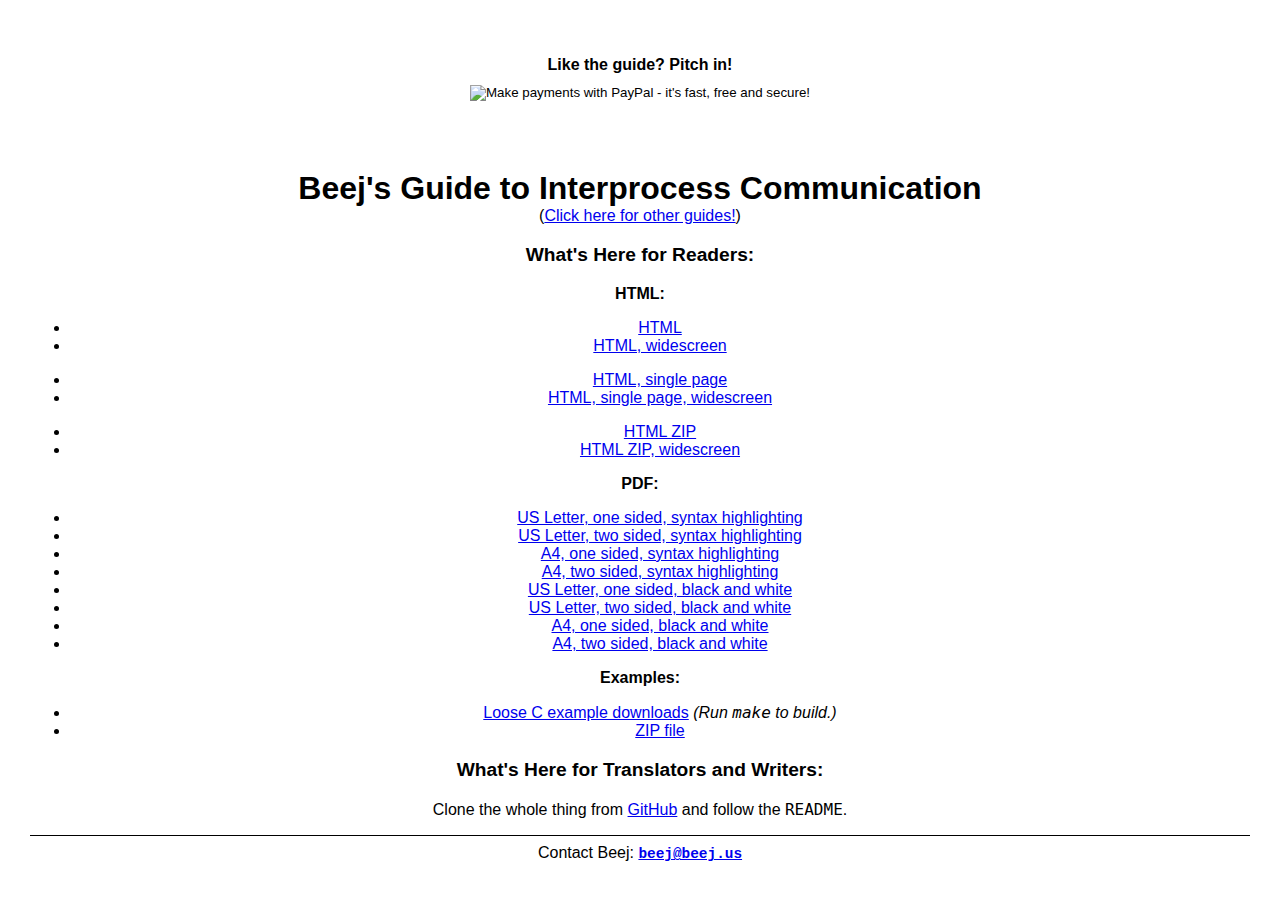
<file: website/index.html>
<!DOCTYPE html>

<html lang="en">
<head>
    <title>Beej's Guide to Interprocess Communications</title>
    <meta charset="utf-8">
    <meta name="viewport" content="width=device-width, initial-scale=1">
    <meta name="Description" content="Beej's Guide to Interprocess Communication">
    <meta name="Keywords" content="programming interprocess communication ipc">
    <link rel="icon" type="image/gif" href="/guide/favicon.gif"/>
    <link rel="stylesheet" type="text/css" href="index.css"/>
</head>

<body>

<div class="center">
	<div class="ib800">
		<div class="center">
			<div class="hr w100p"></div>
			<div id="suggestive-sell">Like the guide? Pitch in!</div>
			<form action="https://www.paypal.com/cgi-bin/webscr" method="post">
			<input type="hidden" name="cmd" value="_s-xclick">
			<input type="image" src="https://www.paypal.com/en_US/i/btn/x-click-but04.gif" border="0" name="submit" alt="Make payments with PayPal - it's fast, free and secure!">
			<input type="hidden" name="encrypted" value="-----BEGIN [base64]/SLrAR1tNrysrFvqlXGkRe/0IUNp9wLE2flrpoRwf7Af3pRTNJdgy/JCiSti0Kaz9nR9jB8V8A8CU5gt+5fYZ5dpB0MhgUtYEeRICDELMAkGBSsOAwIaBQAwggE1BgkqhkiG9w0BBwEwFAYIKoZIhvcNAwcECDF+UJbmZdzHgIIBED/Kdg64miQoNja+JN1dLojdjTZocgYDS4ykmfBa3hmBkby3kMJWB/8oKkXN3nF8x8ZAjycNrAKejnIsq4oLYBt8/kD6KfeZmysyenw94CZhpkipGKmlvgzuJhygOw5k0wYXE/rV6k9/BVysJduTziLQJ3Yk/ye3KDV17Y8/drLAT0ueiL/sk7eWbEN6Drc1eEVL4FtfaayTWPCDF/McC6AuPLzv+RaoVX/QlOLsjuoibWrVk9P1Sq/76/bR8x5op//ZRDtHnQdy/EH86D0p6XD7EAMg2W1R01+zJ+cdYs6FyCeCFO5OH4d3Kfm1ihJ75JELAKSaomQweP0i4z68p/[base64]/ETMS1ycjtkpkvjXZe9k+6CieLuLsPumsJ7QC1odNz3sJiCbs2wC0nLE0uLGaEtXynIgRqIddYCHx88pb5HTXv4SZeuv0Rqq4+axW9PLAAATU8w04qqjaSXgbGLP3NmohqM6bV9kZZwZLR/klDaQGo1u9uDb9lr4Yn+rBQIDAQABo4HuMIHrMB0GA1UdDgQWBBSWn3y7xm8XvVk/UtcKG+wQ1mSUazCBuwYDVR0jBIGzMIGwgBSWn3y7xm8XvVk/[base64]/zANBgkqhkiG9w0BAQUFAAOBgQCBXzpWmoBa5e9fo6ujionW1hUhPkOBakTr3YCDjbYfvJEiv/2P+IobhOGJr85+XHhN0v4gUkEDI8r2/rNk1m0GA8HKddvTjyGw/XqXa+LSTlDYkqI8OwR8GEYj4efEtcRpRYBxV8KxAW93YDWzFGvruKnnLbDAF6VR5w/[base64]/gvpZBGoVOZ4INSEtParcwwQrTzmtbKmrcxyogEI6aRbjd/RU6aPPlkxSpga+Ds0hajH8AHqNFR2Tmbd0e5NHmGh6av/nV9ai7xcLPIlxD5GOMTBGThzd6fkCQQkslYSxU8shg==-----END PKCS7-----">
			</form>
			<div class="hr w100p"></div>
		</div>

		<p>

		<!--
		<div class="center">
			<div class="w100p ilb">
				<div class="float-left mb2ex">
					<a target="_blank" href="http://beej.us/guide/url/bgbuy">
						<img border="0" src="bgipccover.png" alt="book cover image"/>
					</a>
				</div>

				<div style="margin-top: 4ex;">
					<a target="_blank" href="http://beej.us/guide/url/bgbuy">
						<b><span class="bigfont">Buy the Guide as a Real Life
						Perfect-Bound BOOK right now!</span></b>
						<p>
						<b><i>Holy Moly!</i></b>
					</a>
				</div>

				<div class="clear-both"></div>

			</div>
		</div>
		-->

		<div class="left">
			<h1 class="maintitle">Beej's Guide to Interprocess Communication</h1>

			(<a href="http://beej.us/guide/">Click here for other guides!</a>)

			<h3 class="secttitle">What's Here for Readers:</h3>
			<!--
			<p><a href="errata.html">Errata</a> (mistakes?  What?)</p>
			-->

            <!--
            Search the HTML guide: <span class="small">[<a
            href="whynoddg.html">Why I don't use Bing (or
            DuckDuckGo)</a>]</span>

            <script async src="https://cse.google.com/cse.js?cx=ae3393718e443f40f">
            </script>
            <div class="gcse-search"></div>
            -->

			<b class="subsecttitle">HTML:</b>
			<ul>
			<li><a href="html/split/">HTML</a>
			<li><a href="html/split-wide/">HTML, widescreen</a>
			<p>
			<li><a href="html/">HTML, single page</a>
			<li><a href="html/index-wide.html">HTML, single page, widescreen</a>
			<p>
			<li><a href="html/bgipc.zip">HTML ZIP</a>
			<li><a href="html/bgipc-wide.zip">HTML ZIP, widescreen</a>
			</ul>
			<p>

			<b class="subsecttitle">PDF:</b>
			<ul>
			<li><a href="pdf/bgipc_usl_c_1.pdf">US Letter, one sided, syntax highlighting</a></li>
			<li><a href="pdf/bgipc_usl_c_2.pdf">US Letter, two sided, syntax highlighting</a></li>
			<li><a href="pdf/bgipc_a4_c_1.pdf">A4, one sided, syntax highlighting</a></li>
			<li><a href="pdf/bgipc_a4_c_2.pdf">A4, two sided, syntax highlighting</a></li>
			<li><a href="pdf/bgipc_usl_bw_1.pdf">US Letter, one sided, black and white</a></li>
			<li><a href="pdf/bgipc_usl_bw_2.pdf">US Letter, two sided, black and white</a></li>
			<li><a href="pdf/bgipc_a4_bw_1.pdf">A4, one sided, black and white</a></li>
			<li><a href="pdf/bgipc_a4_bw_2.pdf">A4, two sided, black and white</a></li>
			</ul>

			<b class="subsecttitle">Examples:</b>
			<p>
			<ul>
			<li><a href="source/">Loose C example downloads</a>	<i>(Run <tt>make</tt> to build.)</i>
			<li><a href="source/bgipc_source.zip">ZIP file</a>
			</ul>

			<!--
			<p>

			<h3 class="secttitle">Mirrors:</h3>
			<i>Let me know if you have mirrored the site.</i>

			<p>
			<ul>
			<li><a href="http://docs.hfbk.net/beej.us/">kfbk.net</a> (Germany)
			<li><a href="http://www.rainydayz.org/content/beejs-guides">rainydayz.org</a> (Great Britain)
			</ul>

			<p>
			-->

			<!--
			<h3 class="secttitle">Translations!</h3>
			<i>Let me know if you have made a translation that I should link to.</i>

			<p>

			<ul>
			<li><a href="http://www.fatcow.com/edu/bgipc-be/">Belorussian</a>
			</ul>

			<p><b>Broken translation links</b>
			<p><i>Let me know if you have updates.</i>

			<ul>
			</ul>

			<p>
			-->

			<h3 class="secttitle">What's Here for Translators and Writers:</h3>

			<p>Clone the whole thing from <a
			href="https://github.com/beejjorgensen/bgipc">GitHub</a> and follow the
			<tt>README</tt>.

			<hr class="singleline">
			Contact Beej: <tt class="email"><a href="mailto:beej@beej.us">beej@beej.us</a></tt>
		</div>
	</div>
</div>

</html>
</file>
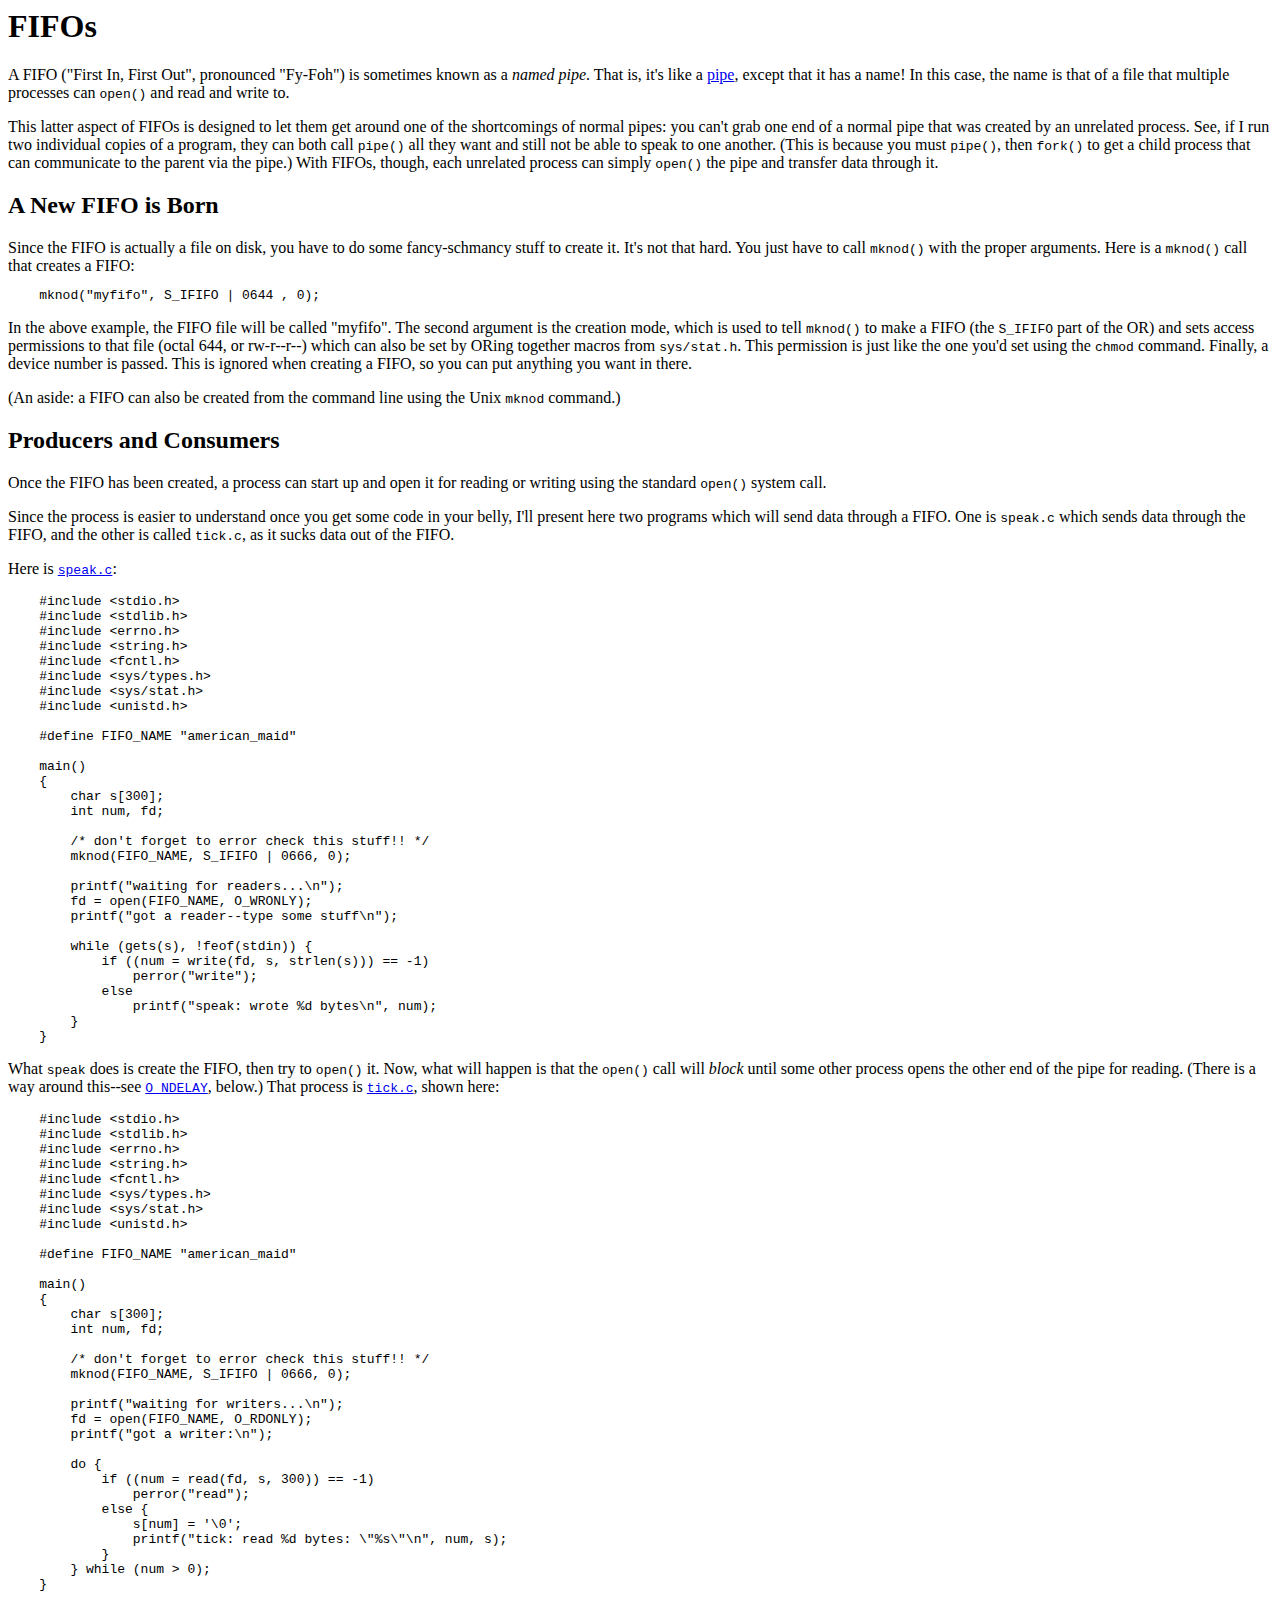
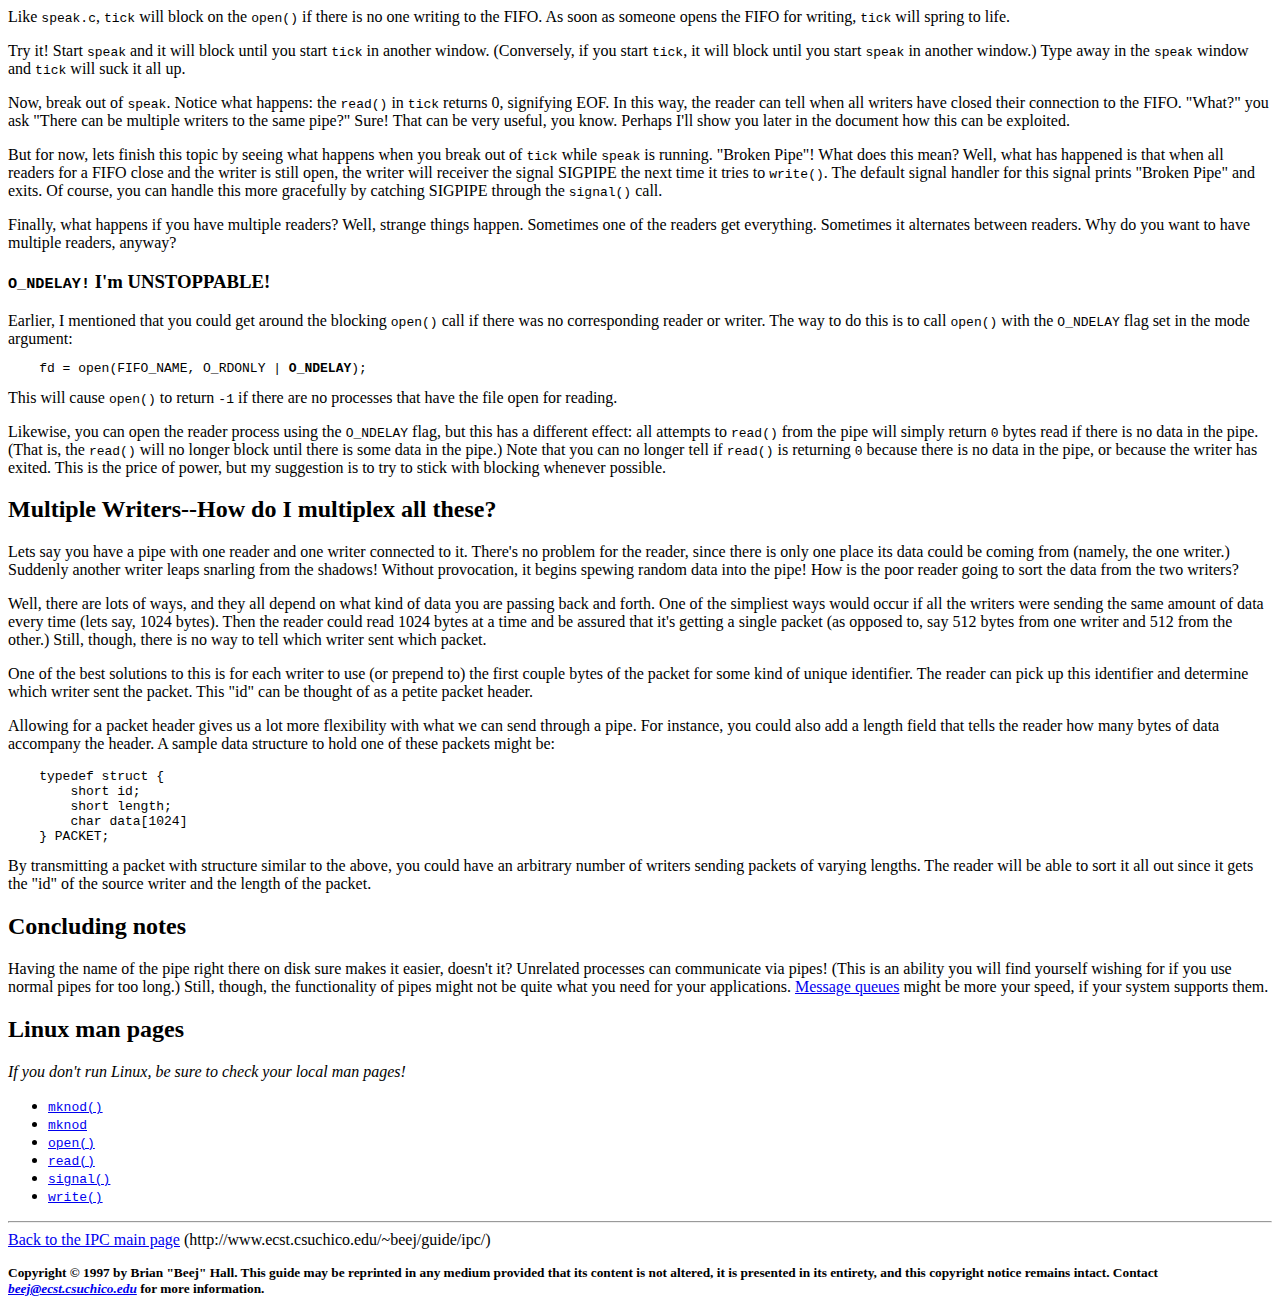
<file: attic/orightml/fifos.html>
<html>
<head>
<title>FIFOs</title>
</head>

<body>
<h1>FIFOs</h1>

A FIFO ("First In, First Out", pronounced "Fy-Foh") is sometimes known
as a <i>named pipe</i>.  That is, it's like a <a
href=pipes.html>pipe</a>, except that it has a name!  In this case, the
name is that of a file that multiple processes can <tt>open()</tt> and
read and write to.

<p>
This latter aspect of FIFOs is designed to let them get around one of the
shortcomings of normal pipes: you can't grab one end of a normal pipe
that was created by an unrelated process.  See, if I run two individual
copies of a program, they can both call <tt>pipe()</tt> all they want
and still not be able to speak to one another.  (This is because you
must <tt>pipe()</tt>, then <tt>fork()</tt> to get a child process that
can communicate to the parent via the pipe.)  With FIFOs, though, each
unrelated process can simply <tt>open()</tt> the pipe and transfer data
through it.

<h2>A New FIFO is Born</h2>

Since the FIFO is actually a file on disk, you have to do some
fancy-schmancy stuff to create it.  It's not that hard.  You just have
to call <tt>mknod()</tt> with the proper arguments.  Here is a
<tt>mknod()</tt> call that creates a FIFO:

<pre>
    mknod("myfifo", S_IFIFO | 0644 , 0);
</pre>

<p>
In the above example, the FIFO file will be called "myfifo".  The second
argument is the creation mode, which is used to tell <tt>mknod()</tt> to
make a FIFO (the <tt>S_IFIFO</tt> part of the OR) and sets access
permissions to that file (octal 644, or rw-r--r--) which can also be set
by ORing together macros from <tt>sys/stat.h</tt>.  This permission is
just like the one you'd set using the <tt>chmod</tt> command.  Finally,
a device number is passed.  This is ignored when creating a FIFO, so you
can put anything you want in there.

<p>
(An aside: a FIFO can also be created from the command line using the
Unix <tt>mknod</tt> command.)

<h2>Producers and Consumers</h2>

Once the FIFO has been created, a process can start up and open it for
reading or writing using the standard <tt>open()</tt> system call.

<p>
Since the process is easier to understand once you get some code in your
belly, I'll present here two programs which will send data through a
FIFO.  One is <tt>speak.c</tt> which sends data through the FIFO, and
the other is called <tt>tick.c</tt>, as it sucks data out of the FIFO.

<p>
Here is <tt><a href=speak.c>speak.c</a></tt>:

<pre>
    #include &lt;stdio.h&gt;
    #include &lt;stdlib.h&gt;
    #include &lt;errno.h&gt;
    #include &lt;string.h&gt;
    #include &lt;fcntl.h&gt;
    #include &lt;sys/types.h&gt;
    #include &lt;sys/stat.h&gt;
    #include &lt;unistd.h&gt;

    #define FIFO_NAME "american_maid"

    main()
    {
        char s[300];
        int num, fd;

        /* don't forget to error check this stuff!! */
        mknod(FIFO_NAME, S_IFIFO | 0666, 0);

        printf("waiting for readers...\n");
        fd = open(FIFO_NAME, O_WRONLY);
        printf("got a reader--type some stuff\n");

        while (gets(s), !feof(stdin)) {
            if ((num = write(fd, s, strlen(s))) == -1)
                perror("write");
            else
                printf("speak: wrote %d bytes\n", num);
        }
    }
</pre>

<p>
What <tt>speak</tt> does is create the FIFO, then try to <tt>open()</tt>
it.  Now, what will happen is that the <tt>open()</tt> call will
<i>block</i> until some other process opens the other end of the pipe
for reading.  (There is a way around this--see <tt><a
href=#O_NDELAY>O_NDELAY</a></tt>, below.)  That process is <tt><a
href=tick.c>tick.c</a></tt>, shown here:

<pre>
    #include &lt;stdio.h&gt;
    #include &lt;stdlib.h&gt;
    #include &lt;errno.h&gt;
    #include &lt;string.h&gt;
    #include &lt;fcntl.h&gt;
    #include &lt;sys/types.h&gt;
    #include &lt;sys/stat.h&gt;
    #include &lt;unistd.h&gt;

    #define FIFO_NAME "american_maid"

    main()
    {
        char s[300];
        int num, fd;

        /* don't forget to error check this stuff!! */
        mknod(FIFO_NAME, S_IFIFO | 0666, 0);

        printf("waiting for writers...\n");
        fd = open(FIFO_NAME, O_RDONLY);
        printf("got a writer:\n");

        do {
            if ((num = read(fd, s, 300)) == -1)
                perror("read");
            else {
                s[num] = '\0';
                printf("tick: read %d bytes: \"%s\"\n", num, s);
            }
        } while (num > 0);
    }
</pre>


<p>
Like <tt>speak.c</tt>, <tt>tick</tt> will block on the <tt>open()</tt>
if there is no one writing to the FIFO.  As soon as someone opens the
FIFO for writing, <tt>tick</tt> will spring to life.

<p>
Try it!  Start <tt>speak</tt> and it will block until you start
<tt>tick</tt> in another window.  (Conversely, if you start
<tt>tick</tt>, it will block until you start <tt>speak</tt> in another
window.)  Type away in the <tt>speak</tt> window and <tt>tick</tt> will
suck it all up.

<p>
Now, break out of <tt>speak</tt>.  Notice what happens: the
<tt>read()</tt> in <tt>tick</tt> returns 0, signifying EOF.  In this
way, the reader can tell when all writers have closed their connection
to the FIFO.  "What?" you ask "There can be multiple writers to the same
pipe?"  Sure!  That can be very useful, you know.  Perhaps I'll show you
later in the document how this can be exploited.

<p>
But for now, lets finish this topic by seeing what happens when you
break out of <tt>tick</tt> while <tt>speak</tt> is running.  "Broken
Pipe"!  What does this mean?  Well, what has happened is that when all
readers for a FIFO close and the writer is still open, the writer will
receiver the signal SIGPIPE the next time it tries to <tt>write()</tt>.
The default signal handler for this signal prints "Broken Pipe" and
exits.  Of course, you can handle this more gracefully by catching
SIGPIPE through the <tt>signal()</tt> call.

<p>
Finally, what happens if you have multiple readers?  Well, strange
things happen.  Sometimes one of the readers get everything.  Sometimes
it alternates between readers.  Why do you want to have multiple
readers, anyway?

<h3><tt><a name=O_NDELAY>O_NDELAY!</a></tt>  I'm UNSTOPPABLE!</h3>

Earlier, I mentioned that you could get around the blocking
<tt>open()</tt> call if there was no corresponding reader or writer.
The way to do this is to call <tt>open()</tt> with the <tt>O_NDELAY</tt>
flag set in the mode argument:

<pre>
    fd = open(FIFO_NAME, O_RDONLY | <b>O_NDELAY</b>);
</pre>

This will cause <tt>open()</tt> to return <tt>-1</tt> if there are no
processes that have the file open for reading.

<p>
Likewise, you can open the reader process using the <tt>O_NDELAY</tt>
flag, but this has a different effect: all attempts to <tt>read()</tt>
from the pipe will simply return <tt>0</tt> bytes read if there is no
data in the pipe.  (That is, the <tt>read()</tt> will no longer block
until there is some data in the pipe.)  Note that you can no longer tell
if <tt>read()</tt> is returning <tt>0</tt> because there is no data in
the pipe, or because the writer has exited.  This is the price of power,
but my suggestion is to try to stick with blocking whenever possible.

<h2>Multiple Writers--How do I multiplex all these?</h2>

Lets say you have a pipe with one reader and one writer connected to it.
There's no problem for the reader, since there is only one place its
data could be coming from (namely, the one writer.)  Suddenly another
writer leaps snarling from the shadows!  Without provocation, it begins
spewing random data into the pipe!  How is the poor reader going to sort
the data from the two writers?

<p>
Well, there are lots of ways, and they all depend on what kind of data
you are passing back and forth.  One of the simpliest ways would occur
if all the writers were sending the same amount of data every time (lets
say, 1024 bytes).  Then the reader could read 1024 bytes at a time and
be assured that it's getting a single packet (as opposed to, say 512
bytes from one writer and 512 from the other.)  Still, though, there is
no way to tell which writer sent which packet.

<p>
One of the best solutions to this is for each writer to use (or prepend
to) the first couple bytes of the packet for some kind of unique
identifier.  The reader can pick up this identifier and determine which
writer sent the packet.  This "id" can be thought of as a petite packet
header.

<p>
Allowing for a packet header gives us a lot more flexibility with what
we can send through a pipe.  For instance, you could also add a length
field that tells the reader how many bytes of data accompany the header.
A sample data structure to hold one of these packets might be:

<pre>
    typedef struct {
        short id;
        short length; 
        char data[1024]
    } PACKET;
</pre>

By transmitting a packet with structure similar to the above, you could
have an arbitrary number of writers sending packets of varying lengths.
The reader will be able to sort it all out since it gets the "id" of the
source writer and the length of the packet.
<p>

<h2>Concluding notes</h2>

Having the name of the pipe right there on disk sure makes it easier,
doesn't it?  Unrelated processes can communicate via pipes!  (This is an
ability you will find yourself wishing for if you use normal pipes for
too long.)  Still, though, the functionality of pipes might not be quite
what you need for your applications.  <a href=mq.html>Message queues</a>
might be more your speed, if your system supports them.

<h2>Linux man pages</h2>

<i>If you don't run Linux, be sure to check your local man pages!</i>

<ul>
<li><tt><a href=man.cgi?2+mknod>mknod()</a></tt>
<li><tt><a href=man.cgi?1+mknod>mknod</a></tt>
<li><tt><a href=man.cgi?2+open>open()</a></tt>
<li><tt><a href=man.cgi?2+read>read()</a></tt>
<li><tt><a href=man.cgi?2+signal>signal()</a></tt>
<li><tt><a href=man.cgi?2+write>write()</a></tt>
</ul>


<hr>
<a href=http://www.ecst.csuchico.edu/~beej/guide/ipc/>Back to the IPC main page</a>
(http://www.ecst.csuchico.edu/~beej/guide/ipc/)

<p>

<small><b>Copyright &copy 1997 by Brian "Beej" Hall.  This guide may be
reprinted in any medium provided that its content is not altered, it is
presented in its entirety, and this copyright notice remains
intact.  Contact <i><a href=mailto:beej@ecst.csuchico.edu>beej@ecst.csuchico.edu</a></i> for
more information.</b></small>

</body>
</html>
</file>
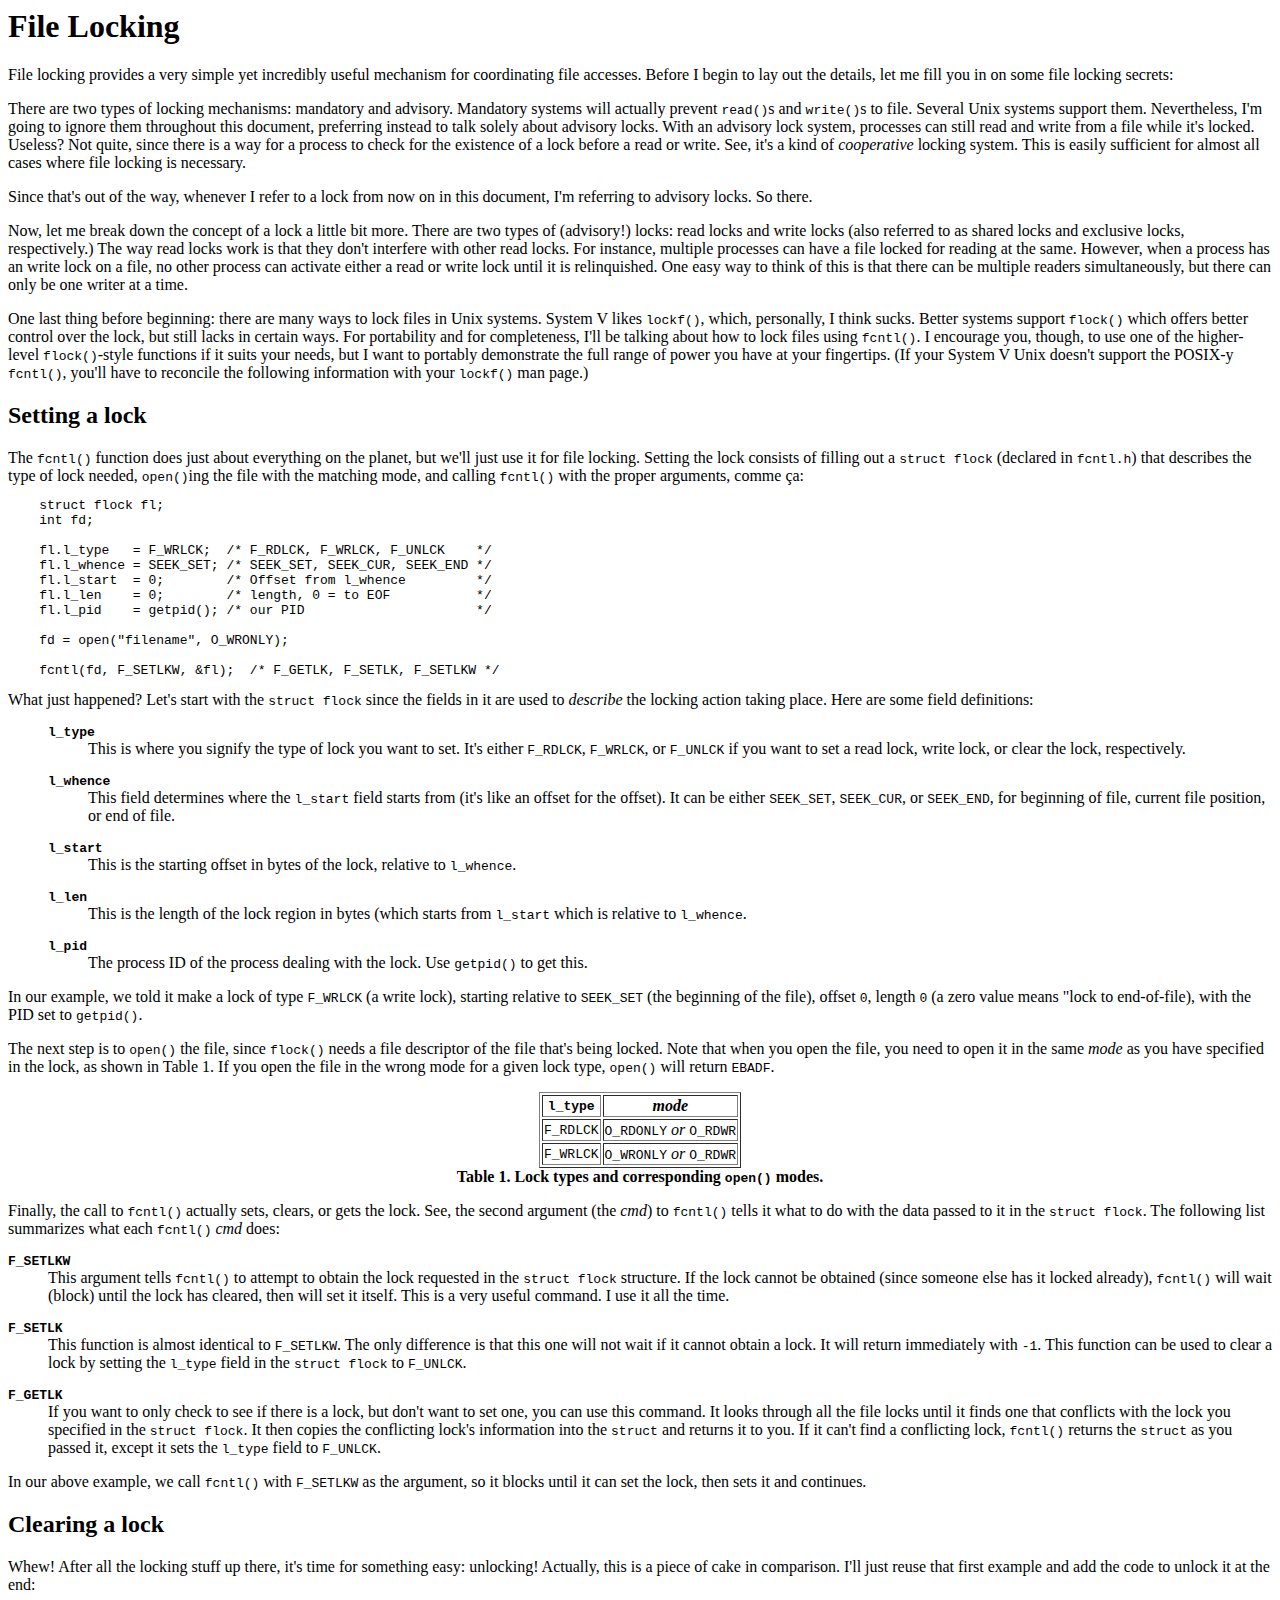
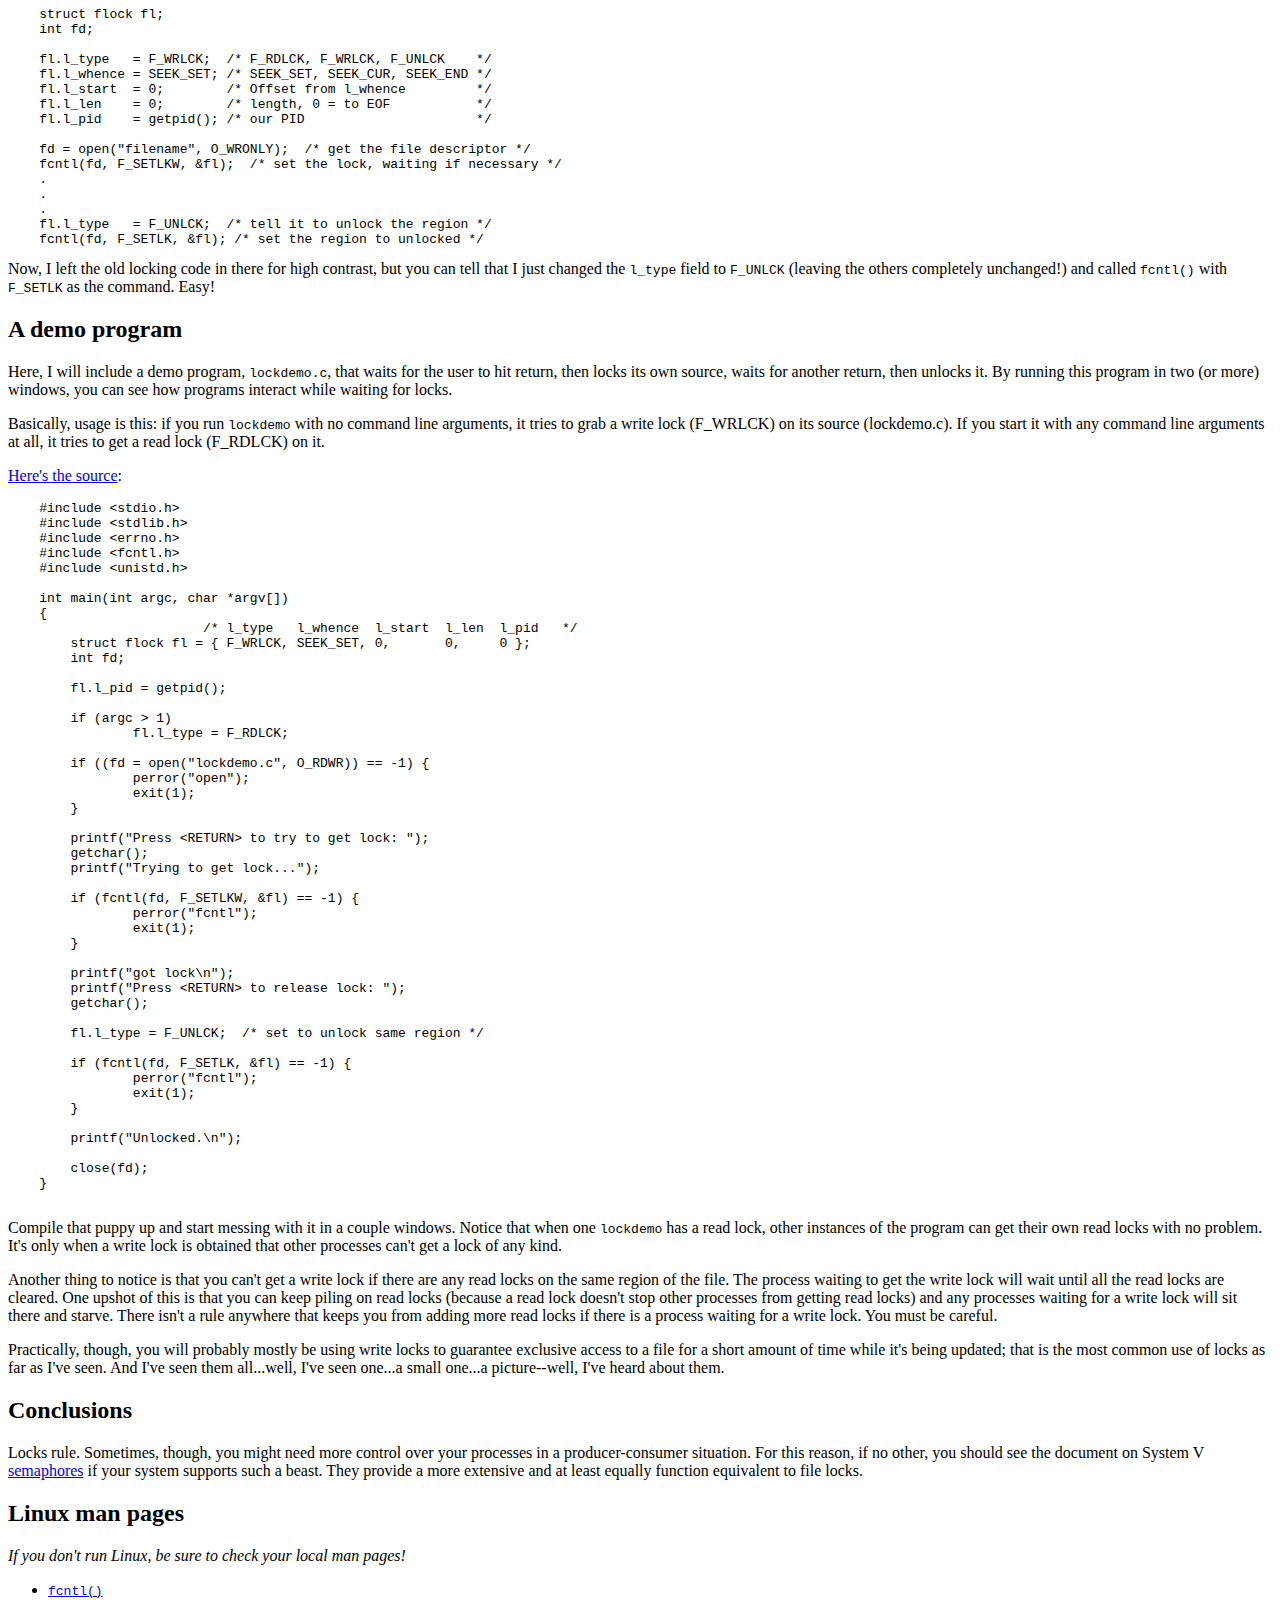
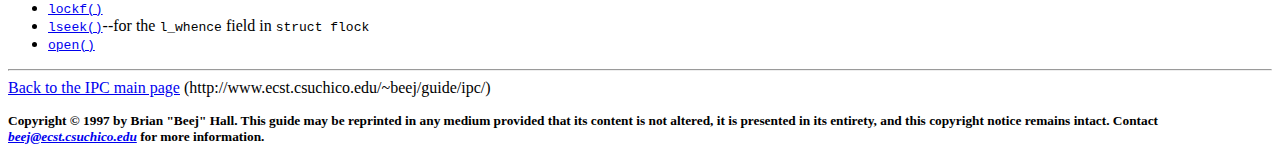
<file: attic/orightml/flock.html>
<html>
<head>
<title>File Locking</title>
</head>

<body>
<h1>File Locking</h1>

File locking provides a very simple yet incredibly useful mechanism for
coordinating file accesses.  Before I begin to lay out the details, let
me fill you in on some file locking secrets:

<p>
There are two types of locking mechanisms: mandatory and advisory.
Mandatory systems will actually prevent <tt>read()</tt>s and
<tt>write()</tt>s to file.  Several Unix systems support them.
Nevertheless, I'm going to ignore them throughout this document,
preferring instead to talk solely about advisory locks.  With an
advisory lock system, processes can still read and write from a file
while it's locked.  Useless?  Not quite, since there is a way for a
process to check for the existence of a lock before a read or write.
See, it's a kind of <i>cooperative</i> locking system.  This is easily
sufficient for almost all cases where file locking is necessary.

<p>
Since that's out of the way, whenever I refer to a lock from now on in
this document, I'm referring to advisory locks.  So there.

<p>
Now, let me break down the concept of a lock a little bit more.  There
are two types of (advisory!) locks: read locks and write locks (also
referred to as shared locks and exclusive locks, respectively.)  The way
read locks work is that they don't interfere with other read locks.  For
instance, multiple processes can have a file locked for reading at the
same.  However, when a process has an write lock on a file, no other
process can activate either a read or write lock until it is
relinquished.  One easy way to think of this is that there can be
multiple readers simultaneously, but there can only be one writer at a
time.

<p>
One last thing before beginning: there are many ways to lock files in
Unix systems.  System V likes <tt>lockf()</tt>, which, personally, I
think sucks.  Better systems support <tt>flock()</tt> which offers
better control over the lock, but still lacks in certain ways.  For
portability and for completeness, I'll be talking about how to lock
files using <tt>fcntl()</tt>.  I encourage you, though, to use one of
the higher-level <tt>flock()</tt>-style functions if it suits your
needs, but I want to portably demonstrate the full range of power you
have at your fingertips.  (If your System V Unix doesn't support the
POSIX-y <tt>fcntl()</tt>, you'll have to reconcile the following
information with your <tt>lockf()</tt> man page.)

<h2>Setting a lock</h2>
The <tt>fcntl()</tt> function does just about everything on the planet,
but we'll just use it for file locking.  Setting the lock consists of
filling out a <tt><nobr>struct flock</nobr></tt> (declared in
<tt>fcntl.h</tt>) that describes the type of lock needed,
<tt>open()</tt>ing the file with the matching mode, and calling
<tt>fcntl()</tt> with the proper arguments, comme &#231;a:

<pre>
    struct flock fl;
    int fd;

    fl.l_type   = F_WRLCK;  /* F_RDLCK, F_WRLCK, F_UNLCK    */
    fl.l_whence = SEEK_SET; /* SEEK_SET, SEEK_CUR, SEEK_END */
    fl.l_start  = 0;        /* Offset from l_whence         */
    fl.l_len    = 0;        /* length, 0 = to EOF           */
    fl.l_pid    = getpid(); /* our PID                      */

    fd = open("filename", O_WRONLY);

    fcntl(fd, F_SETLKW, &fl);  /* F_GETLK, F_SETLK, F_SETLKW */
</pre>

What just happened?  Let's start with the <tt><nobr>struct
flock</nobr></tt> since the fields in it are used to <i>describe</i> the
locking action taking place.  Here are some field definitions:

<p>
<dl><dt><dd>
<dl>
<dt><tt><b>l_type</b></tt>
<dd>This is where you signify the type of lock you want to set.  It's
either <tt>F_RDLCK</tt>, <tt>F_WRLCK</tt>, or <tt>F_UNLCK</tt> if you
want to set a read lock, write lock, or clear the lock, respectively.

<p>
<dt><tt><b>l_whence</b></tt>
<dd>This field determines where the <tt>l_start</tt> field starts from
(it's like an offset for the offset).  It can be either
<tt>SEEK_SET</tt>, <tt>SEEK_CUR</tt>, or <tt>SEEK_END</tt>, for
beginning of file, current file position, or end of file.

<p>
<dt><tt><b>l_start</b></tt>
<dd>This is the starting offset in bytes of the lock, relative to
<tt>l_whence</tt>.

<p>
<dt><tt><b>l_len</b></tt>
<dd>This is the length of the lock region in bytes (which starts from
<tt>l_start</tt> which is relative to <tt>l_whence</tt>.

<p>
<dt><tt><b>l_pid</b></tt>
<dd>The process ID of the process dealing with the lock.  Use
<tt>getpid()</tt> to get this.

</dl></dl>

<p>
In our example, we told it make a lock of type <tt>F_WRLCK</tt> (a write
lock), starting relative to <tt>SEEK_SET</tt> (the beginning of the
file), offset <tt>0</tt>, length <tt>0</tt> (a zero value means "lock to
end-of-file), with the PID set to <tt>getpid()</tt>.

<p>
The next step is to <tt>open()</tt> the file, since <tt>flock()</tt>
needs a file descriptor of the file that's being locked.  Note that when
you open the file, you need to open it in the same <i>mode</i> as you
have specified in the lock, as shown in Table 1.  If you open the file
in the wrong mode for a given lock type, <tt>open()</tt> will return
<tt>EBADF</tt>.

<p>
<center>
<table border=1>
<th><tt>l_type</tt> <th><i>mode</i></th>
<tr><td><tt>F_RDLCK</tt></td> <td><tt>O_RDONLY</tt> <i>or</i> <tt>O_RDWR</tt></td></tr>
<tr><td><tt>F_WRLCK</tt></td> <td><tt>O_WRONLY</tt> <i>or</i> <tt>O_RDWR</tt></td></tr>
</table>
<b>Table 1.  Lock types and corresponding <tt>open()</tt> modes.</b>
</center>

<p>
Finally, the call to <tt>fcntl()</tt> actually sets, clears, or gets the
lock.  See, the second argument (the <i>cmd</i>) to <tt>fcntl()</tt>
tells it what to do with the data passed to it in the <tt><nobr>struct
flock</nobr></tt>.  The following list summarizes what each
<tt>fcntl()</tt> <i>cmd</i> does:

<p>
<dl>
<dt><b><tt>F_SETLKW</tt></b></dt>
<dd>This argument tells <tt>fcntl()</tt> to attempt to obtain the lock
requested in the <tt><nobr>struct flock</nobr></tt> structure.  If the
lock cannot be obtained (since someone else has it locked already),
<tt>fcntl()</tt> will wait (block) until the lock has cleared, then will
set it itself.  This is a very useful command.  I use it all the time.

<p>
<dt><b><tt>F_SETLK</tt></b></dt>
<dd>This function is almost identical to <tt>F_SETLKW</tt>.  The only
difference is that this one will not wait if it cannot obtain a lock.
It will return immediately with <tt>-1</tt>.  This function can be used
to clear a lock by setting the <tt>l_type</tt> field in the
<tt><nobr>struct flock</nobr></tt> to <tt>F_UNLCK</tt>.

<p>
<dt><b><tt>F_GETLK</tt></b></dt>
<dd>If you want to only check to see if there is a lock, but don't want
to set one, you can use this command.  It looks through all the file
locks until it finds one that conflicts with the lock you specified in
the <tt><nobr>struct flock</nobr></tt>.  It then copies the conflicting
lock's information into the <tt>struct</tt> and returns it to you.  If
it can't find a conflicting lock, <tt>fcntl()</tt> returns the
<tt>struct</tt> as you passed it, except it sets the <tt>l_type</tt>
field to <tt>F_UNLCK</tt>.

</dl>

In our above example, we call <tt>fcntl()</tt> with <tt>F_SETLKW</tt> as
the argument, so it blocks until it can set the lock, then sets it and
continues.

<h2>Clearing a lock</h2>

Whew!  After all the locking stuff up there, it's time for something
easy: unlocking!  Actually, this is a piece of cake in comparison.  I'll
just reuse that first example and add the code to unlock it at the end:

<pre>
    struct flock fl;
    int fd;

    fl.l_type   = F_WRLCK;  /* F_RDLCK, F_WRLCK, F_UNLCK    */
    fl.l_whence = SEEK_SET; /* SEEK_SET, SEEK_CUR, SEEK_END */
    fl.l_start  = 0;        /* Offset from l_whence         */
    fl.l_len    = 0;        /* length, 0 = to EOF           */
    fl.l_pid    = getpid(); /* our PID                      */

    fd = open("filename", O_WRONLY);  /* get the file descriptor */
    fcntl(fd, F_SETLKW, &fl);  /* set the lock, waiting if necessary */
    .
    .
    .
    fl.l_type   = F_UNLCK;  /* tell it to unlock the region */
    fcntl(fd, F_SETLK, &fl); /* set the region to unlocked */
</pre>

Now, I left the old locking code in there for high contrast, but you can
tell that I just changed the <tt>l_type</tt> field to <tt>F_UNLCK</tt>
(leaving the others completely unchanged!) and called <tt>fcntl()</tt>
with <tt>F_SETLK</tt> as the command.  Easy!


<h2>A demo program</h2>

Here, I will include a demo program, <tt> lockdemo.c</tt>, that waits
for the user to hit return, then locks its own source, waits for another
return, then unlocks it.  By running this program in two (or more)
windows, you can see how programs interact while waiting for locks.

<p>
Basically, usage is this: if you run <tt>lockdemo</tt> with no command
line arguments, it tries to grab a write lock (F_WRLCK) on its source
(lockdemo.c).  If you start it with any command line arguments at all,
it tries to get a read lock (F_RDLCK) on it.

<p>
<a href=lockdemo.c>Here's the source</a>:

<pre>
    #include &lt;stdio.h&gt;
    #include &lt;stdlib.h&gt;
    #include &lt;errno.h&gt;
    #include &lt;fcntl.h&gt;
    #include &lt;unistd.h&gt;
    
    int main(int argc, char *argv[])
    {
    	                 /* l_type   l_whence  l_start  l_len  l_pid   */
    	struct flock fl = { F_WRLCK, SEEK_SET, 0,       0,     0 };
    	int fd;
    
        fl.l_pid = getpid();
    
    	if (argc &gt; 1) 
    		fl.l_type = F_RDLCK;
    
    	if ((fd = open("lockdemo.c", O_RDWR)) == -1) {
    		perror("open");
    		exit(1);
    	}
    
    	printf("Press &lt;RETURN&gt; to try to get lock: ");
    	getchar();
    	printf("Trying to get lock...");
    
    	if (fcntl(fd, F_SETLKW, &fl) == -1) {
    		perror("fcntl");
    		exit(1);
    	}
    
    	printf("got lock\n");
    	printf("Press &lt;RETURN&gt; to release lock: ");
    	getchar();
    
    	fl.l_type = F_UNLCK;  /* set to unlock same region */
    
    	if (fcntl(fd, F_SETLK, &fl) == -1) {
    		perror("fcntl");
    		exit(1);
    	}
    
    	printf("Unlocked.\n");
    
    	close(fd);
    }
	
</pre>

Compile that puppy up and start messing with it in a couple windows.
Notice that when one <tt>lockdemo</tt> has a read lock, other instances
of the program can get their own read locks with no problem.  It's only
when a write lock is obtained that other processes can't get a lock of
any kind.

<p>
Another thing to notice is that you can't get a write lock if there are
any read locks on the same region of the file.  The process waiting to
get the write lock will wait until all the read locks are cleared.  One
upshot of this is that you can keep piling on read locks (because a read
lock doesn't stop other processes from getting read locks) and any
processes waiting for a write lock will sit there and starve.  There
isn't a rule anywhere that keeps you from adding more read locks if
there is a process waiting for a write lock.  You must be careful.

<p>
Practically, though, you will probably mostly be using write locks to
guarantee exclusive access to a file for a short amount of time while
it's being updated; that is the most common use of locks as far as I've
seen.  And I've seen them all...well, I've seen one...a small one...a
picture--well, I've heard about them.

<h2>Conclusions</h2>

Locks rule.  Sometimes, though, you might need more control over your
processes in a producer-consumer situation.  For this reason, if no
other, you should see the document on System V <a
href=semaphores.html>semaphores</a> if your system supports such a
beast.  They provide a more extensive and at least equally function
equivalent to file locks.


<h2>Linux man pages</h2>

<i>If you don't run Linux, be sure to check your local man pages!</i>

<ul>
<li><tt><a href=man.cgi?2+fcntl>fcntl()</a></tt>
<li><tt><a href=man.cgi?2+lockf>lockf()</a></tt>
<li><tt><a href=man.cgi?2+lseek>lseek()</a></tt>--for the <tt>l_whence</tt> field in <tt><nobr>struct flock</nobr></tt>
<li><tt><a href=man.cgi?2+open>open()</a></tt>
</ul>


<hr>
<a href=http://www.ecst.csuchico.edu/~beej/guide/ipc/>Back to the IPC main page</a>
(http://www.ecst.csuchico.edu/~beej/guide/ipc/)

<p>

<small><b>Copyright &copy 1997 by Brian "Beej" Hall.  This guide may be
reprinted in any medium provided that its content is not altered, it is
presented in its entirety, and this copyright notice remains
intact.  Contact <i><a href=mailto:beej@ecst.csuchico.edu>beej@ecst.csuchico.edu</a></i> for
more information.</b></small>

</body>
</html>
</file>
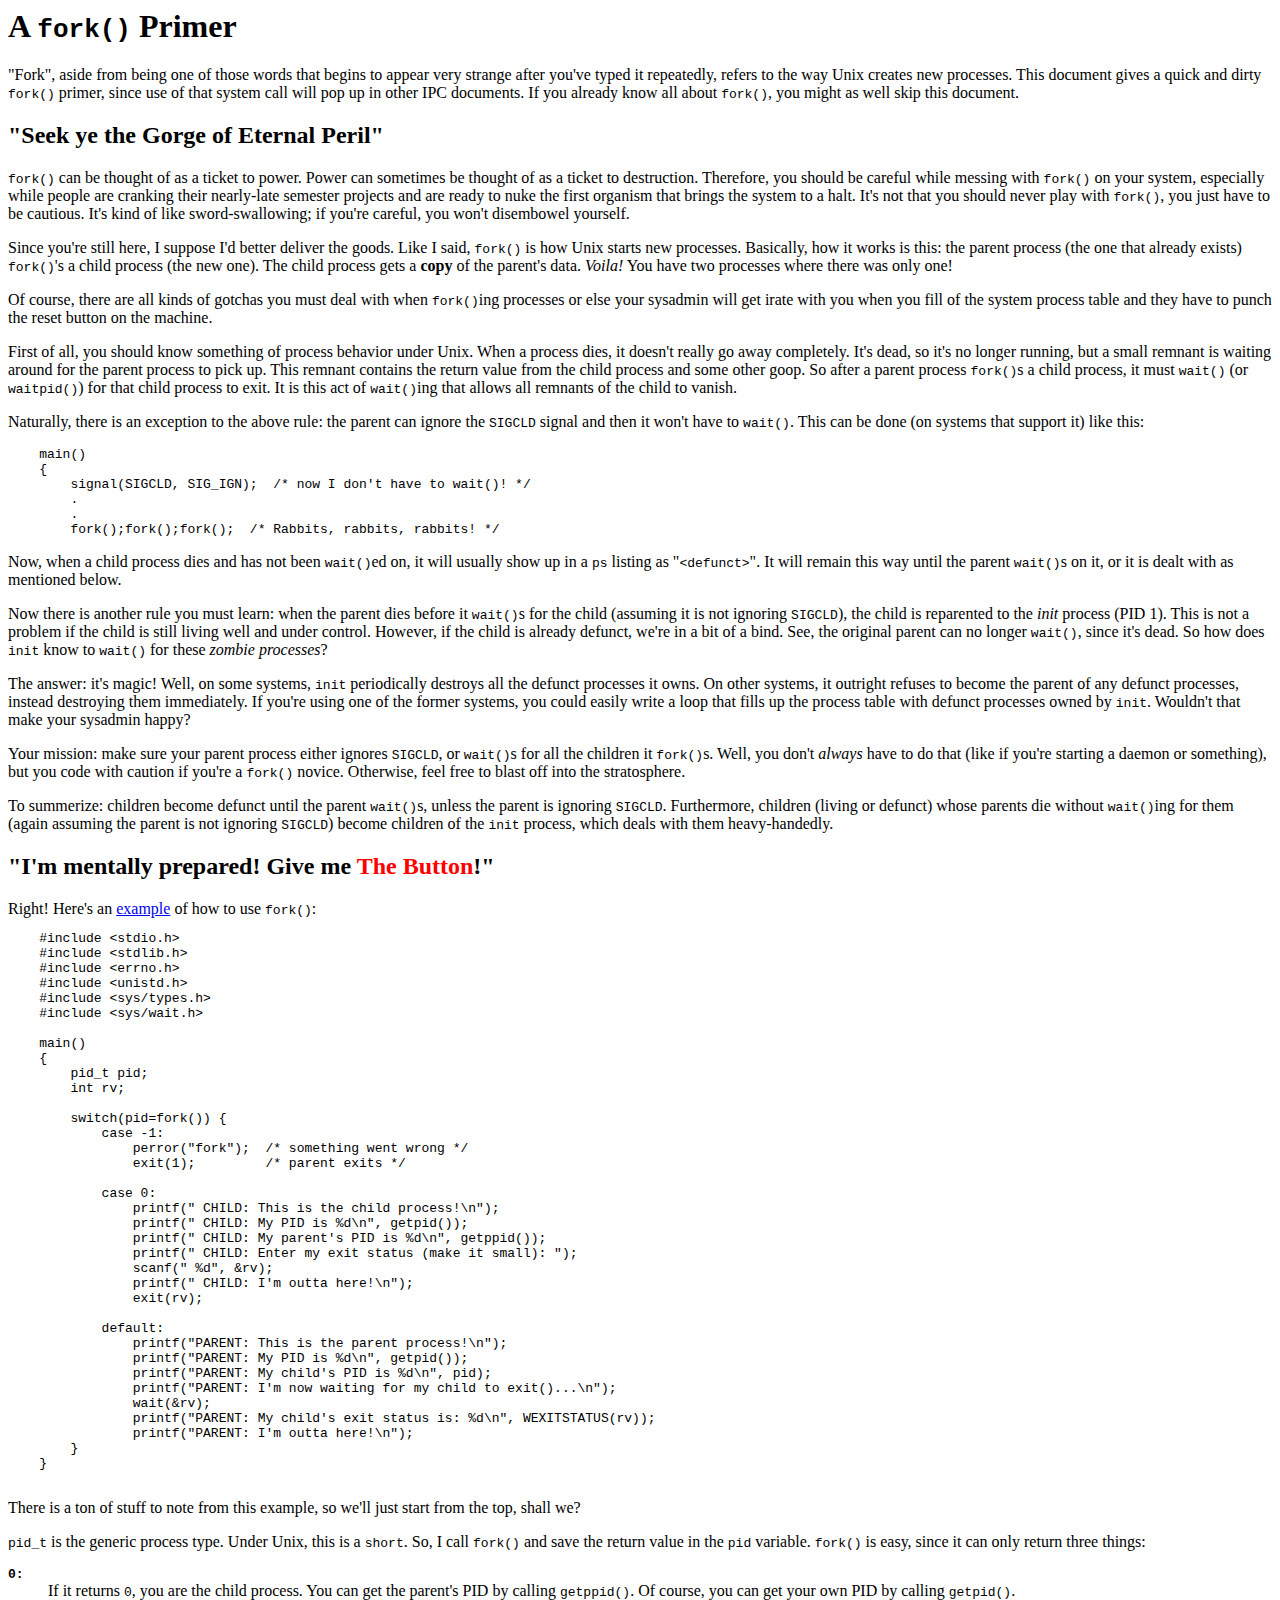
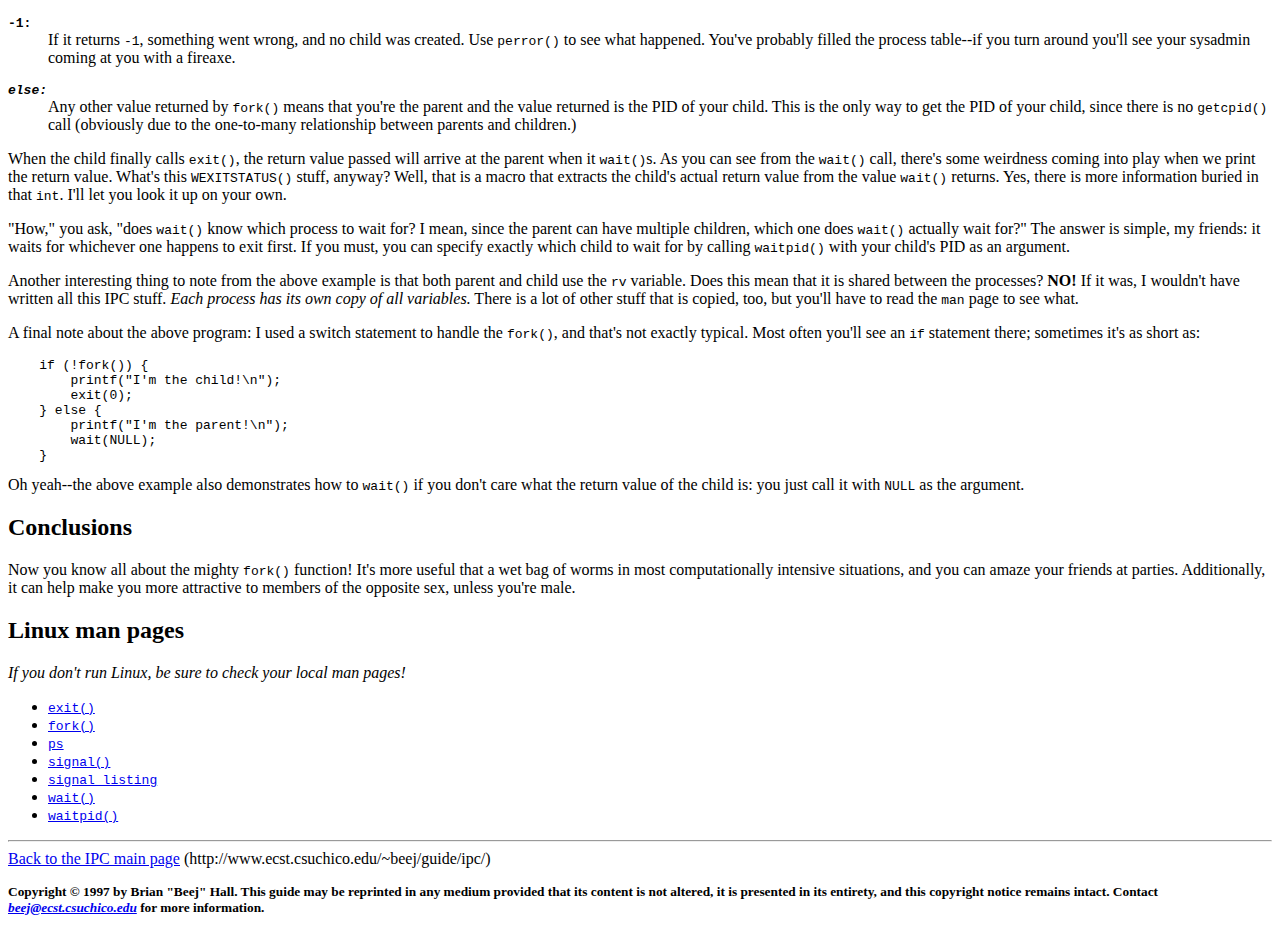
<file: attic/orightml/fork.html>
<html>
<head>
<title>A fork() Primer</title>
</head>

<body>
<h1>A <tt>fork()</tt> Primer</h1>
"Fork", aside from being one of those words that begins to appear very
strange after you've typed it repeatedly, refers to the way Unix creates
new processes.  This document gives a quick and dirty <tt>fork()</tt>
primer, since use of that system call will pop up in other IPC
documents.  If you already know all about <tt>fork()</tt>, you might as
well skip this document.

<h2>"Seek ye the Gorge of Eternal Peril"</h2>

<p>
<tt>fork()</tt> can be thought of as a ticket to power.  Power can
sometimes be thought of as a ticket to destruction.  Therefore, you
should be careful while messing with <tt>fork()</tt> on your system,
especially while people are cranking their nearly-late semester
projects and are ready to nuke the first organism that brings the system
to a halt.  It's not that you should never play with <tt>fork()</tt>,
you just have to be cautious.  It's kind of like sword-swallowing; if
you're careful, you won't disembowel yourself.

<p>
Since you're still here, I suppose I'd better deliver the goods.
Like I said, <tt>fork()</tt> is how Unix starts new processes.
Basically, how it works is this: the parent process (the one that
already exists) <tt>fork()</tt>'s a child process (the new one).  The
child process gets a <b>copy</b> of the parent's data.  <I>Voila!</i>
You have two processes where there was only one!

<p>
Of course, there are all kinds of gotchas you must deal with when
<tt>fork()</tt>ing processes or else your sysadmin will get irate with
you when you fill of the system process table and they have to punch the
reset button on the machine.

<p>
First of all, you should know something of process behavior under Unix.
When a process dies, it doesn't really go away completely.  It's dead,
so it's no longer running, but a small remnant is waiting around for the
parent process to pick up.  This remnant contains the return value from
the child process and some other goop.  So after a parent process
<tt>fork()</tt>s a child process, it must <tt>wait()</tt> (or
<tt>waitpid()</tt>) for that child process to exit.  It is this act of
<tt>wait()</tt>ing that allows all remnants of the child to vanish.

<p>
Naturally, there is an exception to the above rule: the parent can
ignore the <tt>SIGCLD</tt> signal and then it won't have to
<tt>wait()</tt>.  This can be done (on systems that support it) like this:

<pre>
    main()
    {
        signal(SIGCLD, SIG_IGN);  /* now I don't have to wait()! */
        .
        .
        fork();fork();fork();  /* Rabbits, rabbits, rabbits! */
</pre>

<p>
Now, when a child process dies and has not been <tt>wait()</tt>ed on, it
will usually show up in a <tt>ps</tt> listing as
"<tt>&lt;defunct&gt;</tt>".  It will remain this way until the parent
<tt>wait()</tt>s on it, or it is dealt with as mentioned below.

<p>
Now there is another rule you must learn: when the parent dies
before it <tt>wait()</tt>s for the child (assuming it is not ignoring
<tt>SIGCLD</tt>), the child is reparented to the <i>init</i> process
(PID 1).  This is not a problem if the child is still living well and
under control.  However, if the child is already defunct, we're in a bit
of a bind.  See, the original parent can no longer <tt>wait()</tt>,
since it's dead.  So how does <tt>init</tt> know to <tt>wait()</tt> for
these <i>zombie processes</i>?

<p>
The answer: it's magic!  Well, on some systems, <tt>init</tt>
periodically destroys all the defunct processes it owns.  On other
systems, it outright refuses to become the parent of any defunct
processes, instead destroying them immediately.  If you're using one of
the former systems, you could easily write a loop that fills up the
process table with defunct processes owned by <tt>init</tt>.  Wouldn't
that make your sysadmin happy?

<p>
Your mission: make sure your parent process either ignores
<tt>SIGCLD</tt>, or <tt>wait()</tt>s for all the children it
<tt>fork()</tt>s.  Well, you don't <i>always</i> have to do that (like
if you're starting a daemon or something), but you code with caution if
you're a <tt>fork()</tt> novice.  Otherwise, feel free to blast off into
the stratosphere.

<p>To summerize: children become defunct until the parent
<tt>wait()</tt>s, unless the parent is ignoring <tt>SIGCLD</tt>.
Furthermore, children (living or defunct) whose parents die without
<tt>wait()</tt>ing for them (again assuming the parent is not ignoring
<tt>SIGCLD</tt>) become children of the <tt>init</tt> process, which
deals with them heavy-handedly.

<h2>"I'm mentally prepared!  Give me <font color=#ff0000>The
Button</font>!"</h2>

Right!  Here's an <a href=fork1.c>example</a> of how to use <tt>fork()</tt>:

<pre>
    #include &lt;stdio.h&gt;
    #include &lt;stdlib.h&gt;
    #include &lt;errno.h&gt;
    #include &lt;unistd.h&gt;
    #include &lt;sys/types.h&gt;
    #include &lt;sys/wait.h&gt;

    main()
    {
        pid_t pid;
        int rv;

        switch(pid=fork()) {
            case -1:
                perror("fork");  /* something went wrong */
                exit(1);         /* parent exits */

            case 0:
                printf(" CHILD: This is the child process!\n");
                printf(" CHILD: My PID is %d\n", getpid());
                printf(" CHILD: My parent's PID is %d\n", getppid());
                printf(" CHILD: Enter my exit status (make it small): ");
                scanf(" %d", &rv);
                printf(" CHILD: I'm outta here!\n");
                exit(rv);

            default:
                printf("PARENT: This is the parent process!\n");
                printf("PARENT: My PID is %d\n", getpid());
                printf("PARENT: My child's PID is %d\n", pid);
                printf("PARENT: I'm now waiting for my child to exit()...\n");
                wait(&rv);
                printf("PARENT: My child's exit status is: %d\n", WEXITSTATUS(rv));
                printf("PARENT: I'm outta here!\n");
        }
    }

</pre>

There is a ton of stuff to note from this example, so we'll just start
from the top, shall we?

<p>
<tt>pid_t</tt> is the generic process type.  Under Unix, this is a
<tt>short</tt>.  So, I call <tt>fork()</tt> and save the return value
in the <tt>pid</tt> variable.  <tt>fork()</tt> is easy, since it can
only return three things:

<p>
<dl compact>
<dt><tt><b>0:</b></tt>
<dd>If it returns <tt>0</tt>, you are the child process.  You can get
the parent's PID by calling <tt>getppid()</tt>.  Of course, you can get
your own PID by calling <tt>getpid()</tt>.
<p>
<dt><tt><b>-1:</b></tt>
<dd>If it returns <tt>-1</tt>, something went wrong, and no child was
created.  Use <tt>perror()</tt> to see what happened.  You've probably
filled the process table--if you turn around you'll see your sysadmin
coming at you with a fireaxe.
<p>
<dt><tt><b><i>else:</i></b></tt>
<dd>Any other value returned by <tt>fork()</tt> means that you're the
parent and the value returned is the PID of your child.  This is the
only way to get the PID of your child, since there is no
<tt>getcpid()</tt> call (obviously due to the one-to-many relationship
between parents and children.)
</dl>

<p>
When the child finally calls <tt>exit()</tt>, the return value passed
will arrive at the parent when it <tt>wait()</tt>s.  As you can see from
the <tt>wait()</tt> call, there's some weirdness coming into play when
we print the return value.  What's this <tt>WEXITSTATUS()</tt> stuff,
anyway?  Well, that is a macro that extracts the child's actual return
value from the value <tt>wait()</tt> returns.  Yes, there is more
information buried in that <tt>int</tt>.  I'll let you look it up on
your own.

<p>
"How," you ask, "does <tt>wait()</tt> know which process to wait for?  I
mean, since the parent can have multiple children, which one does
<tt>wait()</tt> actually wait for?"  The answer is simple, my friends:
it waits for whichever one happens to exit first.  If you must, you can
specify exactly which child to wait for by calling <tt>waitpid()</tt>
with your child's PID as an argument.

<p>
Another interesting thing to note from the above example is that both
parent and child use the <tt>rv</tt> variable.  Does this mean that it
is shared between the processes?  <b>NO!</b>  If it was, I wouldn't have
written all this IPC stuff.  <i>Each process has its own copy of all
variables.</i>  There is a lot of other stuff that is copied, too, but
you'll have to read the <tt>man</tt> page to see what.

<p>
A final note about the above program: I used a switch statement to
handle the <tt>fork()</tt>, and that's not exactly typical.  Most often
you'll see an <tt>if</tt> statement there; sometimes it's as short as:

<pre>
    if (!fork()) {
        printf("I'm the child!\n");
        exit(0);
    } else {
        printf("I'm the parent!\n");
        wait(NULL);
    }
</pre>

Oh yeah--the above example also demonstrates how to <tt>wait()</tt> if
you don't care what the return value of the child is: you just call it
with <tt>NULL</tt> as the argument.

<h2>Conclusions</h2>

Now you know all about the mighty <tt>fork()</tt> function!  It's more
useful that a wet bag of worms in most computationally intensive
situations, and you can amaze your friends at parties.  Additionally,
it can help make you more attractive to members of the opposite sex,
unless you're male.


<h2>Linux man pages</h2>

<i>If you don't run Linux, be sure to check your local man pages!</i>

<ul>
<li><tt><a href=man.cgi?2+exit>exit()</a></tt>
<li><tt><a href=man.cgi?2+fork>fork()</a></tt>
<li><tt><a href=man.cgi?1+ps>ps</a></tt>
<li><tt><a href=man.cgi?2+signal>signal()</a></tt>
<li><tt><a href=man.cgi?7+signal>signal listing</a></tt>
<li><tt><a href=man.cgi?2+wait>wait()</a></tt>
<li><tt><a href=man.cgi?2+waitpid>waitpid()</a></tt>
</ul>

<hr>
<a href=http://www.ecst.csuchico.edu/~beej/guide/ipc/>Back to the IPC main page</a>
(http://www.ecst.csuchico.edu/~beej/guide/ipc/)

<p>

<small><b>Copyright &copy 1997 by Brian "Beej" Hall.  This guide may be
reprinted in any medium provided that its content is not altered, it is
presented in its entirety, and this copyright notice remains
intact.  Contact <i><a href=mailto:beej@ecst.csuchico.edu>beej@ecst.csuchico.edu</a></i> for
more information.</b></small>

</body>
</html>
</file>
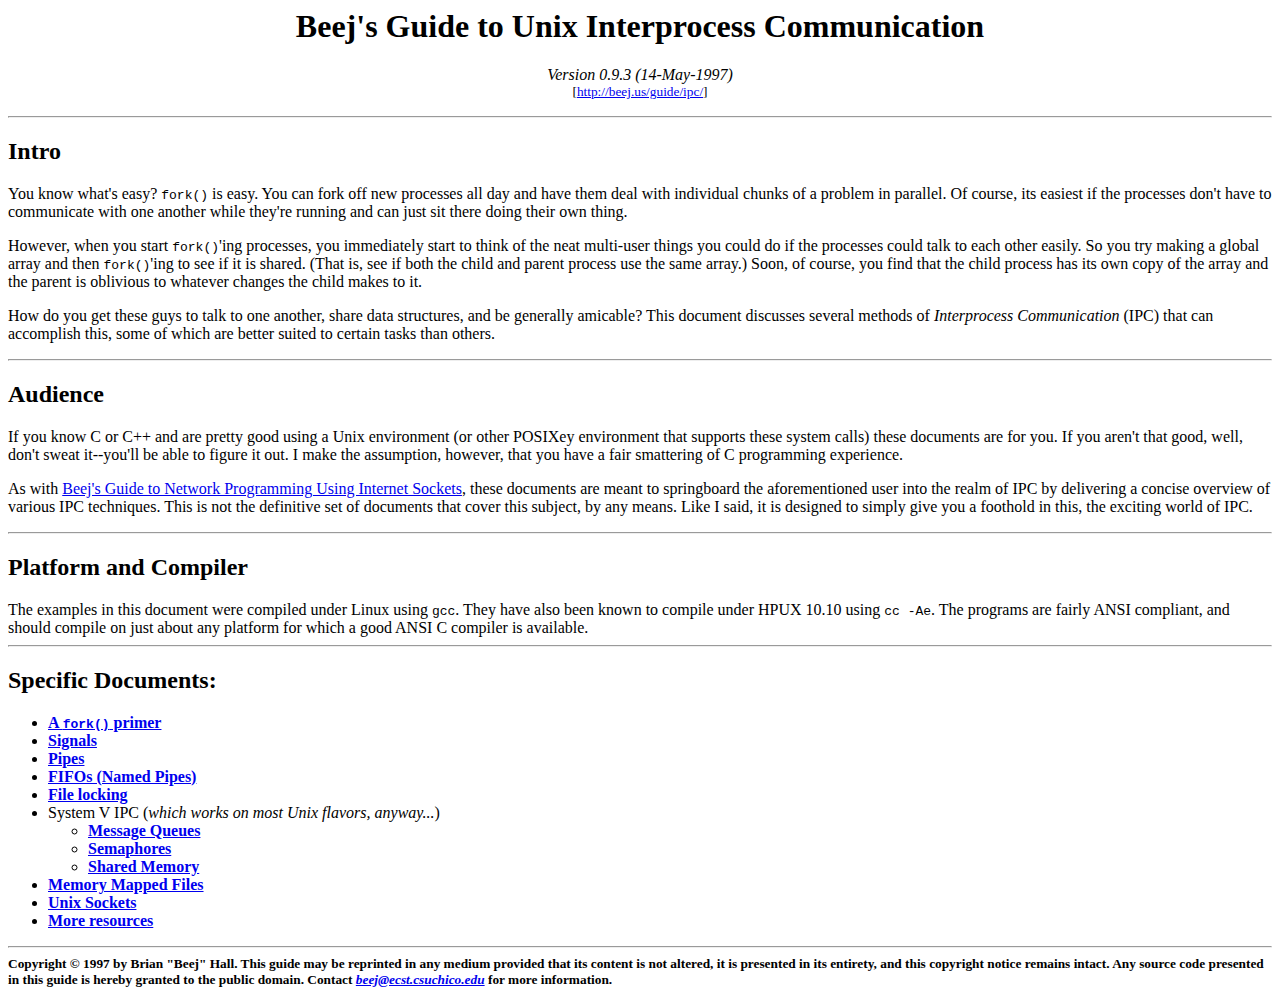
<file: attic/orightml/ipc.html>
<html>
<!--
TODO:
	add "common uses" section to each document
	add file descriptor passing document
	proofread, read, reread...
-->


<head>
<title>Beej's Guide to Unix IPC</title>
</head>

<body>
<center><h1>Beej's Guide to Unix Interprocess Communication</h1>
<i>Version 0.9.3 (14-May-1997)</i><br>

<!--
MIRRORS: please don't change the following link - leave it as a link to
the original document.  Thanks.
All the other links can be modified to point to your local site.
-->
<small>[<a href="http://beej.us/guide/ipc/">http://beej.us/guide/ipc/</a>]</small></center>

<p>

<hr>

<h2>Intro</h2>
You know what's easy?  <tt>fork()</tt> is easy.  You can fork off new
processes all day and have them deal with individual chunks of a problem
in parallel.  Of course, its easiest if the processes don't have to
communicate with one another while they're running and can just sit
there doing their own thing.

<p>
However, when you start <tt>fork()</tt>'ing processes, you immediately
start to think of the neat multi-user things you could do if the
processes could talk to each other easily.  So you try making a global
array and then <tt>fork()</tt>'ing to see if it is shared.  (That is,
see if both the child and parent process use the same array.)  Soon, of
course, you find that the child process has its own copy of the array
and the parent is oblivious to whatever changes the child makes to it.

<p>
How do you get these guys to talk to one another, share data structures,
and be generally amicable?  This document discusses several methods of
<i>Interprocess Communication</i> (IPC) that can accomplish this, some
of which are better suited to certain tasks than others.

<hr>

<h2>Audience</h2>
If you know C or C++ and are pretty good using a Unix environment (or
other POSIXey environment that supports these system calls) these
documents are for you.  If you aren't that good, well, don't sweat
it--you'll be able to figure it out.  I make the assumption, however,
that you have a fair smattering of C programming experience.

<p>
As with <a href=http://www.ecst.csuchico.edu/~beej/guide/net/>Beej's
Guide to Network Programming Using Internet Sockets</a>, these documents
are meant to springboard the aforementioned user into the realm of IPC
by delivering a concise overview of various IPC techniques.  This is not
the definitive set of documents that cover this subject, by any means.
Like I said, it is designed to simply give you a foothold in this, the
exciting world of IPC.

<hr>

<h2>Platform and Compiler</h2>
The examples in this document were compiled under Linux using
<tt>gcc</tt>.  They have also been known to compile under HPUX 10.10
using <tt>cc -Ae</tt>.  The programs are fairly ANSI compliant, and
should compile on just about any platform for which a good ANSI C
compiler is available.

<hr>

<h2>Specific Documents:</h2>
<ul>
<li><b><a href=fork.html>A <tt>fork()</tt> primer</a></b>
<li><b><a href=signals.html>Signals</a></b>
<li><b><a href=pipes.html>Pipes</a></b>
<li><b><a href=fifos.html>FIFOs (Named Pipes)</a></b>
<li><b><a href=flock.html>File locking</a></b>
<li>System V IPC (<i>which works on most Unix flavors, anyway...</i>)
<ul>
<li><b><a href=mq.html>Message Queues</a></b>
<li><b><a href=semaphores.html>Semaphores</a></b>
<li><b><a href=shmem.html>Shared Memory</a></b>
</ul>
<li><b><a href=mmap.html>Memory Mapped Files</a></b>
<li><b><a href=usock.html>Unix Sockets</a></b>
<li><b><a href=resources.html>More resources</a></b>
</ul>

<hr>

<small><b>Copyright &copy 1997 by Brian "Beej" Hall.  This guide may be
reprinted in any medium provided that its content is not altered, it is
presented in its entirety, and this copyright notice remains intact.
Any source code presented in this guide is hereby granted to the public
domain.  Contact <i><a
href=mailto:beej@ecst.csuchico.edu>beej@ecst.csuchico.edu</a></i> for
more information.</b></small>

</body>
</html>
</file>
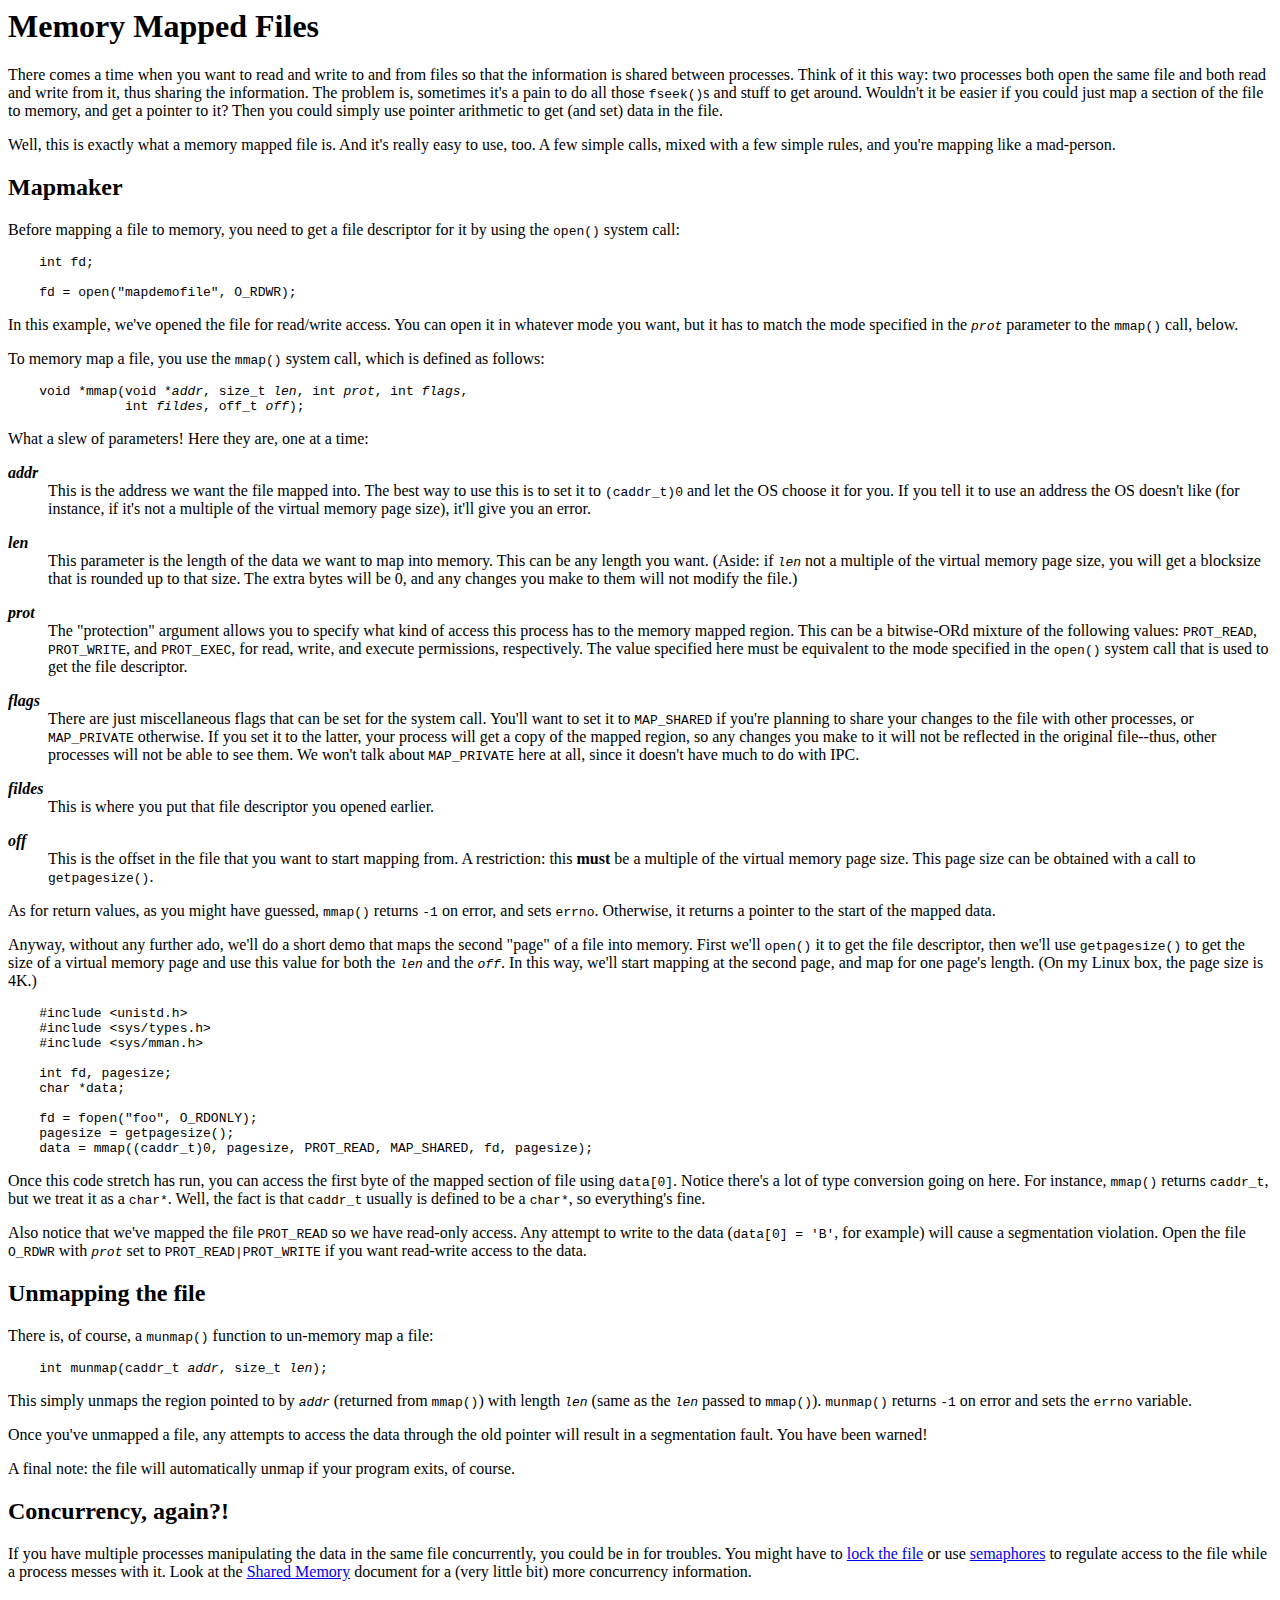
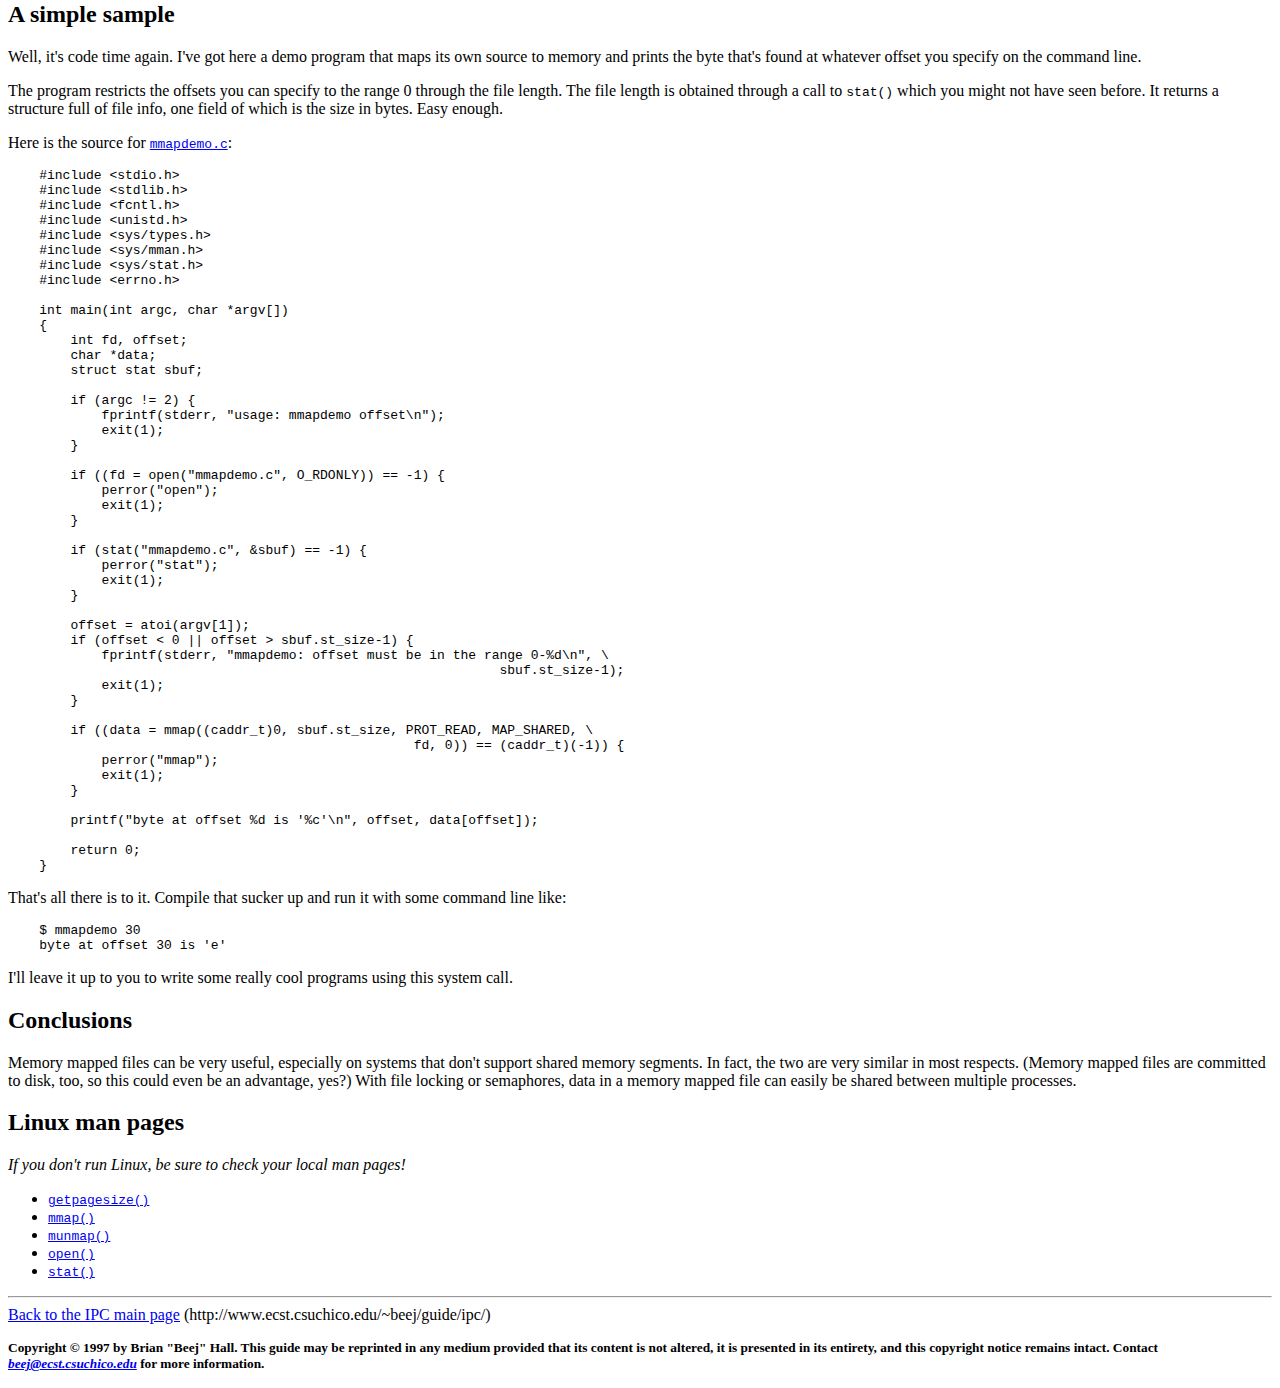
<file: attic/orightml/mmap.html>
<html>
<head>
<title>Memory Mapped Files</title>
</head>

<body>
<h1>Memory Mapped Files</h1>

There comes a time when you want to read and write to and from files so
that the information is shared between processes.  Think of it this way:
two processes both open the same file and both read and write from it,
thus sharing the information.  The problem is, sometimes it's a pain to
do all those <tt>fseek()</tt>s and stuff to get around.  Wouldn't it be
easier if you could just map a section of the file to memory, and get
a pointer to it?  Then you could simply use pointer arithmetic to get
(and set) data in the file.

<p>
Well, this is exactly what a memory mapped file is.  And it's really
easy to use, too.  A few simple calls, mixed with a few simple rules,
and you're mapping like a mad-person.
 
<h2>Mapmaker</h2>

Before mapping a file to memory, you need to get a file descriptor for
it by using the <tt>open()</tt> system call:

<p>
<pre>
    int fd;

    fd = open("mapdemofile", O_RDWR);
</pre>

<p>
In this example, we've opened the file for read/write access.  You can
open it in whatever mode you want, but it has to match the mode
specified in the <tt><i>prot</i></tt> parameter to the <tt>mmap()</tt>
call, below.

<p>
To memory map a file, you use the <tt>mmap()</tt> system call, which is
defined as follows:

<p>
<pre>
    void *mmap(void *<i>addr</i>, size_t <i>len</i>, int <i>prot</i>, int <i>flags</i>,
               int <i>fildes</i>, off_t <i>off</i>);
</pre>

<p>
What a slew of parameters!  Here they are, one at a time:

<p>
<dl compact>
<dt><b><i>addr</i></b>
<dd>This is the address we want the file mapped into.  The best way to
use this is to set it to <tt><nobr>(caddr_t)0</nobr></tt> and let the OS
choose it for you.  If you tell it to use an address the OS doesn't
like (for instance, if it's not a multiple of the virtual memory page
size), it'll give you an error.
<p>

<dt><b><i>len</i></b>
<dd>This parameter is the length of the data we want to map into memory.
This can be any length you want.  (Aside: if <tt><i>len</i></tt> not a
multiple of the virtual memory page size, you will get a blocksize that
is rounded up to that size.  The extra bytes will be 0, and any changes
you make to them will not modify the file.)
<p>

<dt><b><i>prot</i></b>
<dd>The "protection" argument allows you to specify what kind of access
this process has to the memory mapped region.  This can be a bitwise-ORd
mixture of the following values: <tt>PROT_READ</tt>,
<tt>PROT_WRITE</tt>, and <tt>PROT_EXEC</tt>, for read, write, and
execute permissions, respectively.  The value specified here must be
equivalent to the mode specified in the <tt>open()</tt> system call that
is used to get the file descriptor.
<p>

<dt><b><i>flags</i></b>
<dd>There are just miscellaneous flags that can be set for the system
call.  You'll want to set it to <tt>MAP_SHARED</tt> if you're planning
to share your changes to the file with other processes, or
<tt>MAP_PRIVATE</tt> otherwise.  If you set it to the latter, your
process will get a copy of the mapped region, so any changes you make to
it will not be reflected in the original file--thus, other processes
will not be able to see them.  We won't talk about <tt>MAP_PRIVATE</tt>
here at all, since it doesn't have much to do with IPC.
<p>

<dt><b><i>fildes</i></b>
<dd>This is where you put that file descriptor you opened earlier.
<p>

<dt><b><i>off</i></b>
<dd>This is the offset in the file that you want to start mapping from.
A restriction: this <b>must</b> be a multiple of the virtual memory page
size.  This page size can be obtained with a call to
<tt>getpagesize()</tt>.
</dl>

<p>
As for return values, as you might have guessed, <tt>mmap()</tt> returns
<tt>-1</tt> on error, and sets <tt>errno</tt>.  Otherwise, it returns a
pointer to the start of the mapped data.

<p>
Anyway, without any further ado, we'll do a short demo that maps the
second "page" of a file into memory.  First we'll <tt>open()</tt> it to
get the file descriptor, then we'll use <tt>getpagesize()</tt> to get
the size of a virtual memory page and use this value for both the
<tt><i>len</i></tt> and the <tt><i>off</i></tt>.  In this way, we'll
start mapping at the second page, and map for one page's length.  (On my
Linux box, the page size is 4K.)

<p>
<pre>
    #include &lt;unistd.h&gt;
    #include &lt;sys/types.h&gt;
    #include &lt;sys/mman.h&gt;

    int fd, pagesize;
    char *data;

    fd = fopen("foo", O_RDONLY);
    pagesize = getpagesize();
    data = mmap((caddr_t)0, pagesize, PROT_READ, MAP_SHARED, fd, pagesize);
</pre>
  
<p>
Once this code stretch has run, you can access the first byte of the
mapped section of file using <tt>data[0]</tt>.  Notice there's a lot of
type conversion going on here.  For instance, <tt>mmap()</tt> returns
<tt>caddr_t</tt>, but we treat it as a <tt>char*</tt>.  Well, the fact is
that <tt>caddr_t</tt> usually is defined to be a <tt>char*</tt>, so
everything's fine.

<p>
Also notice that we've mapped the file <tt>PROT_READ</tt> so we have
read-only access.  Any attempt to write to the data (<tt><nobr>data[0] =
'B'</nobr></tt>, for example) will cause a segmentation violation.
Open the file <tt>O_RDWR</tt> with <tt><i>prot</i></tt> set to
<tt>PROT_READ|PROT_WRITE</tt> if you want read-write access to the data.

<p>

<h2>Unmapping the file</h2>

There is, of course, a <tt>munmap()</tt> function to un-memory map a
file:

<p>
<pre>
    int munmap(caddr_t <i>addr</i>, size_t <i>len</i>);
</pre>

<p>
This simply unmaps the region pointed to by <tt><i>addr</i></tt>
(returned from <tt>mmap()</tt>) with length <tt><i>len</i></tt> (same as
the <tt><i>len</i></tt> passed to <tt>mmap()</tt>).  <tt>munmap()</tt>
returns <tt>-1</tt> on error and sets the <tt>errno</tt> variable.

<p>
Once you've unmapped a file, any attempts to access the data through the
old pointer will result in a segmentation fault.  You have been warned!

<p>
A final note: the file will automatically unmap if your program exits,
of course.

<h2>Concurrency, again?!</h2>

If you have multiple processes manipulating the data in the same file
concurrently, you could be in for troubles.  You might have to <a
href=flock.html>lock the file</a> or use <a
href=semaphores.html>semaphores</a> to regulate access to the file while
a process messes with it.  Look at the <a href=shmem.html#con>Shared
Memory</a> document for a (very little bit) more concurrency information.


<h2>A simple sample</h2>

Well, it's code time again.  I've got here a demo program that maps its
own source to memory and prints the byte that's found at whatever offset
you specify on the command line.

<p>
The program restricts the offsets you can specify to the range 0 through
the file length.  The file length is obtained through a call to
<tt>stat()</tt> which you might not have seen before.  It returns a
structure full of file info, one field of which is the size in bytes.
Easy enough.

<p>
Here is the source for <tt><a href=mmapdemo.c>mmapdemo.c</a></tt>:

<pre>
    #include &lt;stdio.h&gt;
    #include &lt;stdlib.h&gt;
    #include &lt;fcntl.h&gt;
    #include &lt;unistd.h&gt;
    #include &lt;sys/types.h&gt;
    #include &lt;sys/mman.h&gt;
    #include &lt;sys/stat.h&gt;
    #include &lt;errno.h&gt;

    int main(int argc, char *argv[])
    {
        int fd, offset;
        char *data;
        struct stat sbuf;

        if (argc != 2) {
            fprintf(stderr, "usage: mmapdemo offset\n");
            exit(1);
        }

        if ((fd = open("mmapdemo.c", O_RDONLY)) == -1) {
            perror("open");
            exit(1);
        }

        if (stat("mmapdemo.c", &sbuf) == -1) {
            perror("stat");
            exit(1);
        }

        offset = atoi(argv[1]);
        if (offset &lt; 0 || offset &gt; sbuf.st_size-1) {
            fprintf(stderr, "mmapdemo: offset must be in the range 0-%d\n", \
                                                               sbuf.st_size-1);
            exit(1);
        }
        
        if ((data = mmap((caddr_t)0, sbuf.st_size, PROT_READ, MAP_SHARED, \
                                                    fd, 0)) == (caddr_t)(-1)) {
            perror("mmap");
            exit(1);
        }

        printf("byte at offset %d is '%c'\n", offset, data[offset]);

        return 0;
    }
</pre>

<p>
That's all there is to it.  Compile that sucker up and run it with some
command line like:

<p>
<pre>
    $ mmapdemo 30
    byte at offset 30 is 'e'
</pre>

<p>
I'll leave it up to you to write some really cool programs using this
system call. 

<h2>Conclusions</h2>

Memory mapped files can be very useful, especially on systems that don't
support shared memory segments.  In fact, the two are very similar in
most respects.  (Memory mapped files are committed to disk, too, so this
could even be an advantage, yes?)  With file locking or semaphores, data
in a memory mapped file can easily be shared between multiple processes.

<h2>Linux man pages</h2>

<i>If you don't run Linux, be sure to check your local man pages!</i>

<ul>
<li><tt><a href=man.cgi?2+getpagesize>getpagesize()</a></tt>
<li><tt><a href=man.cgi?2+mmap>mmap()</a></tt>
<li><tt><a href=man.cgi?2+munmap>munmap()</a></tt>
<li><tt><a href=man.cgi?2+open>open()</a></tt>
<li><tt><a href=man.cgi?2+stat>stat()</a></tt>
</ul>

<hr>
<a href=http://www.ecst.csuchico.edu/~beej/guide/ipc/>Back to the IPC main page</a>
(http://www.ecst.csuchico.edu/~beej/guide/ipc/)

<p>

<small><b>Copyright &copy 1997 by Brian "Beej" Hall.  This guide may be
reprinted in any medium provided that its content is not altered, it is
presented in its entirety, and this copyright notice remains
intact.  Contact <i><a href=mailto:beej@ecst.csuchico.edu>beej@ecst.csuchico.edu</a></i> for
more information.</b></small>

</body>
</html>
</file>
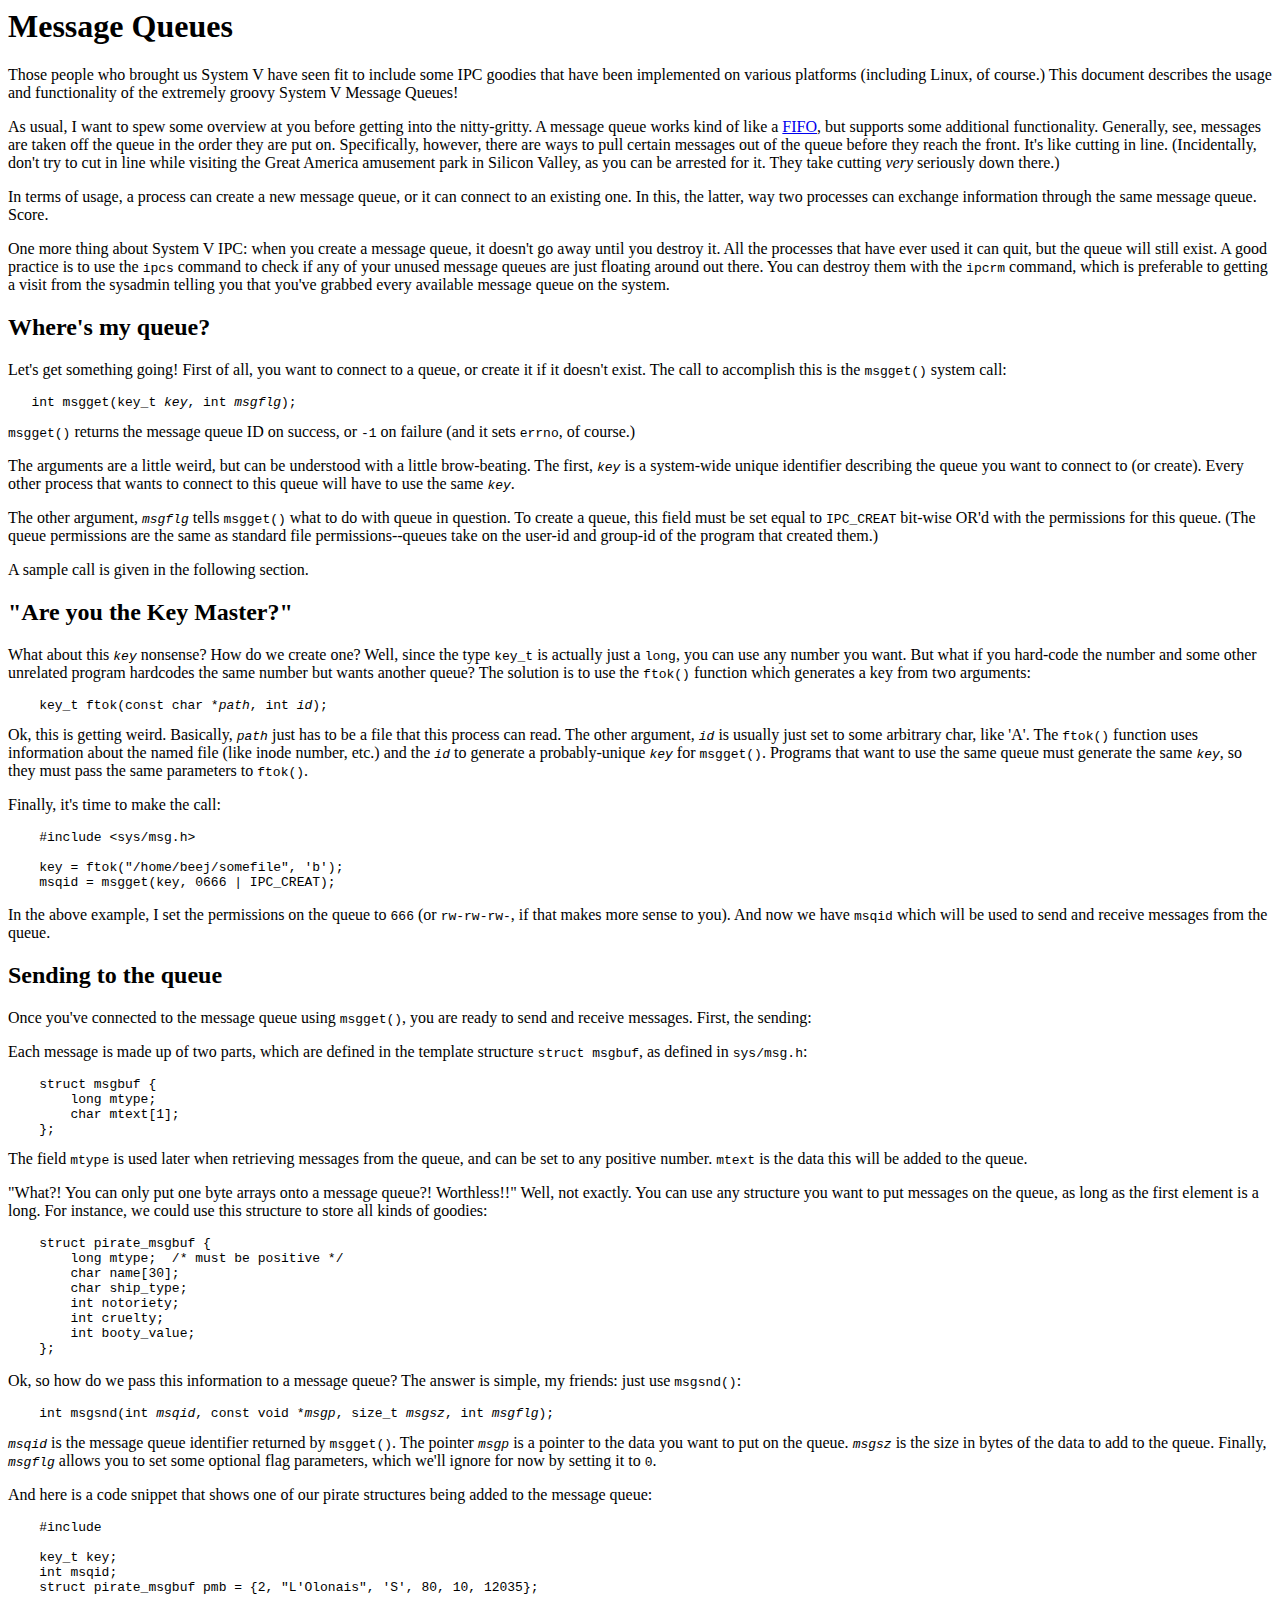
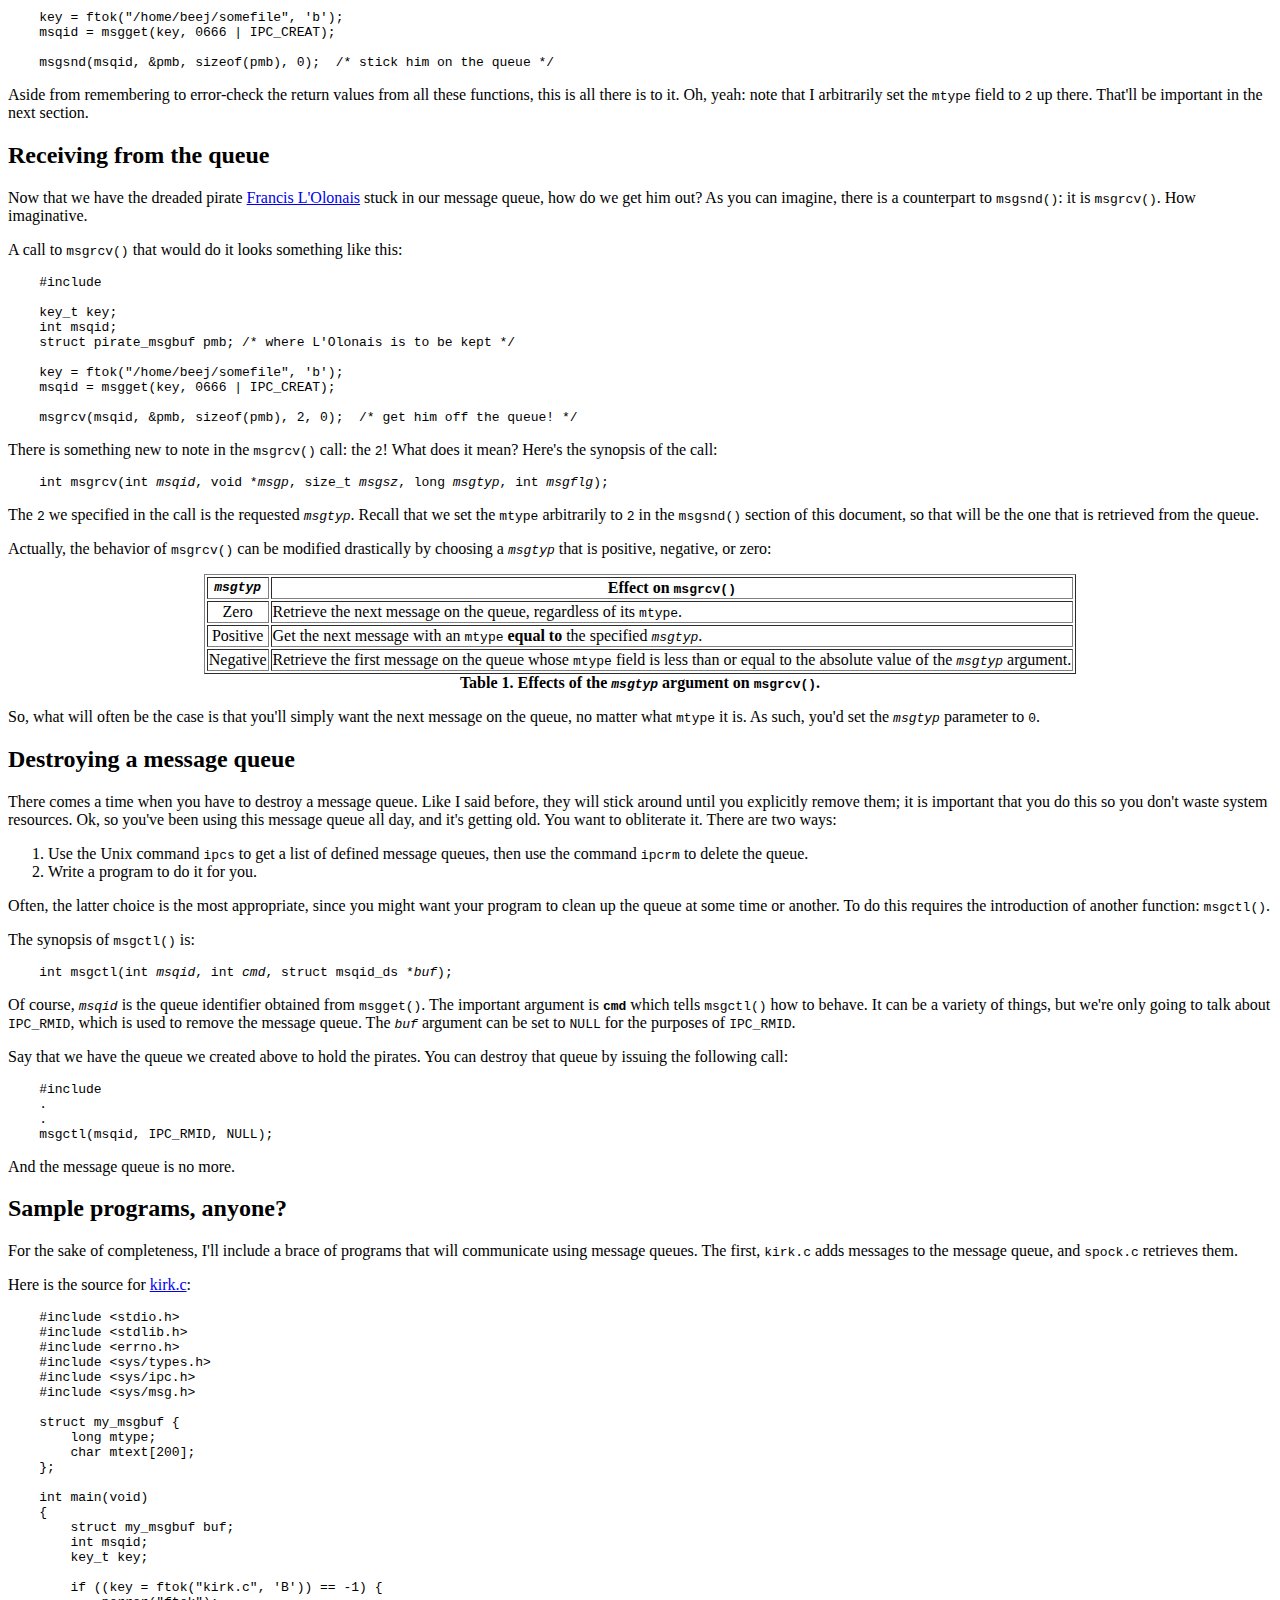
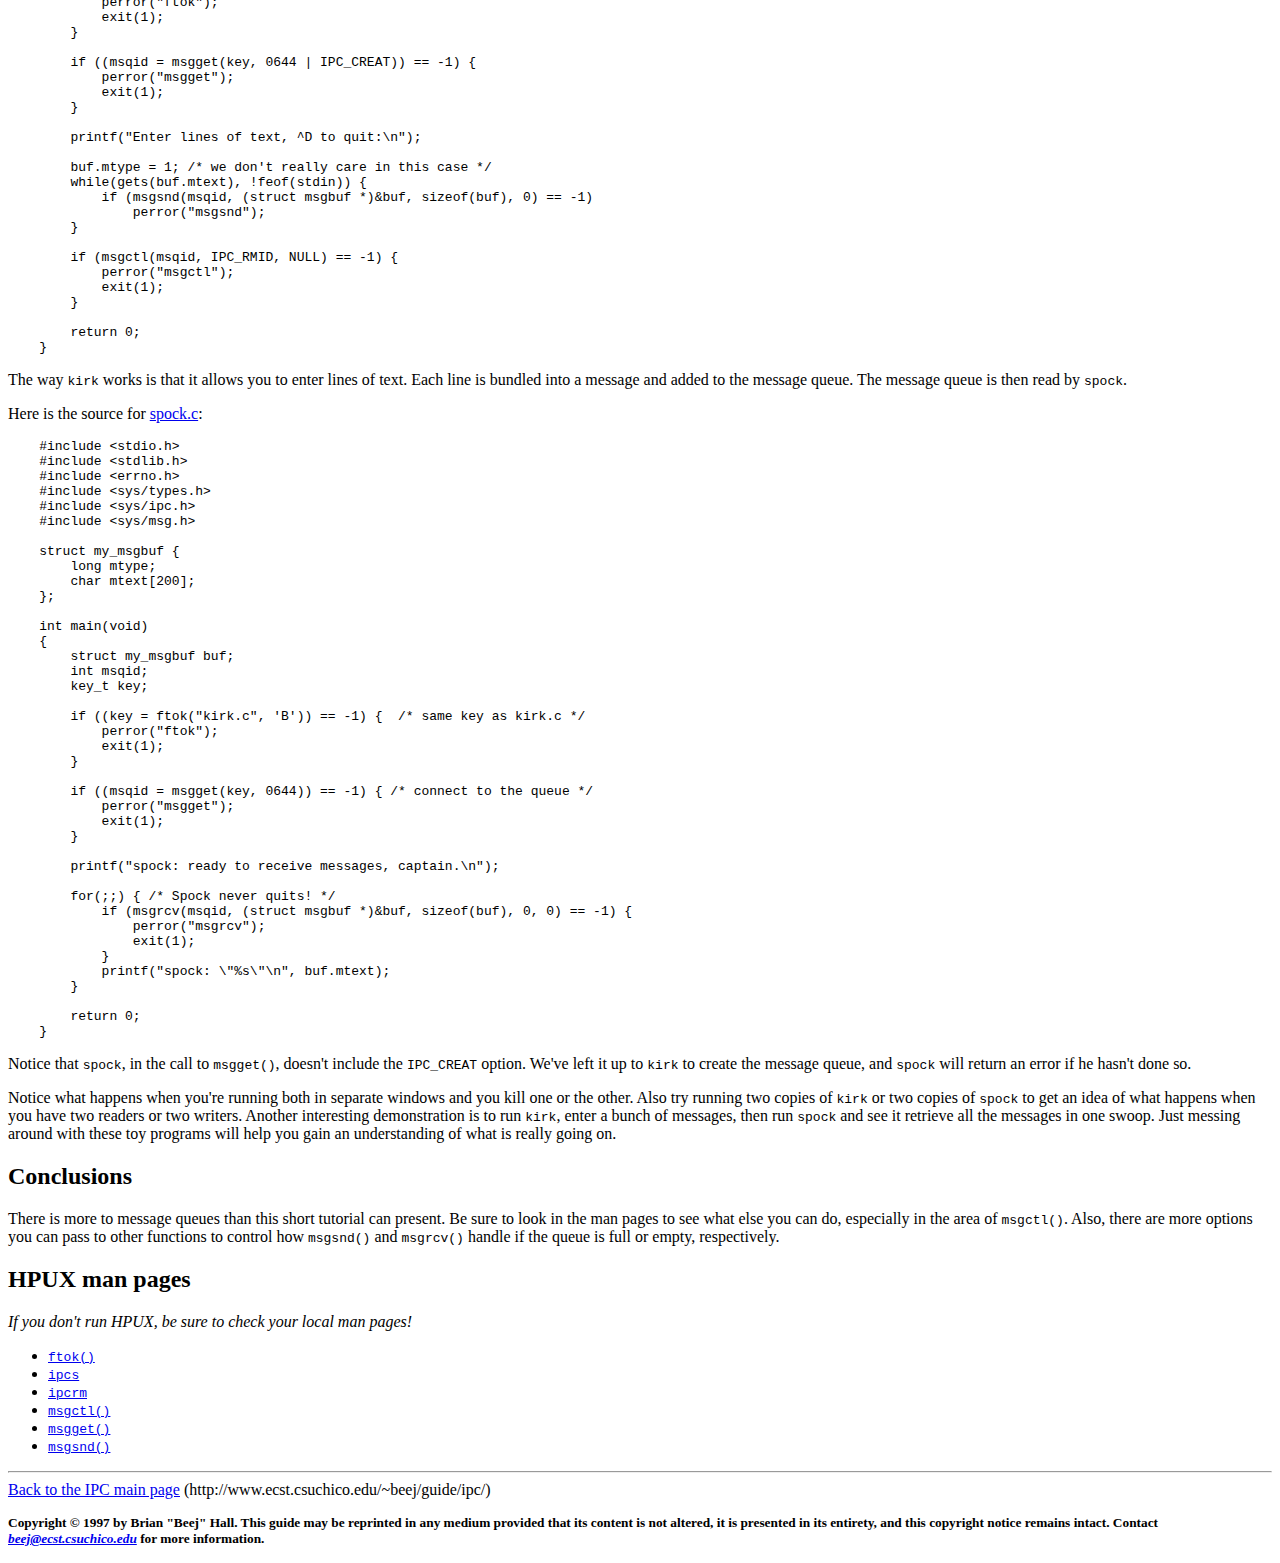
<file: attic/orightml/mq.html>
<html>
<head>
<title>Message Queues</title>
</head>

<body>
<h1>Message Queues</h1>

Those people who brought us System V have seen fit to include some IPC
goodies that have been implemented on various platforms (including
Linux, of course.)  This document describes the usage and functionality
of the extremely groovy System V Message Queues!

<p>
As usual, I want to spew some overview at you before getting into the
nitty-gritty.  A message queue works kind of like a <a
href=fifos.html>FIFO</a>, but supports some additional functionality.
Generally, see, messages are taken off the queue in the order they are
put on.  Specifically, however, there are ways to pull certain messages
out of the queue before they reach the front.  It's like cutting in
line.  (Incidentally, don't try to cut in line while visiting the Great
America amusement park in Silicon Valley, as you can be arrested for it.
They take cutting <i>very</i> seriously down there.)

<p>
In terms of usage, a process can create a new message queue, or it can
connect to an existing one.  In this, the latter, way two processes can
exchange information through the same message queue.  Score.

<p>
One more thing about System V IPC: when you create a message queue, it
doesn't go away until you destroy it.  All the processes that have ever
used it can quit, but the queue will still exist.  A good practice is to
use the <tt>ipcs</tt> command to check if any of your unused message
queues are just floating around out there.  You can destroy them with
the <tt>ipcrm</tt> command, which is preferable to getting a visit from
the sysadmin telling you that you've grabbed every available message
queue on the system.


<h2>Where's my queue?</h2>

<p>
Let's get something going!  First of all, you want to connect to a
queue, or create it if it doesn't exist.  The call to accomplish this is
the <tt>msgget()</tt> system call:

<pre>
   int msgget(key_t <i>key</i>, int <i>msgflg</i>);
</pre>

<tt>msgget()</tt> returns the message queue ID on success, or
<tt>-1</tt> on failure (and it sets <tt>errno</tt>, of course.)

<p>
The arguments are a little weird, but can be understood with a little
brow-beating.  The first, <tt><i>key</i></tt> is a system-wide unique
identifier describing the queue you want to connect to (or create).
Every other process that wants to connect to this queue will have to use
the same <tt><i>key</i></tt>.

<p>
The other argument, <tt><i>msgflg</i></tt> tells <tt>msgget()</tt> what
to do with queue in question.  To create a queue, this field must be set
equal to <tt>IPC_CREAT</tt> bit-wise OR'd with the permissions for this
queue.  (The queue permissions are the same as standard file
permissions--queues take on the user-id and group-id of the program that
created them.)

<p>
A sample call is given in the following section.

<a name=ftok></a><h2>"Are you the Key Master?"</h2>

<p>
What about this <tt><i>key</i></tt> nonsense?  How do we create one?
Well, since the type <tt>key_t</tt> is actually just a <tt>long</tt>,
you can use any number you want.  But what if you hard-code the number
and some other unrelated program hardcodes the same number but wants
another queue?  The solution is to use the <tt>ftok()</tt> function
which generates a key from two arguments:

<pre>
    key_t ftok(const char *<i>path</i>, int <i>id</i>);
</pre>

Ok, this is getting weird.  Basically, <tt><i>path</i></tt> just has to
be a file that this process can read.  The other argument,
<tt><i>id</i></tt> is usually just set to some arbitrary char, like 'A'.
The <tt>ftok()</tt> function uses information about the named file (like
inode number, etc.) and the <tt><i>id</i></tt> to generate a
probably-unique <tt><i>key</i></tt> for <tt>msgget()</tt>.  Programs
that want to use the same queue must generate the same
<tt><i>key</i></tt>, so they must pass the same parameters to
<tt>ftok()</tt>.

<p>
Finally, it's time to make the call:

<pre>
    #include &lt;sys/msg.h&gt;

    key = ftok("/home/beej/somefile", 'b');
    msqid = msgget(key, 0666 | IPC_CREAT);
</pre>

<p>
In the above example, I set the permissions on the queue to <tt>666</tt>
(or <tt>rw-rw-rw-</tt>, if that makes more sense to you).  And now we
have <tt>msqid</tt> which will be used to send and receive messages from
the queue.

<h2>Sending to the queue</h2>

Once you've connected to the message queue using <tt>msgget()</tt>, you
are ready to send and receive messages.  First, the sending:

<p>
Each message is made up of two parts, which are defined in the template
structure <tt><nobr>struct msgbuf</nobr></tt>, as defined in
<tt>sys/msg.h</tt>:

<pre>
    struct msgbuf {
        long mtype;
        char mtext[1];
    };
</pre>

The field <tt>mtype</tt> is used later when retrieving messages from the
queue, and can be set to any positive number.  <tt>mtext</tt> is the
data this will be added to the queue.

<p>
"What?!  You can only put one byte arrays onto a message queue?!
Worthless!!"  Well, not exactly.  You can use any structure you want to
put messages on the queue, as long as the first element is a long.  For
instance, we could use this structure to store all kinds of goodies:

<p>
<pre>
    struct pirate_msgbuf {
        long mtype;  /* must be positive */
        char name[30];
        char ship_type;
        int notoriety;
        int cruelty;
        int booty_value;
    };
</pre>

<p>
Ok, so how do we pass this information to a message queue?  The answer
is simple, my friends: just use <tt>msgsnd()</tt>:

<p>
<pre>
    int msgsnd(int <i>msqid</i>, const void *<i>msgp</i>, size_t <i>msgsz</i>, int <i>msgflg</i>);
</pre>

<tt><i>msqid</i></tt> is the message queue identifier returned by
<tt>msgget()</tt>.  The pointer <tt><i>msgp</i></tt> is a pointer to the
data you want to put on the queue.  <tt><i>msgsz</i></tt> is the size in
bytes of the data to add to the queue.  Finally, <tt><i>msgflg</i></tt>
allows you to set some optional flag parameters, which we'll ignore for
now by setting it to <tt>0</tt>.

</pre>

<p>
And here is a code snippet that shows one of our pirate structures being
added to the message queue:

<pre>
    #include <sys/msg.h>

    key_t key;
    int msqid;
    struct pirate_msgbuf pmb = {2, "L'Olonais", 'S', 80, 10, 12035};

    key = ftok("/home/beej/somefile", 'b');
    msqid = msgget(key, 0666 | IPC_CREAT);
  
    msgsnd(msqid, &pmb, sizeof(pmb), 0);  /* stick him on the queue */
</pre>

<p>
Aside from remembering to error-check the return values from all these
functions, this is all there is to it.  Oh, yeah: note that I
arbitrarily set the <tt>mtype</tt> field to <tt>2</tt> up there.
That'll be important in the next section.


<h2>Receiving from the queue</h2>

Now that we have the dreaded pirate <a
href=ftp://ftp.ecst.csuchico.edu/pub/beej/images/pirates/lolonais.jpg>Francis
L'Olonais</a> stuck in our message queue, how do we get him out?  As you
can imagine, there is a counterpart to <tt>msgsnd()</tt>: it is
<tt>msgrcv()</tt>.  How imaginative.

<p>
A call to <tt>msgrcv()</tt> that would do it looks something like this:

<p>
<pre>
    #include <sys/msg.h>

    key_t key;
    int msqid;
    struct pirate_msgbuf pmb; /* where L'Olonais is to be kept */

    key = ftok("/home/beej/somefile", 'b');
    msqid = msgget(key, 0666 | IPC_CREAT);

    msgrcv(msqid, &pmb, sizeof(pmb), 2, 0);  /* get him off the queue! */
</pre>

<p>
There is something new to note in the <tt>msgrcv()</tt> call: the
<tt>2</tt>!  What does it mean?  Here's the synopsis of the call:

<p>
<pre>
    int msgrcv(int <i>msqid</i>, void *<i>msgp</i>, size_t <i>msgsz</i>, long <i>msgtyp</i>, int <i>msgflg</i>);
</pre>

<p>
The <tt>2</tt> we specified in the call is the requested
<tt><i>msgtyp</i></tt>.  Recall that we set the <tt>mtype</tt>
arbitrarily to <tt>2</tt> in the <tt>msgsnd()</tt> section of this
document, so that will be the one that is retrieved from the queue.

<p>
Actually, the behavior of <tt>msgrcv()</tt> can be modified drastically
by choosing a <tt><i>msgtyp</i></tt> that is positive, negative, or
zero:

<p>
<center>
<table border=1>
<th><i><tt>msgtyp</tt></i> <th>Effect on <tt>msgrcv()</tt></th>
<tr>
<td align=center>Zero<td>Retrieve the next message on the queue,
regardless of its <tt>mtype</tt>.
<tr>
<td align=center>Positive<td>Get the next message with an <tt>mtype</tt>
<b>equal to</b> the specified <tt><i>msgtyp</i></tt>.
<tr>
<td align=center>Negative<td>Retrieve the first message on the queue
whose <tt>mtype</tt> field is less than or equal to the absolute value
of the <tt><i>msgtyp</i></tt> argument.
</table>
<b>Table 1.  Effects of the <tt><i>msgtyp</i></tt> argument on
<tt>msgrcv()</tt>.</b>
</center>

<p>
So, what will often be the case is that you'll simply want the next
message on the queue, no matter what <tt>mtype</tt> it is.  As such,
you'd set the <tt><i>msgtyp</i></tt> parameter to <tt>0</tt>.

<h2>Destroying a message queue</h2>

There comes a time when you have to destroy a message queue.  Like I
said before, they will stick around until you explicitly remove them; it
is important that you do this so you don't waste system resources.  Ok,
so you've been using this message queue all day, and it's getting old.
You want to obliterate it.  There are two ways:

<p>
<ol>
<li>Use the Unix command <tt>ipcs</tt> to get a list of defined message
queues, then use the command <tt>ipcrm</tt> to delete the queue.
<li>Write a program to do it for you.
</ol>

<p>
Often, the latter choice is the most appropriate, since you might want
your program to clean up the queue at some time or another.  To do this
requires the introduction of another function: <tt>msgctl()</tt>.

<p>
The synopsis of <tt>msgctl()</tt> is:

<p>
<pre>
    int msgctl(int <tt><i>msqid</i></tt>, int <tt><i>cmd</i></tt>, struct msqid_ds *<tt><i>buf</i></tt>);
</pre>

<p>
Of course, <tt><i>msqid</i></tt> is the queue identifier obtained from
<tt>msgget()</tt>.  The important argument is <tt><b>cmd</b></tt> which
tells <tt>msgctl()</tt> how to behave.  It can be a variety of things,
but we're only going to talk about <tt>IPC_RMID</tt>, which is used to
remove the message queue.  The <tt><i>buf</i></tt> argument can be set
to <tt>NULL</tt> for the purposes of <tt>IPC_RMID</tt>.

<p>
Say that we have the queue we created above to hold the pirates.  You
can destroy that queue by issuing the following call:

<p>
<pre>
    #include <sys/msg.h>
    .
    .
    msgctl(msqid, IPC_RMID, NULL);
</pre>

<p>

And the message queue is no more.
<p>

<h2>Sample programs, anyone?</h2>

For the sake of completeness, I'll include a brace of programs that will
communicate using message queues.  The first, <tt>kirk.c</tt> adds
messages to the message queue, and <tt>spock.c</tt> retrieves them.

<p>
Here is the source for <a href=kirk.c>kirk.c</a>:
<pre>
    #include &lt;stdio.h&gt;
    #include &lt;stdlib.h&gt;
    #include &lt;errno.h&gt;
    #include &lt;sys/types.h&gt;
    #include &lt;sys/ipc.h&gt;
    #include &lt;sys/msg.h&gt;

    struct my_msgbuf {
        long mtype;
        char mtext[200];
    };

    int main(void)
    {
        struct my_msgbuf buf;
        int msqid;
        key_t key;

        if ((key = ftok("kirk.c", 'B')) == -1) {
            perror("ftok");
            exit(1);
        }

        if ((msqid = msgget(key, 0644 | IPC_CREAT)) == -1) {
            perror("msgget");
            exit(1);
        }
        
        printf("Enter lines of text, ^D to quit:\n");

        buf.mtype = 1; /* we don't really care in this case */
        while(gets(buf.mtext), !feof(stdin)) {
            if (msgsnd(msqid, (struct msgbuf *)&buf, sizeof(buf), 0) == -1)
                perror("msgsnd");
        }

        if (msgctl(msqid, IPC_RMID, NULL) == -1) {
            perror("msgctl");
            exit(1);
        }

        return 0;
    }
</pre>

<p>
The way <tt>kirk</tt> works is that it allows you to enter lines of
text.  Each line is bundled into a message and added to the message
queue.  The message queue is then read by <tt>spock</tt>.

<p>
Here is the source for <a href=spock.c>spock.c</a>:

<p>
<pre>
    #include &lt;stdio.h&gt;
    #include &lt;stdlib.h&gt;
    #include &lt;errno.h&gt;
    #include &lt;sys/types.h&gt;
    #include &lt;sys/ipc.h&gt;
    #include &lt;sys/msg.h&gt;

    struct my_msgbuf {
        long mtype;
        char mtext[200];
    };

    int main(void)
    {
        struct my_msgbuf buf;
        int msqid;
        key_t key;

        if ((key = ftok("kirk.c", 'B')) == -1) {  /* same key as kirk.c */
            perror("ftok");
            exit(1);
        }

        if ((msqid = msgget(key, 0644)) == -1) { /* connect to the queue */
            perror("msgget");
            exit(1);
        }
        
        printf("spock: ready to receive messages, captain.\n");

        for(;;) { /* Spock never quits! */
            if (msgrcv(msqid, (struct msgbuf *)&buf, sizeof(buf), 0, 0) == -1) {
                perror("msgrcv");
                exit(1);
            }
            printf("spock: \"%s\"\n", buf.mtext);
        }

        return 0;
    }
</pre>

<p>
Notice that <tt>spock</tt>, in the call to <tt>msgget()</tt>, doesn't
include the <tt>IPC_CREAT</tt> option.  We've left it up to
<tt>kirk</tt> to create the message queue, and <tt>spock</tt> will
return an error if he hasn't done so.

<p>
Notice what happens when you're running both in separate windows and you
kill one or the other.  Also try running two copies of <tt>kirk</tt>
or two copies of <tt>spock</tt> to get an idea of what happens when you
have two readers or two writers.  Another interesting demonstration is
to run <tt>kirk</tt>, enter a bunch of messages, then run <tt>spock</tt>
and see it retrieve all the messages in one swoop.  Just messing around
with these toy programs will help you gain an understanding of what is
really going on.

<h2>Conclusions</h2>

There is more to message queues than this short tutorial can present.
Be sure to look in the man pages to see what else you can do, especially
in the area of <tt>msgctl()</tt>.  Also, there are more options you can
pass to other functions to control how <tt>msgsnd()</tt> and
<tt>msgrcv()</tt> handle if the queue is full or empty, respectively.

<h2>HPUX man pages</h2>

<i>If you don't run HPUX, be sure to check your local man pages!</i>

<ul>
<li><tt><a href=man.cgi?3+ftok>ftok()</a></tt>
<li><tt><a href=man.cgi?8+ipcs>ipcs</a></tt>
<li><tt><a href=man.cgi?8+ipcrm>ipcrm</a></tt>
<li><tt><a href=man.cgi?2+msgctl>msgctl()</a></tt>
<li><tt><a href=man.cgi?2+msgget>msgget()</a></tt>
<li><tt><a href=man.cgi?2+msgsnd>msgsnd()</a></tt>
</ul>

<hr>
<a href=http://www.ecst.csuchico.edu/~beej/guide/ipc/>Back to the IPC main page</a>
(http://www.ecst.csuchico.edu/~beej/guide/ipc/)

<p>

<small><b>Copyright &copy 1997 by Brian "Beej" Hall.  This guide may be
reprinted in any medium provided that its content is not altered, it is
presented in its entirety, and this copyright notice remains
intact.  Contact <i><a href=mailto:beej@ecst.csuchico.edu>beej@ecst.csuchico.edu</a></i> for
more information.</b></small>

</body>
</html>
</file>
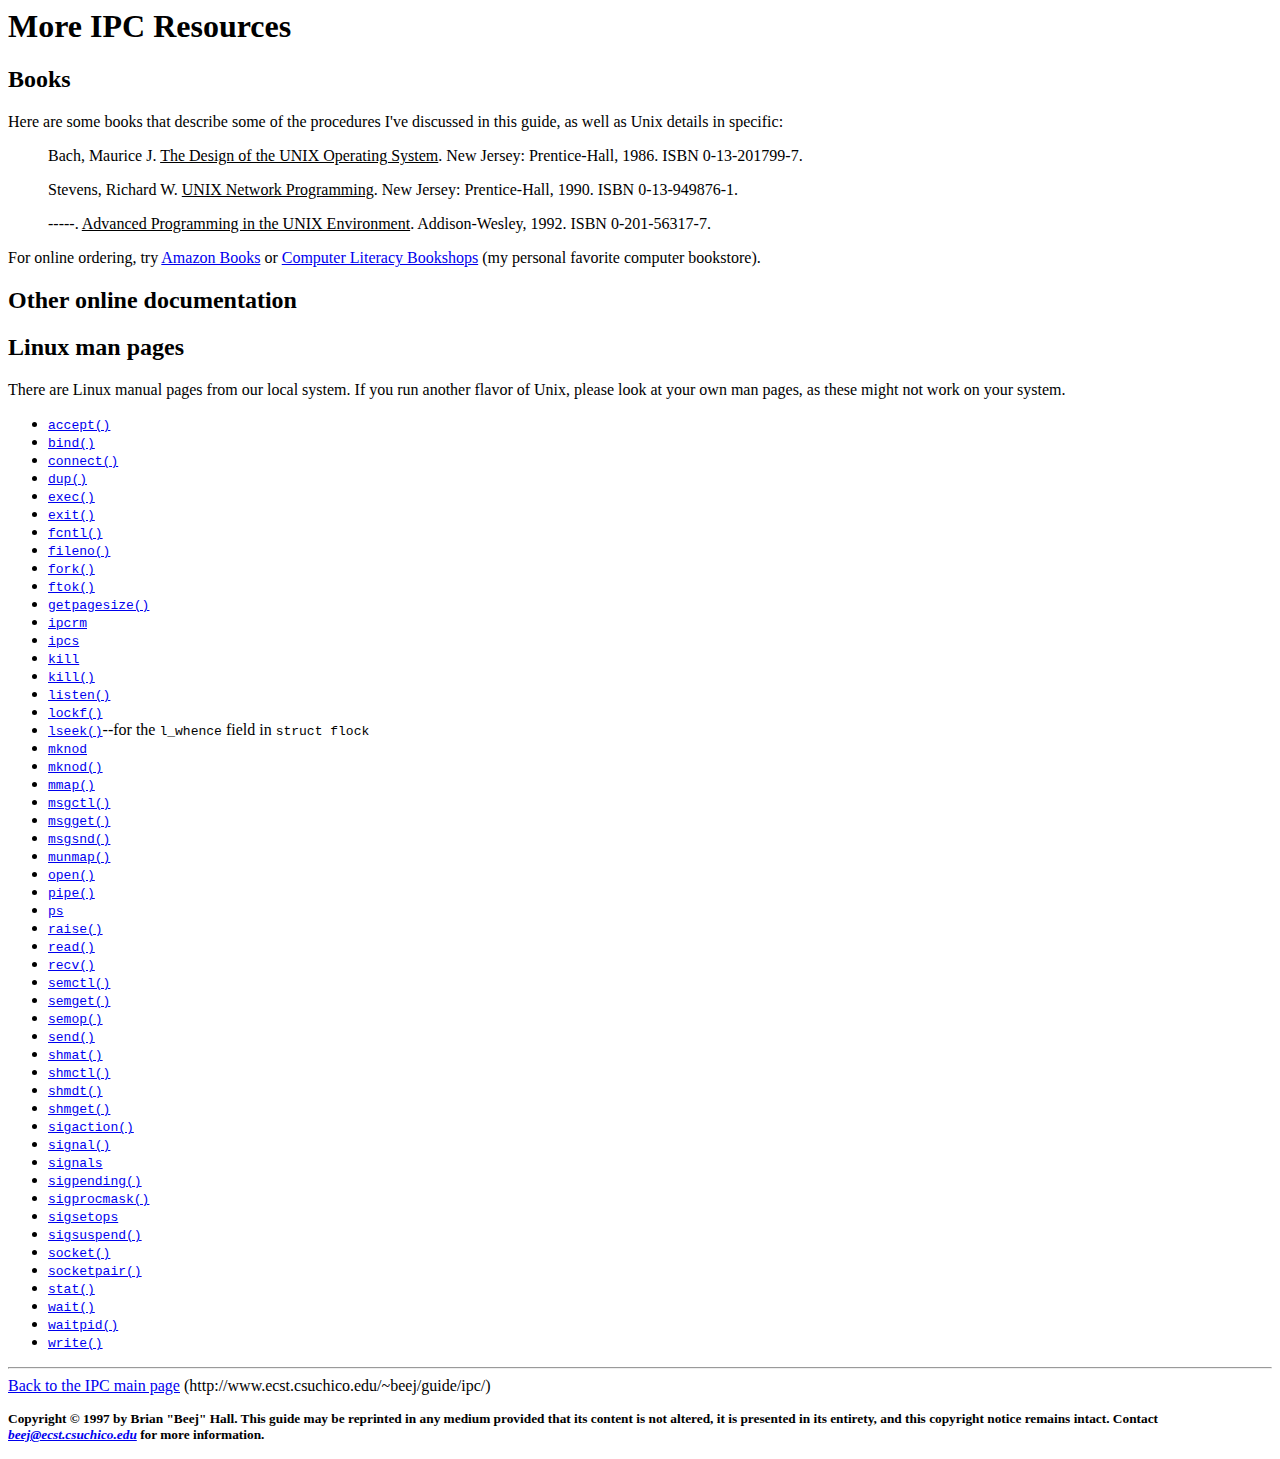
<file: attic/orightml/resources.html>
<html>
<head>
<title>More IPC Resources</title>
</head>

<body>
<h1>More IPC Resources</h1>

<h2>Books</h2>

<dl>
<dt>Here are some books that describe some of the procedures I've
discussed in this guide, as well as Unix details in specific:

<p>
<dd>Bach, Maurice J.  <u>The Design of the UNIX Operating System</u>.
New Jersey: Prentice-Hall, 1986.  ISBN 0-13-201799-7.

<p>
<dd>Stevens, Richard W.  <u>UNIX Network Programming</u>.
New Jersey: Prentice-Hall, 1990.  ISBN 0-13-949876-1.

<p>
<dd>-----.  <u>Advanced Programming in the UNIX Environment</u>.
Addison-Wesley, 1992.  ISBN 0-201-56317-7.
</dl>

<p>
For online ordering, try <a href=http://www.amazon.com/>Amazon Books</a>
or <a href=http://www.clbooks.com/>Computer Literacy Bookshops</a> (my
personal favorite computer bookstore).

<h2>Other online documentation</h2>

<h2>Linux man pages</h2>

There are Linux manual pages from our local system.  If you run
another flavor of Unix, please look at your own man pages, as these
might not work on your system.

<p>
<ul>
<li><tt><a href=man.cgi?2+accept>accept()</a></tt>
<li><tt><a href=man.cgi?2+bind>bind()</a></tt>
<li><tt><a href=man.cgi?2+connect>connect()</a></tt>
<li><tt><a href=man.cgi?2+dup>dup()</a></tt>
<li><tt><a href=man.cgi?2+exec>exec()</a></tt>
<li><tt><a href=man.cgi?2+exit>exit()</a></tt>
<li><tt><a href=man.cgi?2+fcntl>fcntl()</a></tt>
<li><tt><a href=man.cgi?3+fileno>fileno()</a></tt>
<li><tt><a href=man.cgi?2+fork>fork()</a></tt>
<li><tt><a href=man.cgi?3+ftok>ftok()</a></tt>
<li><tt><a href=man.cgi?2+getpagesize>getpagesize()</a></tt>
<li><tt><a href=man.cgi?8+ipcrm>ipcrm</a></tt>
<li><tt><a href=man.cgi?8+ipcs>ipcs</a></tt>
<li><tt><a href=man.cgi?1+kill>kill</a></tt>
<li><tt><a href=man.cgi?2+kill>kill()</a></tt>
<li><tt><a href=man.cgi?2+listen>listen()</a></tt>
<li><tt><a href=man.cgi?2+lockf>lockf()</a></tt>
<li><tt><a href=man.cgi?2+lseek>lseek()</a></tt>--for the <tt>l_whence</tt> field in <tt><nobr>struct flock</nobr></tt>
<li><tt><a href=man.cgi?1+mknod>mknod</a></tt>
<li><tt><a href=man.cgi?2+mknod>mknod()</a></tt>
<li><tt><a href=man.cgi?2+mmap>mmap()</a></tt>
<li><tt><a href=man.cgi?2+msgctl>msgctl()</a></tt>
<li><tt><a href=man.cgi?2+msgget>msgget()</a></tt>
<li><tt><a href=man.cgi?2+msgsnd>msgsnd()</a></tt>
<li><tt><a href=man.cgi?2+munmap>munmap()</a></tt>
<li><tt><a href=man.cgi?2+open>open()</a></tt>
<li><tt><a href=man.cgi?2+pipe>pipe()</a></tt>
<li><tt><a href=man.cgi?1+ps>ps</a></tt>
<li><tt><a href=man.cgi?3+raise>raise()</a></tt>
<li><tt><a href=man.cgi?2+read>read()</a></tt>
<li><tt><a href=man.cgi?2+recv>recv()</a></tt>
<li><tt><a href=man.cgi?2+semctl>semctl()</a></tt>
<li><tt><a href=man.cgi?2+semget>semget()</a></tt>
<li><tt><a href=man.cgi?2+semop>semop()</a></tt>
<li><tt><a href=man.cgi?2+send>send()</a></tt>
<li><tt><a href=man.cgi?2+shmat>shmat()</a></tt>
<li><tt><a href=man.cgi?2+shmctl>shmctl()</a></tt>
<li><tt><a href=man.cgi?2+shmdt>shmdt()</a></tt>
<li><tt><a href=man.cgi?2+shmget>shmget()</a></tt>
<li><tt><a href=man.cgi?2+sigaction>sigaction()</a></tt>
<li><tt><a href=man.cgi?2+signal>signal()</a></tt>
<li><tt><a href=man.cgi?7+signal>signals</a></tt>
<li><tt><a href=man.cgi?2+sigpending>sigpending()</a></tt>
<li><tt><a href=man.cgi?2+sigprocmask>sigprocmask()</a></tt>
<li><tt><a href=man.cgi?2+sigsetops>sigsetops</a></tt>
<li><tt><a href=man.cgi?2+sigsuspend>sigsuspend()</a></tt>
<li><tt><a href=man.cgi?2+socket>socket()</a></tt>
<li><tt><a href=man.cgi?2+socketpair>socketpair()</a></tt>
<li><tt><a href=man.cgi?2+stat>stat()</a></tt>
<li><tt><a href=man.cgi?2+wait>wait()</a></tt>
<li><tt><a href=man.cgi?2+waitpid>waitpid()</a></tt>
<li><tt><a href=man.cgi?2+write>write()</a></tt>
</ul>

<hr>
<a href=http://www.ecst.csuchico.edu/~beej/guide/ipc/>Back to the IPC main page</a>
(http://www.ecst.csuchico.edu/~beej/guide/ipc/)

<p>

<small><b>Copyright &copy 1997 by Brian "Beej" Hall.  This guide may be
reprinted in any medium provided that its content is not altered, it is
presented in its entirety, and this copyright notice remains
intact.  Contact <i><a href=mailto:beej@ecst.csuchico.edu>beej@ecst.csuchico.edu</a></i> for
more information.</b></small>

</body>
</html>
</file>
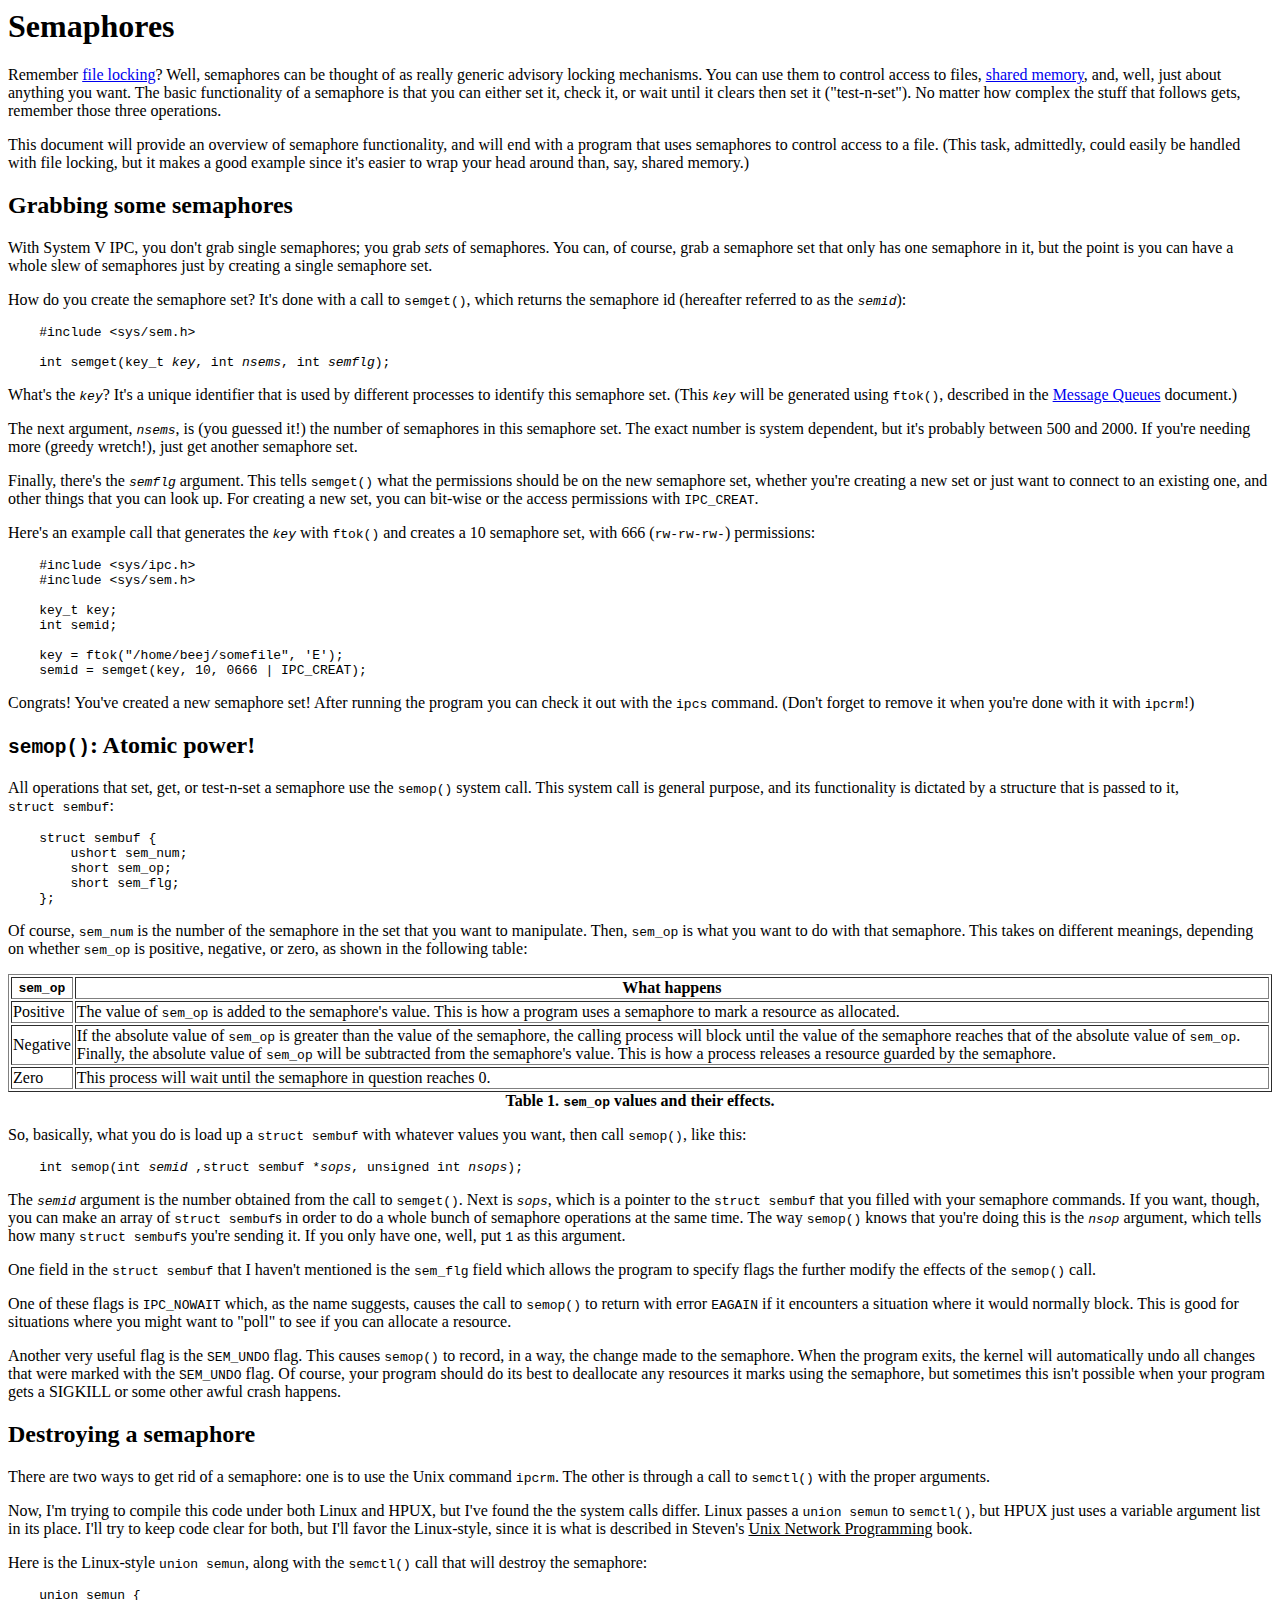
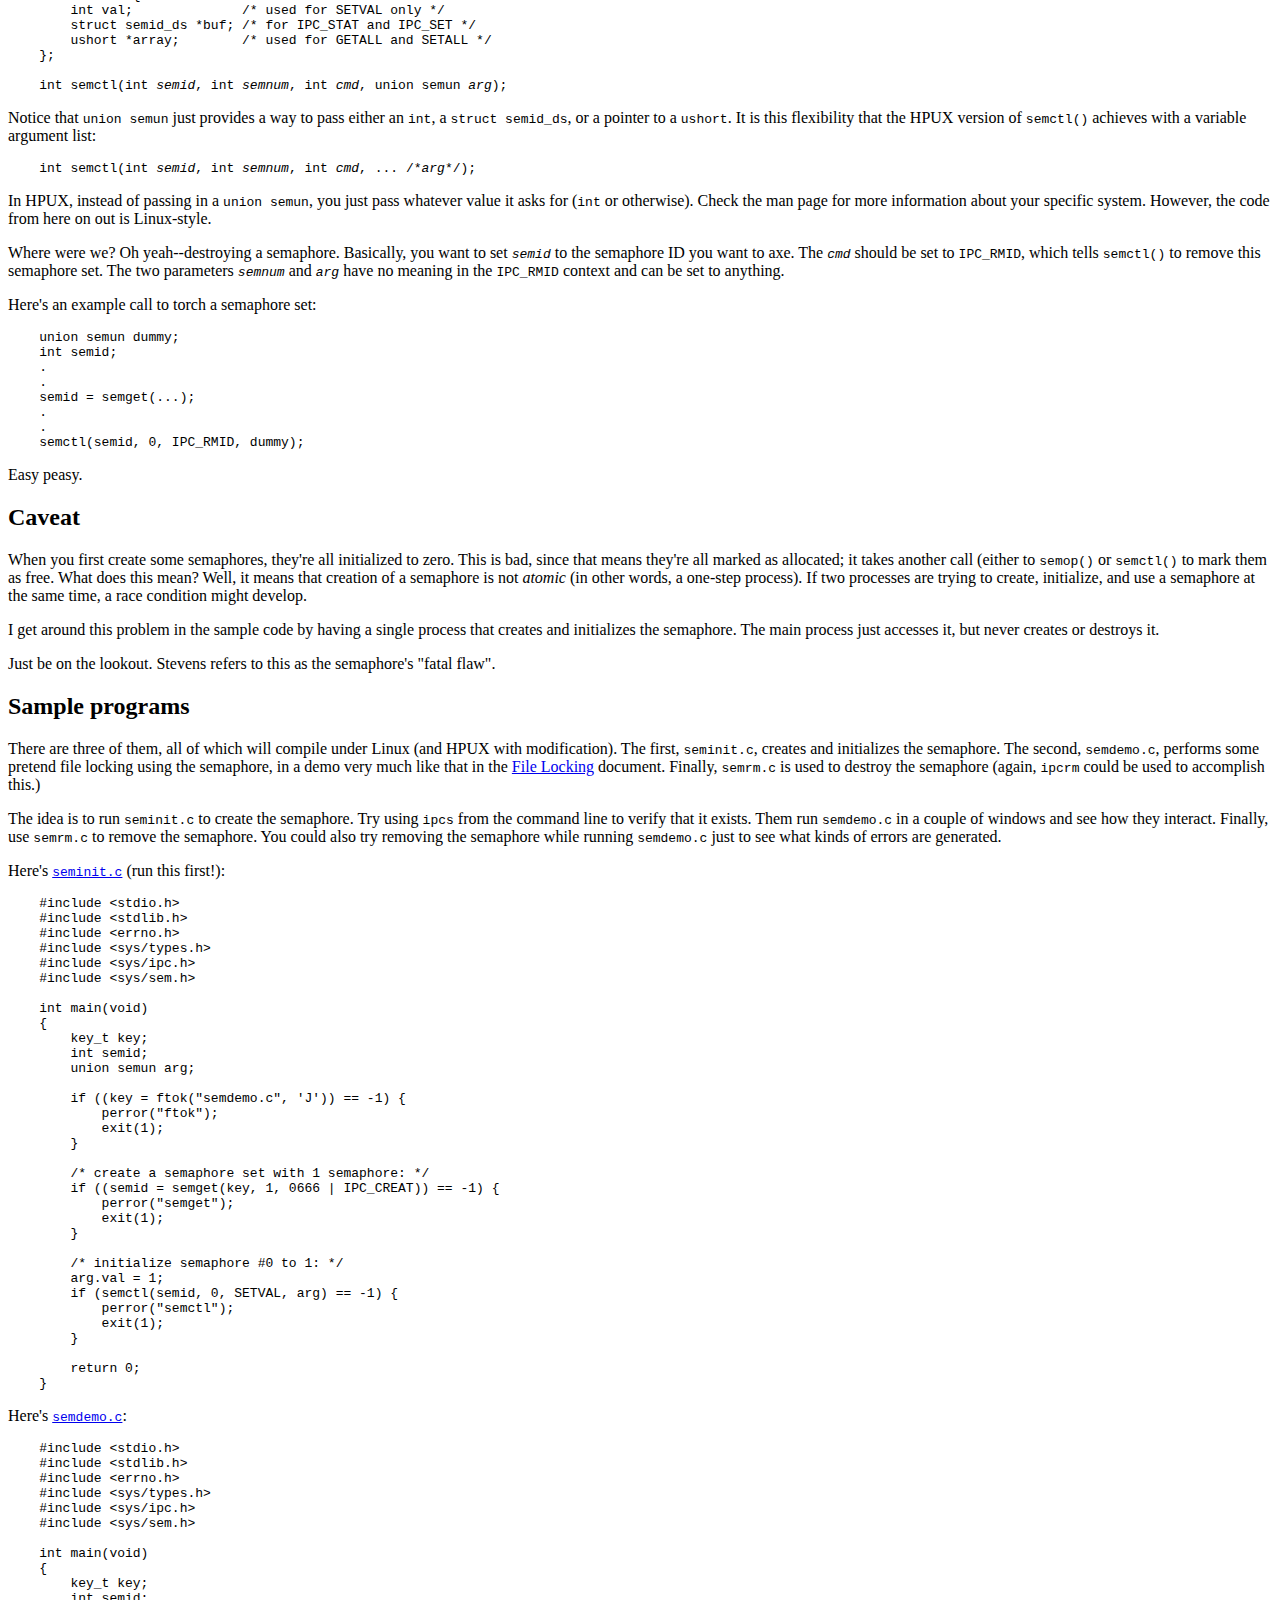
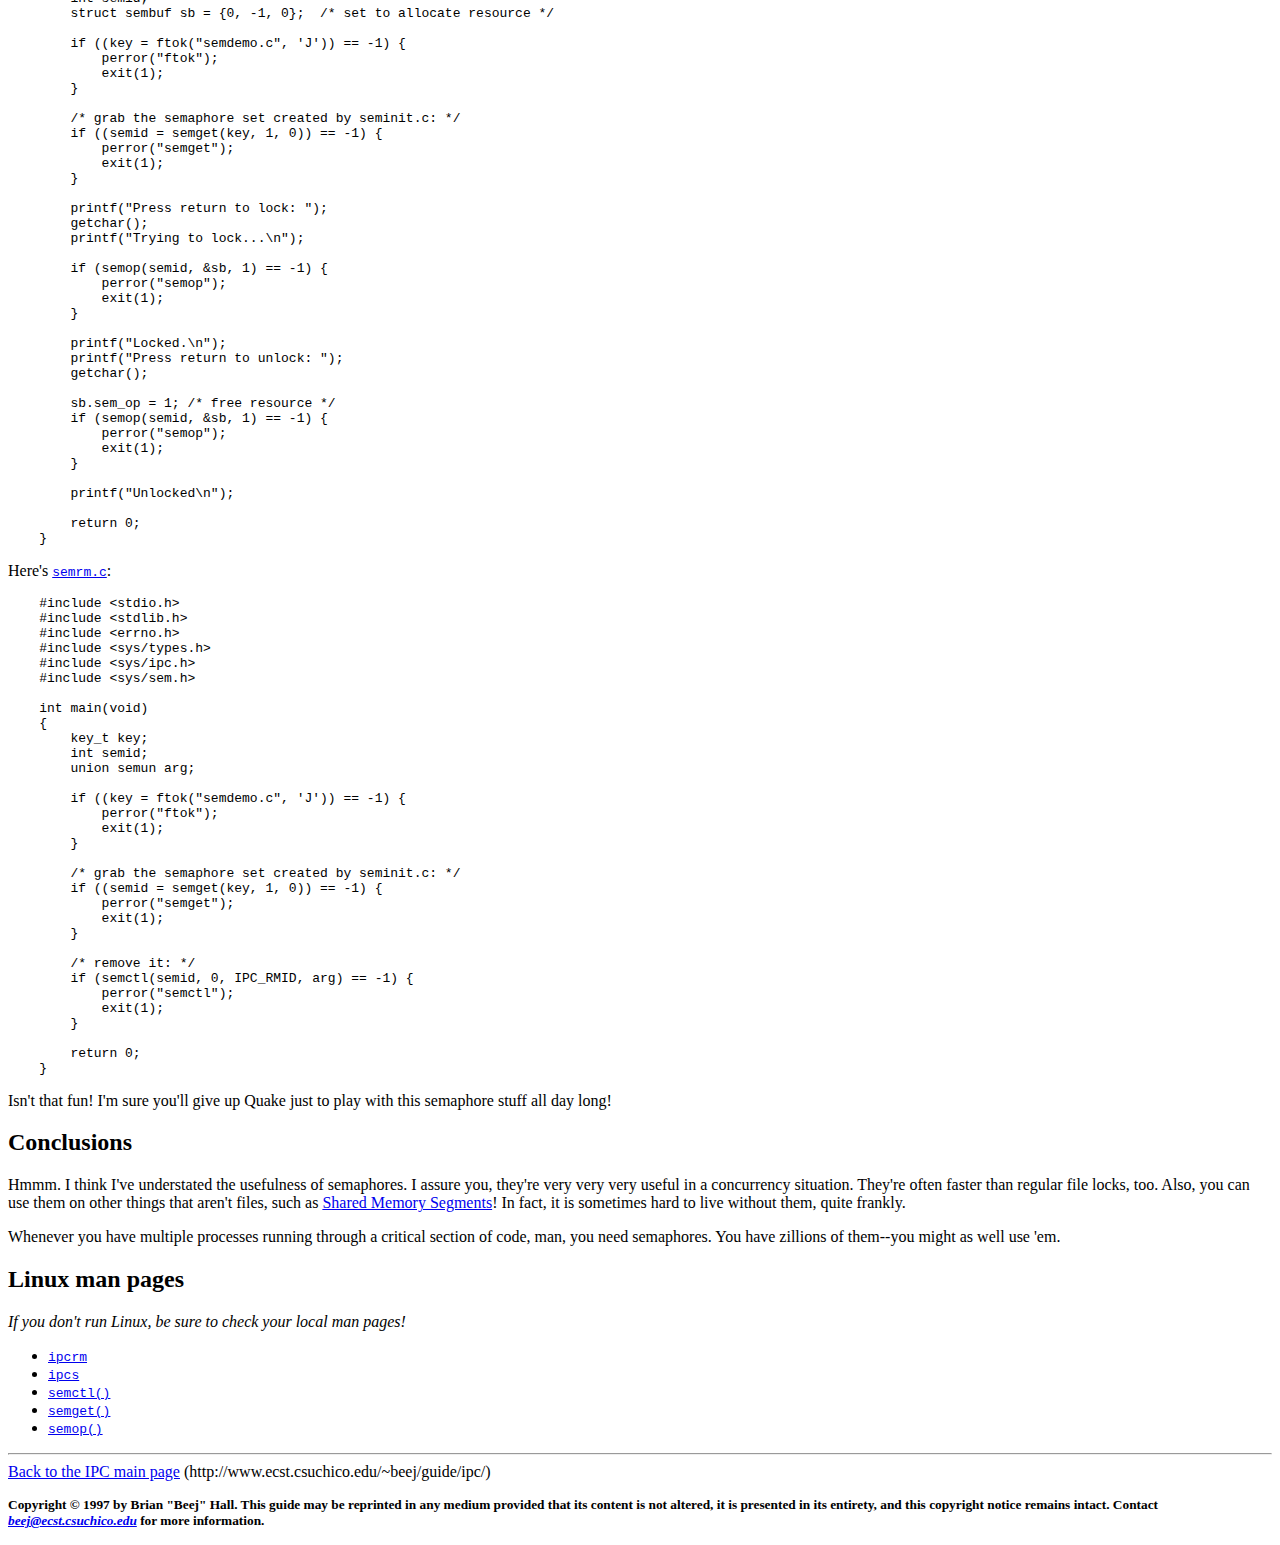
<file: attic/orightml/semaphores.html>
<html>
<head>
<title>Semaphores</title>
</head>

<body>
<h1>Semaphores</h1>

Remember <a href=flock.html>file locking</a>?  Well, semaphores can be
thought of as really generic advisory locking mechanisms.  You can use
them to control access to files, <a href=shmem.html>shared memory</a>,
and, well, just about anything you want.  The basic functionality of a
semaphore is that you can either set it, check it, or wait until it
clears then set it ("test-n-set").  No matter how complex the stuff that
follows gets, remember those three operations.

<p>
This document will provide an overview of semaphore functionality, and
will end with a program that uses semaphores to control access to a
file.  (This task, admittedly, could easily be handled with file
locking, but it makes a good example since it's easier to wrap your head
around than, say, shared memory.)

<h2>Grabbing some semaphores</h2>

With System V IPC, you don't grab single semaphores; you grab
<i>sets</i> of semaphores.  You can, of course, grab a semaphore set
that only has one semaphore in it, but the point is you can have a whole
slew of semaphores just by creating a single semaphore set.

<p>
How do you create the semaphore set?  It's done with a call to
<tt>semget()</tt>, which returns the semaphore id (hereafter referred to
as the <i><tt>semid</tt></i>):

<p>
<pre>
    #include &lt;sys/sem.h&gt;

    int semget(key_t <i>key</i>, int <i>nsems</i>, int <i>semflg</i>);
</pre>

<p>
What's the <tt><i>key</i></tt>?  It's a unique identifier that is used
by different processes to identify this semaphore set.  (This
<tt><i>key</i></tt> will be generated using <tt>ftok()</tt>, described
in the <a href=mq.html#ftok>Message Queues</a> document</a>.)

<p>
The next argument, <tt><i>nsems</i></tt>, is (you guessed it!) the
number of semaphores in this semaphore set.  The exact number is system
dependent, but it's probably between 500 and 2000.  If you're needing
more (greedy wretch!), just get another semaphore set.

<p>
Finally, there's the <tt><i>semflg</i></tt> argument.  This tells
<tt>semget()</tt> what the permissions should be on the new semaphore
set, whether you're creating a new set or just want to connect to an
existing one, and other things that you can look up.  For creating a new
set, you can bit-wise or the access permissions with <tt>IPC_CREAT</tt>.

<p>
Here's an example call that generates the <tt><i>key</i></tt> with
<tt>ftok()</tt> and creates a 10 semaphore set, with 666
(<tt>rw-rw-rw-</tt>) permissions:

<p>
<pre>
    #include &lt;sys/ipc.h&gt;
    #include &lt;sys/sem.h&gt;

    key_t key;
    int semid;

    key = ftok("/home/beej/somefile", 'E');
    semid = semget(key, 10, 0666 | IPC_CREAT);
</pre>

<p>
Congrats!  You've created a new semaphore set!  After running the
program you can check it out with the <tt>ipcs</tt> command.  (Don't
forget to remove it when you're done with it with <tt>ipcrm</tt>!)

<p>
<h2><tt>semop()</tt>: Atomic power!</h2>

All operations that set, get, or test-n-set a semaphore use the
<tt>semop()</tt> system call.  This system call is general purpose, and
its functionality is dictated by a structure that is passed to it,
<tt><nobr>struct sembuf</nobr></tt>:

<p>
<pre>
    struct sembuf {
        ushort sem_num;
        short sem_op;
        short sem_flg;
    };
</pre>

<p>
Of course, <tt>sem_num</tt> is the number of the semaphore in the set
that you want to manipulate.  Then, <tt>sem_op</tt> is what you want to
do with that semaphore.  This takes on different meanings, depending on
whether <tt>sem_op</tt> is positive, negative, or zero, as shown in the
following table:

<p>
<center>
<table border=1>
<th><tt>sem_op</tt> <th>What happens</th>
<tr>
<td>Positive
<td>The value of <tt>sem_op</tt> is added to the semaphore's value.
This is how a program uses a semaphore to mark a resource as allocated.
<tr>
<td>Negative
<td>If the absolute value of <tt>sem_op</tt> is greater than
the value of the semaphore, the calling process will block until the
value of the semaphore reaches that of the absolute value of
<tt>sem_op</tt>.  Finally, the absolute value of <tt>sem_op</tt> will be
subtracted from the semaphore's value.  This is how a process releases a
resource guarded by the semaphore.
<tr>
<td>Zero
<td>This process will wait until the semaphore in question reaches 0.
</table>
<b>Table 1.  <tt>sem_op</tt> values and their effects.</b>
</center>

<p>
So, basically, what you do is load up a <tt><nobr>struct
sembuf</nobr></tt> with whatever values you want, then call
<tt>semop()</tt>, like this:

<p>
<pre>
    int semop(int <i>semid</i> ,struct sembuf *<i>sops</i>, unsigned int <i>nsops</i>);
</pre>

<p>
The <tt><i>semid</i></tt> argument is the number obtained from the call
to <tt>semget()</tt>.  Next is <tt><i>sops</i></tt>, which is a pointer
to the <tt><nobr>struct sembuf</nobr></tt> that you filled with your
semaphore commands.  If you want, though, you can make an array of
<tt><nobr>struct sembuf</nobr></tt>s in order to do a whole bunch of
semaphore operations at the same time.  The way <tt>semop()</tt> knows
that you're doing this is the <tt><i>nsop</i></tt> argument, which tells
how many <tt><nobr>struct sembuf</nobr></tt>s you're sending it.  If you
only have one, well, put <tt>1</tt> as this argument.

<p>
One field in the <tt><nobr>struct sembuf</nobr></tt> that I haven't
mentioned is the <tt>sem_flg</tt> field which allows the program to
specify flags the further modify the effects of the <tt>semop()</tt>
call.

<p>
One of these flags is <tt>IPC_NOWAIT</tt> which, as the name suggests,
causes the call to <tt>semop()</tt> to return with error <tt>EAGAIN</tt>
if it encounters a situation where it would normally block.  This is
good for situations where you might want to "poll" to see if you can
allocate a resource.

<p>
Another very useful flag is the <tt>SEM_UNDO</tt> flag.  This causes
<tt>semop()</tt> to record, in a way, the change made to the semaphore.
When the program exits, the kernel will automatically undo all changes
that were marked with the <tt>SEM_UNDO</tt> flag.  Of course, your
program should do its best to deallocate any resources it marks using
the semaphore, but sometimes this isn't possible when your program gets
a SIGKILL or some other awful crash happens.

<h2>Destroying a semaphore</h2>

There are two ways to get rid of a semaphore: one is to use the Unix
command <tt>ipcrm</tt>.  The other is through a call to
<tt>semctl()</tt> with the proper arguments.

<p>
Now, I'm trying to compile this code under both Linux and HPUX, but I've
found the the system calls differ.  Linux passes a <tt><nobr>union
semun</nobr></tt> to <tt>semctl()</tt>, but HPUX just uses a variable
argument list in its place.  I'll try to keep code clear for both, but
I'll favor the Linux-style, since it is what is described in Steven's
<u>Unix Network Programming</u> book.

<p>
Here is the Linux-style <tt><nobr>union semun</nobr></tt>, along with
the <tt>semctl()</tt> call that will destroy the semaphore:

<p>
<pre>
    union semun {
        int val;              /* used for SETVAL only */
        struct semid_ds *buf; /* for IPC_STAT and IPC_SET */
        ushort *array;        /* used for GETALL and SETALL */
    };

    int semctl(int <i>semid</i>, int <i>semnum</i>, int <i>cmd</i>, union semun <i>arg</i>);
</pre>

<p>
Notice that <tt><nobr>union semun</nobr></tt> just provides a way to
pass either an <tt>int</tt>, a <tt><nobr>struct semid_ds</nobr></tt>, or
a pointer to a <tt>ushort</tt>.  It is this flexibility that the HPUX
version of <tt>semctl()</tt> achieves with a variable argument list:

<p>
<pre>
    int semctl(int <i>semid</i>, int <i>semnum</i>, int <i>cmd</i>, ... /*<i>arg</i>*/);
</pre>

<p>
In HPUX, instead of passing in a <tt><nobr>union semun</nobr></tt>, you
just pass whatever value it asks for (<tt>int</tt> or otherwise).  Check
the man page for more information about your specific system.  However,
the code from here on out is Linux-style.

<p>
Where were we?  Oh yeah--destroying a semaphore.  Basically, you want to
set <tt><i>semid</i></tt> to the semaphore ID you want to axe.  The
<tt><i>cmd</i></tt> should be set to <tt>IPC_RMID</tt>, which tells
<tt>semctl()</tt> to remove this semaphore set.  The two parameters
<tt><i>semnum</i></tt> and <tt><i>arg</i></tt> have no meaning in the
<tt>IPC_RMID</tt> context and can be set to anything.

<p>
Here's an example call to torch a semaphore set:

<p>
<pre>
    union semun dummy;
    int semid; 
    .
    .
    semid = semget(...);
    .
    .
    semctl(semid, 0, IPC_RMID, dummy);
</pre>

<p>
Easy peasy.


<h2>Caveat</h2>

When you first create some semaphores, they're all initialized to zero.
This is bad, since that means they're all marked as allocated; it takes
another call (either to <tt>semop()</tt> or <tt>semctl()</tt> to mark
them as free.  What does this mean?  Well, it means that creation of a
semaphore is not <i>atomic</i> (in other words, a one-step process).  If
two processes are trying to create, initialize, and use a semaphore at
the same time, a race condition might develop.

<p>
I get around this problem in the sample code by having a single process
that creates and initializes the semaphore.  The main process just
accesses it, but never creates or destroys it.

<p>
Just be on the lookout.  Stevens refers to this as the semaphore's
"fatal flaw".


<h2>Sample programs</h2>
There are three of them, all of which will compile under Linux (and HPUX
with modification).  The first, <tt>seminit.c</tt>, creates and
initializes the semaphore.  The second, <tt>semdemo.c</tt>, performs
some pretend file locking using the semaphore, in a demo very much like
that in the <a href=flock.html>File Locking</a> document.  Finally,
<tt>semrm.c</tt> is used to destroy the semaphore (again, <tt>ipcrm</tt>
could be used to accomplish this.)

<p>
The idea is to run <tt>seminit.c</tt> to create the semaphore.  Try
using <tt>ipcs</tt> from the command line to verify that it exists.
Them run <tt>semdemo.c</tt> in a couple of windows and see how they
interact.  Finally, use <tt>semrm.c</tt> to remove the semaphore.  You
could also try removing the semaphore while running <tt>semdemo.c</tt>
just to see what kinds of errors are generated.

<p>
Here's <tt><a href=seminit.c>seminit.c</a></tt> (run this first!):

<p>
<pre>
    #include &lt;stdio.h&gt;
    #include &lt;stdlib.h&gt;
    #include &lt;errno.h&gt;
    #include &lt;sys/types.h&gt;
    #include &lt;sys/ipc.h&gt;
    #include &lt;sys/sem.h&gt;
    
    int main(void)
    {
        key_t key;
        int semid;
        union semun arg;

        if ((key = ftok("semdemo.c", 'J')) == -1) {
            perror("ftok");
            exit(1);
        }

        /* create a semaphore set with 1 semaphore: */
        if ((semid = semget(key, 1, 0666 | IPC_CREAT)) == -1) {
            perror("semget");
            exit(1);
        }

        /* initialize semaphore #0 to 1: */
        arg.val = 1;
        if (semctl(semid, 0, SETVAL, arg) == -1) {
            perror("semctl");
            exit(1);
        }

        return 0;
    }
</pre>

<p>
Here's <tt><a href=semdemo.c>semdemo.c</a></tt>:

<p>
<pre>
    #include &lt;stdio.h&gt;
    #include &lt;stdlib.h&gt;
    #include &lt;errno.h&gt;
    #include &lt;sys/types.h&gt;
    #include &lt;sys/ipc.h&gt;
    #include &lt;sys/sem.h&gt;

    int main(void)
    {
        key_t key;
        int semid;
        struct sembuf sb = {0, -1, 0};  /* set to allocate resource */

        if ((key = ftok("semdemo.c", 'J')) == -1) {
            perror("ftok");
            exit(1);
        }

        /* grab the semaphore set created by seminit.c: */
        if ((semid = semget(key, 1, 0)) == -1) {
            perror("semget");
            exit(1);
        }

        printf("Press return to lock: ");
        getchar();
        printf("Trying to lock...\n");

        if (semop(semid, &sb, 1) == -1) {
            perror("semop");
            exit(1);
        }

        printf("Locked.\n");
        printf("Press return to unlock: ");
        getchar();

        sb.sem_op = 1; /* free resource */
        if (semop(semid, &sb, 1) == -1) {
            perror("semop");
            exit(1);
        }

        printf("Unlocked\n");

        return 0;
    }
</pre>

<p>
Here's <tt><a href=semrm.c>semrm.c</a></tt>:

<p>
<pre>
    #include &lt;stdio.h&gt;
    #include &lt;stdlib.h&gt;
    #include &lt;errno.h&gt;
    #include &lt;sys/types.h&gt;
    #include &lt;sys/ipc.h&gt;
    #include &lt;sys/sem.h&gt;

    int main(void)
    {
        key_t key;
        int semid;
        union semun arg;

        if ((key = ftok("semdemo.c", 'J')) == -1) {
            perror("ftok");
            exit(1);
        }

        /* grab the semaphore set created by seminit.c: */
        if ((semid = semget(key, 1, 0)) == -1) {
            perror("semget");
            exit(1);
        }

        /* remove it: */
        if (semctl(semid, 0, IPC_RMID, arg) == -1) {
            perror("semctl");
            exit(1);
        }

        return 0;
    }
</pre>

<p>
Isn't that fun!  I'm sure you'll give up Quake just to play with this
semaphore stuff all day long!


<h2>Conclusions</h2>

Hmmm.  I think I've understated the usefulness of semaphores.  I assure
you, they're very very very useful in a concurrency situation.  They're
often faster than regular file locks, too.  Also, you can use them on
other things that aren't files, such as <a href=shmem.html>Shared Memory
Segments</a>!  In fact, it is sometimes hard to live without them, quite
frankly.

<p>
Whenever you have multiple processes running through a critical section
of code, man, you need semaphores.  You have zillions of them--you might
as well use 'em.


<h2>Linux man pages</h2>

<i>If you don't run Linux, be sure to check your local man pages!</i>

<ul>
<li><tt><a href=man.cgi?8+ipcrm>ipcrm</a></tt>
<li><tt><a href=man.cgi?8+ipcs>ipcs</a></tt>
<li><tt><a href=man.cgi?2+semctl>semctl()</a></tt>
<li><tt><a href=man.cgi?2+semget>semget()</a></tt>
<li><tt><a href=man.cgi?2+semop>semop()</a></tt>
</ul>

<hr>
<a href=http://www.ecst.csuchico.edu/~beej/guide/ipc/>Back to the IPC main page</a>
(http://www.ecst.csuchico.edu/~beej/guide/ipc/)

<p>

<small><b>Copyright &copy 1997 by Brian "Beej" Hall.  This guide may be
reprinted in any medium provided that its content is not altered, it is
presented in its entirety, and this copyright notice remains
intact.  Contact <i><a href=mailto:beej@ecst.csuchico.edu>beej@ecst.csuchico.edu</a></i> for
more information.</b></small>

</body>
</html>
</file>
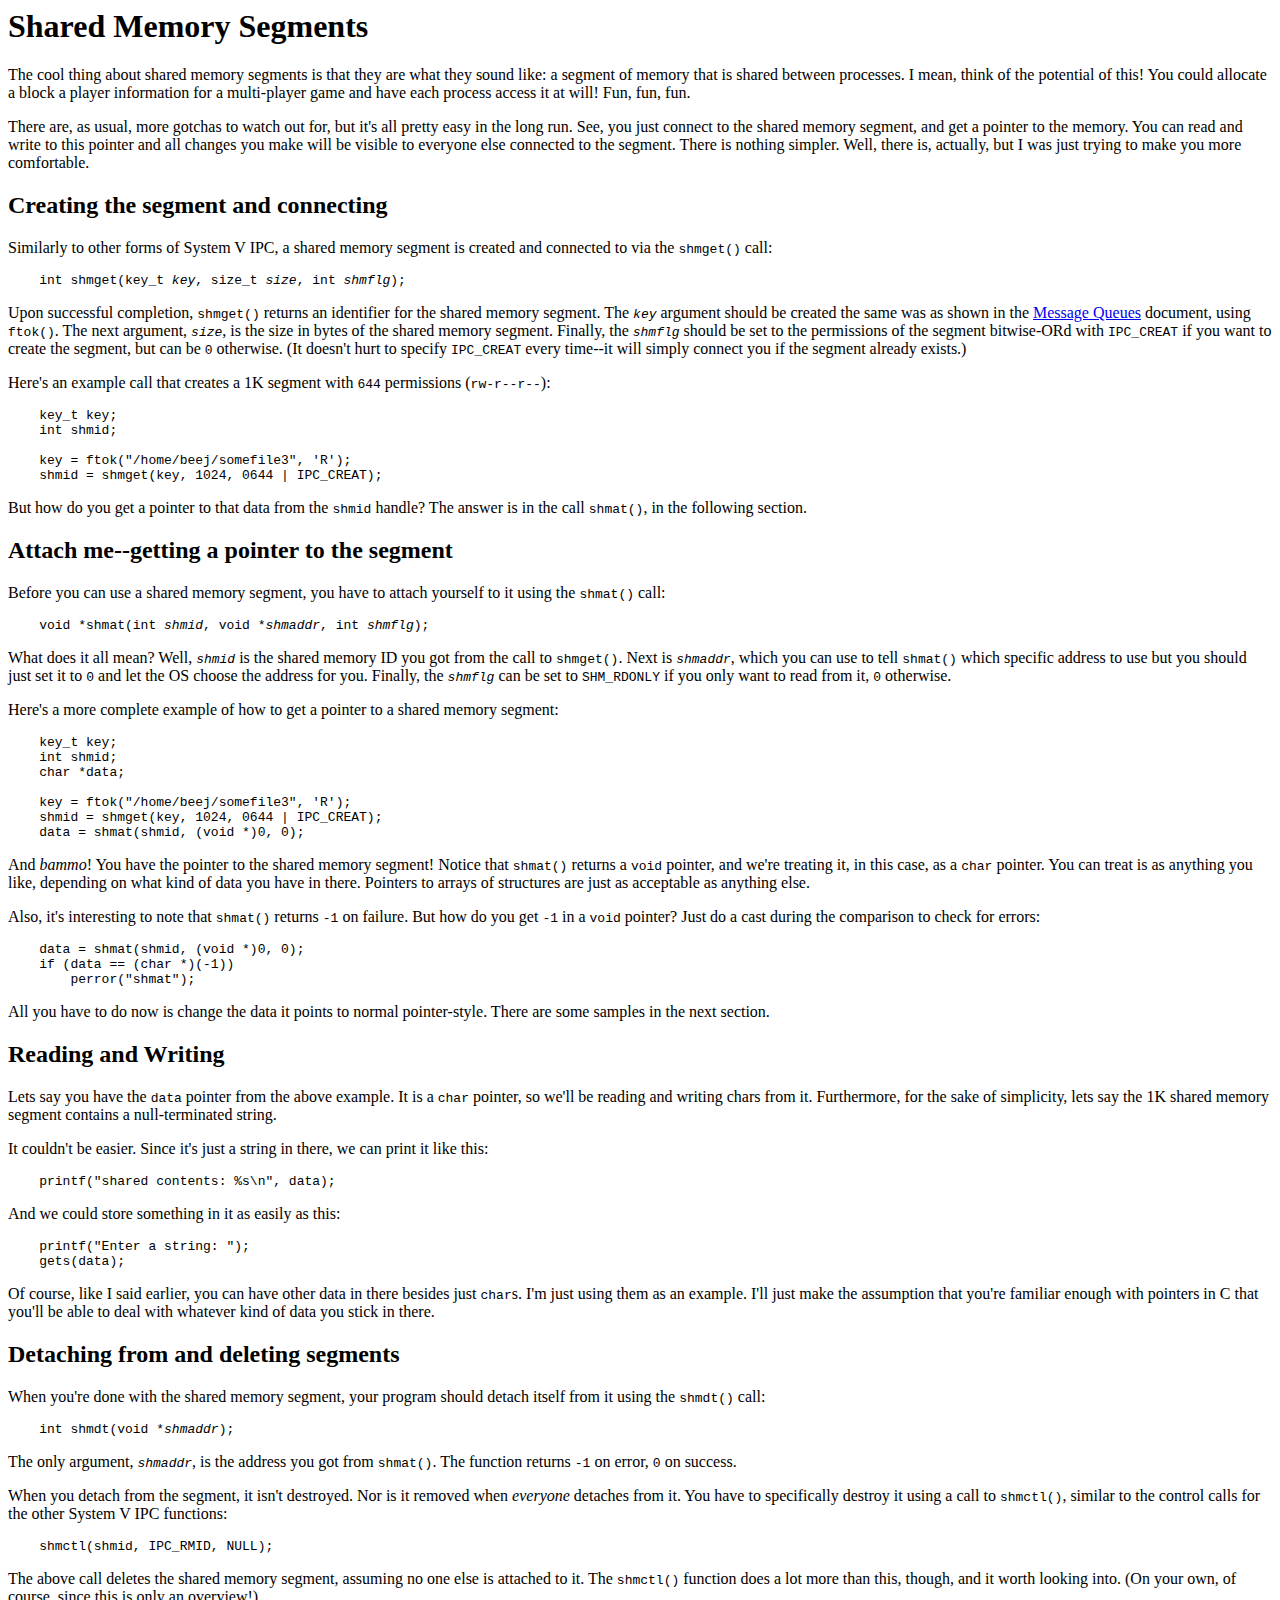
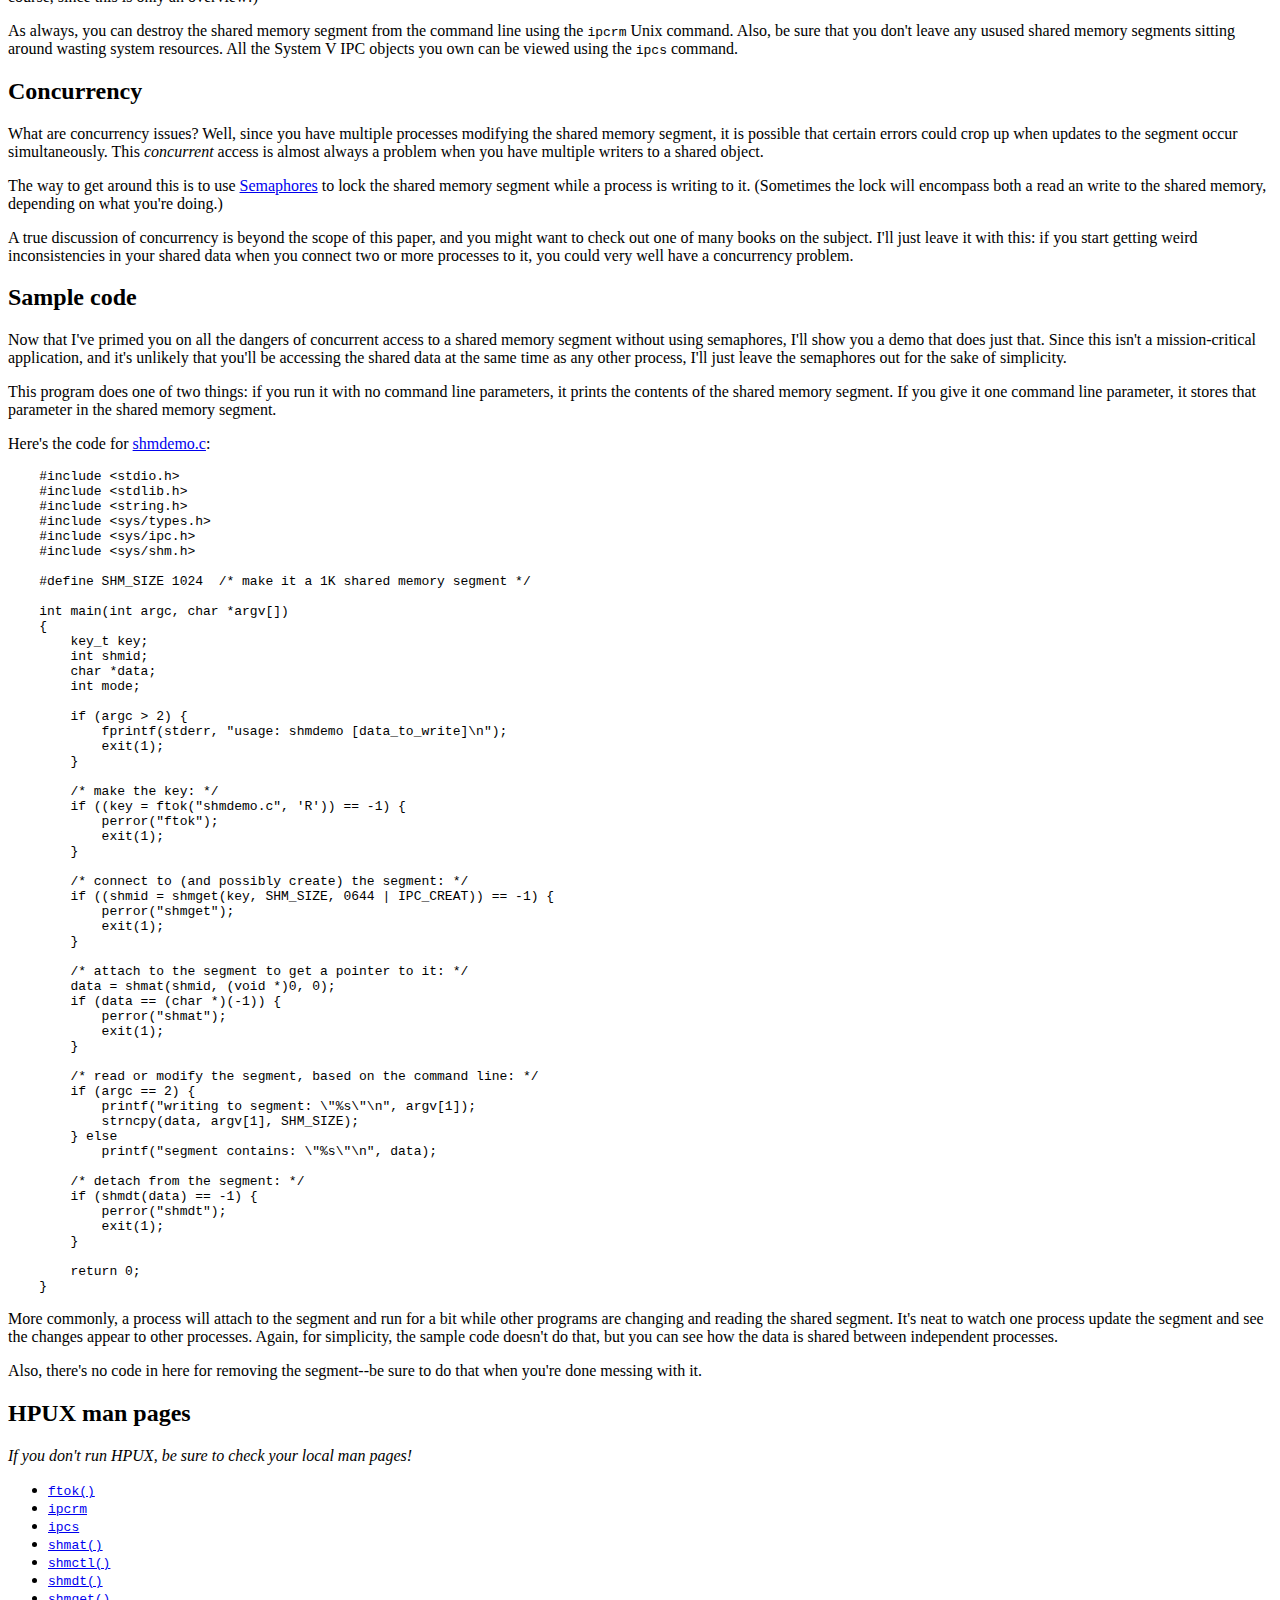
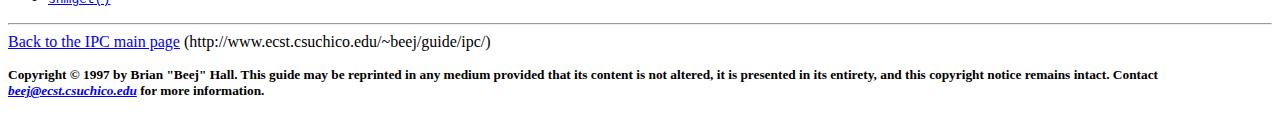
<file: attic/orightml/shmem.html>
<html>
<head>
<title>Shared Memory Segments</title>
</head>

<body>
<h1>Shared Memory Segments</h1>

The cool thing about shared memory segments is that they are what they
sound like: a segment of memory that is shared between processes.  I
mean, think of the potential of this!  You could allocate a block a
player information for a multi-player game and have each process access
it at will!  Fun, fun, fun.

<p>
There are, as usual, more gotchas to watch out for, but it's all pretty
easy in the long run.  See, you just connect to the shared memory
segment, and get a pointer to the memory.  You can read and write to
this pointer and all changes you make will be visible to everyone else
connected to the segment.  There is nothing simpler.  Well, there is,
actually, but I was just trying to make you more comfortable.

<h2>Creating the segment and connecting</h2>

Similarly to other forms of System V IPC, a shared memory segment is
created and connected to via the <tt>shmget()</tt> call:

<p>
<pre>
    int shmget(key_t <i>key</i>, size_t <i>size</i>, int <i>shmflg</i>);
</pre>

<p>
Upon successful completion, <tt>shmget()</tt> returns an identifier for
the shared memory segment.  The <tt><i>key</i></tt> argument should be
created the same was as shown in the <a href=mq.html#ftok>Message
Queues</a> document, using <tt>ftok()</tt>.  The next argument,
<tt><i>size</i></tt>, is the size in bytes of the shared memory segment.
Finally, the <tt><i>shmflg</i></tt> should be set to the permissions of
the segment bitwise-ORd with <tt>IPC_CREAT</tt> if you want to create
the segment, but can be <tt>0</tt> otherwise.  (It doesn't hurt to
specify <tt>IPC_CREAT</tt> every time--it will simply connect you if the
segment already exists.)

<p>
Here's an example call that creates a 1K segment with <tt>644</tt>
permissions (<tt>rw-r--r--</tt>):

<p>
<pre>
    key_t key;
    int shmid;

    key = ftok("/home/beej/somefile3", 'R');
    shmid = shmget(key, 1024, 0644 | IPC_CREAT);
</pre>

<p>
But how do you get a pointer to that data from the <tt>shmid</tt>
handle?  The answer is in the call <tt>shmat()</tt>, in the following
section.

<h2>Attach me--getting a pointer to the segment</h2>

Before you can use a shared memory segment, you have to attach yourself
to it using the <tt>shmat()</tt> call:

<p>
<pre>
    void *shmat(int <i>shmid</i>, void *<i>shmaddr</i>, int <i>shmflg</i>);
</pre>

<p>
What does it all mean?  Well, <tt><i>shmid</i></tt> is the shared memory
ID you got from the call to <tt>shmget()</tt>.  Next is
<tt><i>shmaddr</i></tt>, which you can use to tell <tt>shmat()</tt>
which specific address to use but you should just set it to <tt>0</tt>
and let the OS choose the address for you.  Finally, the
<tt><i>shmflg</i></tt> can be set to <tt>SHM_RDONLY</tt> if you only
want to read from it, <tt>0</tt> otherwise.

<p>
Here's a more complete example of how to get a pointer to a shared
memory segment:

<p>
<pre>
    key_t key;
    int shmid;
    char *data;

    key = ftok("/home/beej/somefile3", 'R');
    shmid = shmget(key, 1024, 0644 | IPC_CREAT);
    data = shmat(shmid, (void *)0, 0);
</pre>

<p>
And <i>bammo</i>!  You have the pointer to the shared memory segment!
Notice that <tt>shmat()</tt> returns a <tt>void</tt> pointer, and we're
treating it, in this case, as a <tt>char</tt> pointer.  You can treat is
as anything you like, depending on what kind of data you have in there.
Pointers to arrays of structures are just as acceptable as anything
else.

<p>
Also, it's interesting to note that <tt>shmat()</tt> returns <tt>-1</tt>
on failure.  But how do you get <tt>-1</tt> in a <tt>void</tt> pointer?
Just do a cast during the comparison to check for errors:

<p>
<pre>
    data = shmat(shmid, (void *)0, 0);
    if (data == (char *)(-1))
        perror("shmat");
</pre>

<p>
All you have to do now is change the data it points to normal
pointer-style. There are some samples in the next section.

<h2>Reading and Writing</h2>

Lets say you have the <tt>data</tt> pointer from the above example.  It
is a <tt>char</tt> pointer, so we'll be reading and writing chars from
it.  Furthermore, for the sake of simplicity, lets say the 1K shared
memory segment contains a null-terminated string.

<p>
It couldn't be easier.  Since it's just a string in there, we can print
it like this:

<p>
<pre>
    printf("shared contents: %s\n", data);
</pre>

<p>
And we could store something in it as easily as this:

<p>
<pre>
    printf("Enter a string: ");
    gets(data);
</pre>

<p>
Of course, like I said earlier, you can have other data in there besides
just <tt>char</tt>s.  I'm just using them as an example.  I'll just make
the assumption that you're familiar enough with pointers in C that
you'll be able to deal with whatever kind of data you stick in there.

<h2>Detaching from and deleting segments</h2>

When you're done with the shared memory segment, your program should
detach itself from it using the <tt>shmdt()</tt> call:

<p>
<pre>
    int shmdt(void *<i>shmaddr</i>);
</pre>

<p>
The only argument, <tt><i>shmaddr</i></tt>, is the address you got from
<tt>shmat()</tt>.  The function returns <tt>-1</tt> on error, <tt>0</tt>
on success.

<p>
When you detach from the segment, it isn't destroyed.  Nor is it removed
when <i>everyone</i> detaches from it.  You have to specifically destroy
it using a call to <tt>shmctl()</tt>, similar to the control calls for
the other System V IPC functions:

<p>
<pre>
    shmctl(shmid, IPC_RMID, NULL);
</pre>

<p>
The above call deletes the shared memory segment, assuming no one else
is attached to it.  The <tt>shmctl()</tt> function does a lot more than
this, though, and it worth looking into.  (On your own, of course, since
this is only an overview!)

<p>
As always, you can destroy the shared memory segment from the command
line using the <tt>ipcrm</tt> Unix command.  Also, be sure that you
don't leave any usused shared memory segments sitting around wasting
system resources.  All the System V IPC objects you own can be viewed
using the <tt>ipcs</tt> command.

<a name=con></a><h2>Concurrency</h2>
What are concurrency issues?  Well, since you have multiple processes
modifying the shared memory segment, it is possible that certain errors
could crop up when updates to the segment occur simultaneously.  This
<i>concurrent</i> access is almost always a problem when you have
multiple writers to a shared object.

<p>
The way to get around this is to use <a
href=semaphores.html>Semaphores</a> to lock the shared memory segment
while a process is writing to it.  (Sometimes the lock will encompass
both a read an write to the shared memory, depending on what you're
doing.)

<p>
A true discussion of concurrency is beyond the scope of this paper, and
you might want to check out one of many books on the subject.  I'll just
leave it with this: if you start getting weird inconsistencies in your
shared data when you connect two or more processes to it, you could very
well have a concurrency problem.

<h2>Sample code</h2>

Now that I've primed you on all the dangers of concurrent access to a
shared memory segment without using semaphores, I'll show you a demo
that does just that.  Since this isn't a mission-critical application,
and it's unlikely that you'll be accessing the shared data at the same
time as any other process, I'll just leave the semaphores out for the
sake of simplicity.

<p>
This program does one of two things: if you run it with no command line
parameters, it prints the contents of the shared memory segment.  If you
give it one command line parameter, it stores that parameter in the
shared memory segment.

<p>
Here's the code for <a href=shmdemo.c>shmdemo.c</a>:

<p>
<pre>
    #include &lt;stdio.h&gt;
    #include &lt;stdlib.h&gt;
    #include &lt;string.h&gt;
    #include &lt;sys/types.h&gt;
    #include &lt;sys/ipc.h&gt;
    #include &lt;sys/shm.h&gt;

    #define SHM_SIZE 1024  /* make it a 1K shared memory segment */

    int main(int argc, char *argv[])
    {
        key_t key;
        int shmid;
        char *data;
        int mode;

        if (argc > 2) {
            fprintf(stderr, "usage: shmdemo [data_to_write]\n");
            exit(1);
        }

        /* make the key: */
        if ((key = ftok("shmdemo.c", 'R')) == -1) {
            perror("ftok");
            exit(1);
        }

        /* connect to (and possibly create) the segment: */
        if ((shmid = shmget(key, SHM_SIZE, 0644 | IPC_CREAT)) == -1) {
            perror("shmget");
            exit(1);
        }

        /* attach to the segment to get a pointer to it: */
        data = shmat(shmid, (void *)0, 0);
        if (data == (char *)(-1)) {
            perror("shmat");
            exit(1);
        }

        /* read or modify the segment, based on the command line: */
        if (argc == 2) {
            printf("writing to segment: \"%s\"\n", argv[1]);
            strncpy(data, argv[1], SHM_SIZE);
        } else
            printf("segment contains: \"%s\"\n", data);

        /* detach from the segment: */
        if (shmdt(data) == -1) {
            perror("shmdt");
            exit(1);
        }

        return 0;
    }
</pre>

<p>
More commonly, a process will attach to the segment and run for a bit
while other programs are changing and reading the shared segment.  It's
neat to watch one process update the segment and see the changes appear
to other processes.  Again, for simplicity, the sample code doesn't do
that, but you can see how the data is shared between independent
processes.

<p>
Also, there's no code in here for removing the segment--be sure to do
that when you're done messing with it.

<h2>HPUX man pages</h2>

<i>If you don't run HPUX, be sure to check your local man pages!</i>

<ul>
<li><tt><a href=man.cgi?3+ftok>ftok()</a></tt>
<li><tt><a href=man.cgi?8+ipcrm>ipcrm</a></tt>
<li><tt><a href=man.cgi?8+ipcs>ipcs</a></tt>
<li><tt><a href=man.cgi?2+shmat>shmat()</a></tt>
<li><tt><a href=man.cgi?2+shmctl>shmctl()</a></tt>
<li><tt><a href=man.cgi?2+shmdt>shmdt()</a></tt>
<li><tt><a href=man.cgi?2+shmget>shmget()</a></tt>
</ul>

<hr>
<a href=http://www.ecst.csuchico.edu/~beej/guide/ipc/>Back to the IPC main page</a>
(http://www.ecst.csuchico.edu/~beej/guide/ipc/)

<p>

<small><b>Copyright &copy 1997 by Brian "Beej" Hall.  This guide may be
reprinted in any medium provided that its content is not altered, it is
presented in its entirety, and this copyright notice remains
intact.  Contact <i><a href=mailto:beej@ecst.csuchico.edu>beej@ecst.csuchico.edu</a></i> for
more information.</b></small>

</body>
</html>
</file>
<file: website/index.css>
body {
	font-family: Helvetica,Arial,sans-serif;
	font-size: 12pt;
	margin: 30px;
}

#adsense {
	float: right;
	margin: 10px;
}

.maintitle {
	font-weight:bold;
	font-size: 2.0em;
	margin-bottom: 0px;
	margin-top: 3ex;
}

.subtitle {
	font-weight: bold;
	font-style: italic;
	font-size: 1.5em;
	margin-top: 0.5ex;
}

.secttitle {
	font-weight: bold;
	font-size: 1.2em;
}

.subsecttitle {
	font-weight: bold;
}

.email {
	font-family: "Courier","Courier New",monospace;
	font-weight: bold;
	font-size: 0.9em;
}

.headerbar {
	border: #000 solid 2px;
	border-color: #000;
	border-style: solid;
	border-width: 2px;
	background-color: #DDD;
	margin: 1em;
	padding: 1em;
}

.beggartable {
	border: #000,solid,2px;
	border-color: #000;
	border-style: solid;
	border-width: 2px;
	margin: 1em;
	padding: 1em;
}

hr.singleline {
	border: #000 solid 0px;
	height: 1px;
	background-color: #000;
	border-color: #000;
}

.ilb {
	display: inline-block;
}

.w50p {
	width: 50%
}

.center {
	text-align: center;
}

#suggestive-sell {
	font-weight: bold;
	margin-bottom: 1ex;
	margin-top: 1ex;
}

.hr {
	height: 1px;
	background: #333;
	display: inline-block;
}

.float-left {
	float: left;
}

.clear-both {
	clear: both;
}

.mb2ex {
	margin-bottom: 2ex;
}
</file>
